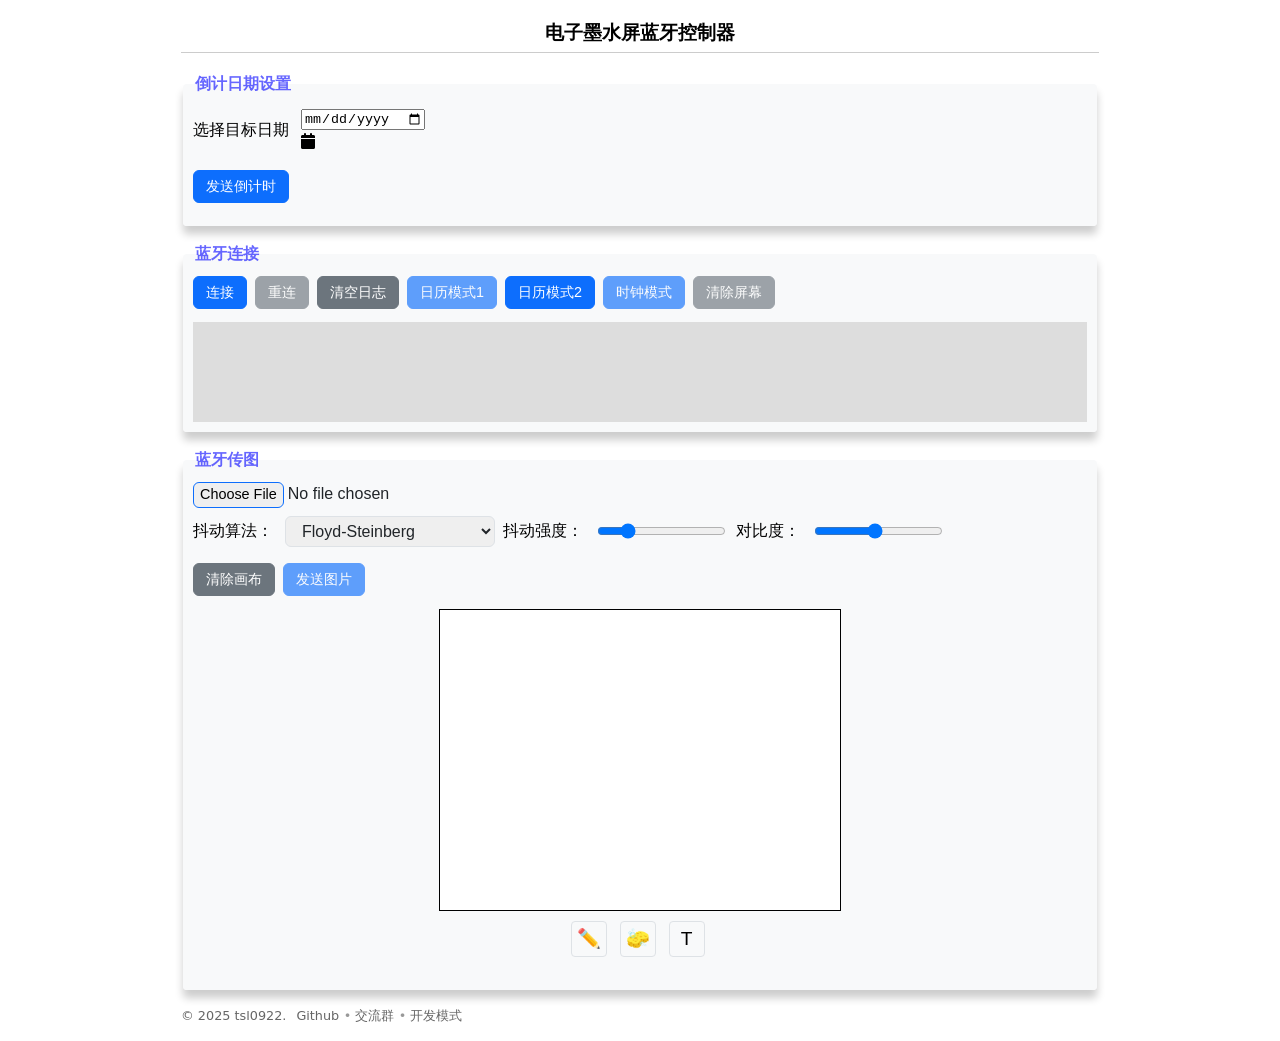
<file: index.html>
<!doctype html>
<html lang="en">
<head>
    <meta charset="utf-8">
    <meta name="viewport" content="width=device-width, initial-scale=1">
    <title>电子墨水屏蓝牙控制器</title>
    <link rel="stylesheet" href="css/main.css?v=20250607">
    <!-- 新增：引入Font Awesome用于日历图标 -->
    <link rel="stylesheet" href="https://cdnjs.cloudflare.com/ajax/libs/font-awesome/6.0.0/css/all.min.css">
</head>


<body>
    <div class="main">
        <h3>电子墨水屏蓝牙控制器</h3>
<fieldset>
            <legend>倒计日期设置</legend>
            <div class="flex-container">
                <div class="flex-group" style="flex: 1;">
                    <label for="targetDate" class="block text-sm font-medium text-gray-700 mb-2">选择目标日期</label>
                    <div class="relative">
                        <input type="date" id="targetDate" class="w-full px-4 py-2 rounded border border-gray-300">
                        <div class="absolute right-3 top-1/2 -translate-y-1/2 text-gray-400">
                            <i class="fa fa-calendar"></i>
                        </div>
                    </div>
                </div>  
            </div>
            
            <div class="flex-container" style="margin-top: 1rem;">
                <div class="flex-group">               
                    <button id="sendDateTime" type="button" class="primary" onclick="sendDateTimeToLowerMachine()">发送倒计时</button>
                </div> 
            </div>
        </fieldset>
        <fieldset>
            <legend>蓝牙连接</legend>
            <div class="flex-container">
                <div class="flex-group">
                    <button id="connectbutton" type="button" class="primary" onclick="preConnect()">连接</button>
                    <button id="reconnectbutton" type="button" class="secondary" onclick="reConnect()">重连</button>
					<button type="button" class="secondary" onclick="clearLog()">清空日志</button>
                </div>
				<div class="flex-group debug">
					<label for="epddriver">驱动</label>
					<select id="epddriver" onchange="updateDitcherOptions()">
						<option value="01" data-color="blackWhiteColor" data-size="4.2_400_300">UC8176/UC8276(黑白)</option>
						<option value="03" data-color="threeColor" data-size="4.2_400_300">UC8176/UC8276(三色)</option>
						<option value="04" data-color="blackWhiteColor" data-size="4.2_400_300">SSD1619/SSD1683(黑白)</option>
						<option value="02" data-color="threeColor" data-size="4.2_400_300">SSD1619/SSD1683(三色)</option>
						<option value="05" data-color="fourColor" data-size="4.2_400_300">JD79668(四色)</option>
					</select>
				</div>
				<div class="flex-group debug">
					<label for="epdpins">引脚</label>
					<input id="epdpins" type="text" value="">
					<button id="setDriverbutton" type="button" class="primary" onclick="setDriver()">确认</button>
				</div>
                <div class="flex-group">
                    <button id="calendarmodebutton" type="button" class="primary" onclick="syncTime(1)">日历模式1</button>
					<button id="calendarmodebutton" type="button" class="primary" onclick="syncTime(3)">日历模式2</button>
                    <button id="clockmodebutton" type="button" class="primary" onclick="syncTime(2)">时钟模式</button>
					<button id="clearscreenbutton" type="button" class="secondary" onclick="clearScreen()">清除屏幕</button>
                </div>
                <div class="flex-group debug">
                    <input type="text" id="cmdTXT" value="">
                    <button id="sendcmdbutton" type="button" class="primary" onclick="sendcmd()">发送命令</button>
                </div>
            </div>
			<div id="log"></div>
        </fieldset>

		<fieldset>
        	<legend>蓝牙传图</legend>
			<div class="flex-container">
				<input type="file" id="image_file" onchange="updateImage(true)" accept=".png,.jpg,.bmp,.webp,.jpeg">
			</div>
			<div class="flex-container options">
				<div class="flex-group debug">
					<label for="canvasSize">画布尺寸：</label>
					<select id="canvasSize" onchange="updateCanvasSize()">                                                                                            
						<option value="2.0_144_20">2.0 (144x20)</option>
						<option value="1.70_144_170">1.70 (144x170)</option>					
						<option value="4.2_400_300" selected>4.2 (400x300)</option>					
					</select>
				</div>				
				<div class="flex-group debug">
					<label for="ditherMode">颜色模式：</label>
					<select id="ditherMode" onchange="updateImage(false)">
						<option value="blackWhiteColor">双色(黑白)</option>
						<option value="threeColor">三色(黑白红)</option>
						<option value="fourColor">四色(黑白红黄)</option>
						<option value="sixColor">六色(黑白红黄蓝绿)</option>
					</select>
				</div>
				<div class="flex-group">
					<label for="ditherType">抖动算法：</label>
					<select id="ditherType" onchange="updateImage(false)">
						<option value="floydSteinberg">Floyd-Steinberg</option>
						<option value="atkinson">Atkinson</option>
						<option value="bayer">Bayer</option>
						<option value="stucki">Stucki</option>
						<option value="jarvis">Jarvis-Judice-Ninke</option>
					</select>
				</div>
				<div class="flex-group">
					<label for="ditherStrength">抖动强度：</label>
					<input type="range" min="0" max="5" step="0.1" value="1.0" id="ditherStrength" oninput="updateImage(false)">
				</div>
				<div class="flex-group">
					<label for="contrast">对比度：</label>
					<input type="range" min="0.5" max="2" step="0.1" value="1.2" id="contrast" oninput="updateImage(false)">
				</div>
			</div>
			<div class="flex-container options">
				<div class="flex-group debug">
					<label for="mtusize">MTU：</label>
					<input type="number" id="mtusize" value="244" min="0" max="255">
					<label for="interleavedcount">确认间隔：</label>
					<input type="number" id="interleavedcount" value="50" min="0" max="500">
				</div>
			</div>
			<div class="status-bar"><b>状态：</b><span id="status"></span></div>
			<div class="flex-container">
				<div class="flex-group">
					<button id="clearcanvasbutton" type="button" class="secondary" onclick="clearCanvas()">清除画布</button>
					<button id="downloadArray" type="button" class="secondary debug" onclick="downloadDataArray()">下载数组</button>
					<button id="sendimgbutton" type="button" class="primary" onclick="sendimg()">发送图片</button>
				</div>
			</div>
			<div class="canvas-container">
				<div class="canvas-title"></div>
				<canvas id="canvas" width="400" height="300"></canvas>
				<div class="flex-container canvas-tools">
					<div class="flex-group">
						<button id="brush-mode" title="画笔" class="tool-button">✏️</button>
						<button id="eraser-mode" title="橡皮擦" class="tool-button">🧽</button>
						<button id="text-mode" title="添加文字" class="tool-button">T</button>
					</div>
					<div class="flex-group brush-tools">
						<label for="brush-color">画笔：</label>
						<select id="brush-color">
                            <option value="#000000">黑色</option>
                            <option value="#FF0000">红色</option>
                            <option value="#FFFF00">黄色</option>
							<option value="#00FF00">绿色</option>
							<option value="#0000FF">蓝色</option>
                            <option value="#FFFFFF">白色</option>
                        </select>
						<label for="brush-size">粗细：</label>
						<input type="number" id="brush-size" value="2" min="1" max="100">
					</div>
				</div>
				<div class="flex-container canvas-tools">
					<div class="flex-group text-tools">
						<label for="font-family">字体：</label>
						<select id="font-family">
								<option value="Arial">Arial</option>
								<option value="sans-serif">Sans-serif</option>
								<option value="monospace">Monospace</option>
								<option value="SimSun">宋体</option>
								<option value="SimHei">黑体</option>
								<option value="Microsoft Yahei">微软雅黑</option>
								<option value="Microsoft JhengHei">微软正黑体</option>
								<option value="KaiTi">楷体</option>
								<option value="NSimSun">新宋体</option>
								<option value="FangSong">仿宋</option>
								<option value="YouYuan">幼圆</option>
								<option value="LiSu">隶书</option>
								<option value="STHeiti">华文黑体</option>
								<option value="STXihei">华文细黑</option>
								<option value="STKaiti">华文楷体</option>
								<option value="STSong">华文宋体</option>
								<option value="STFangsong">华文仿宋</option>
								<option value="STZhongsong">华文中宋</option>
								<option value="STHupo">华文琥珀</option>
								<option value="STXinwei">华文新魏</option>
								<option value="STLiti">华文隶书</option>
								<option value="STXingkai">华文行楷</option>
								<option value="FZShuTi">方正舒体</option>
								<option value="FZYaoti">方正姚体</option>
								<option value="PingFang SC">苹方</option>
								<option value="Source Han Sans CN">思源黑体</option>
								<option value="Source Han Serif SC">思源宋体</option>
								<option value="WenQuanYi Micro Hei">文泉驿微米黑</option>
							</optgroup>
						</select>
						<label for="font-size">大小：</label>
						<input type="number" id="font-size" value="16" min="1" max="100">
					</div>
					<div class="flex-group text-tools">
						
						<input type="text" id="text-input" placeholder="输入文字" style="width:150px">
					
						
						<button id="text-bold" title="粗体">B</button>
						<button id="text-italic" title="斜体">I</button>
						<button id="add-text-btn" class="primary">添加文字</button>
					</div>
				</div>
			</div>
        </fieldset>
		<div class="footer">
			<span class="copy">&copy; 2025 tsl0922.</span>
			<span class="links">
				<a href="https://github.com/tsl0922/EPD-nRF5">Github</a>
				<a href="https://qm.qq.com/q/SckzhfDxuu">交流群</a>
				<a href="?debug=true" id="debug-toggle">开发模式</a>
			</span>
		</div>
    </div>
    <script type="text/javascript" src="js/dithering.js?v=20250607"></script>
    <script type="text/javascript" src="js/paint.js?v=20250607"></script>
    <script type="text/javascript" src="js/main.js?v=20250607"></script>
</body>

</html>
</file>
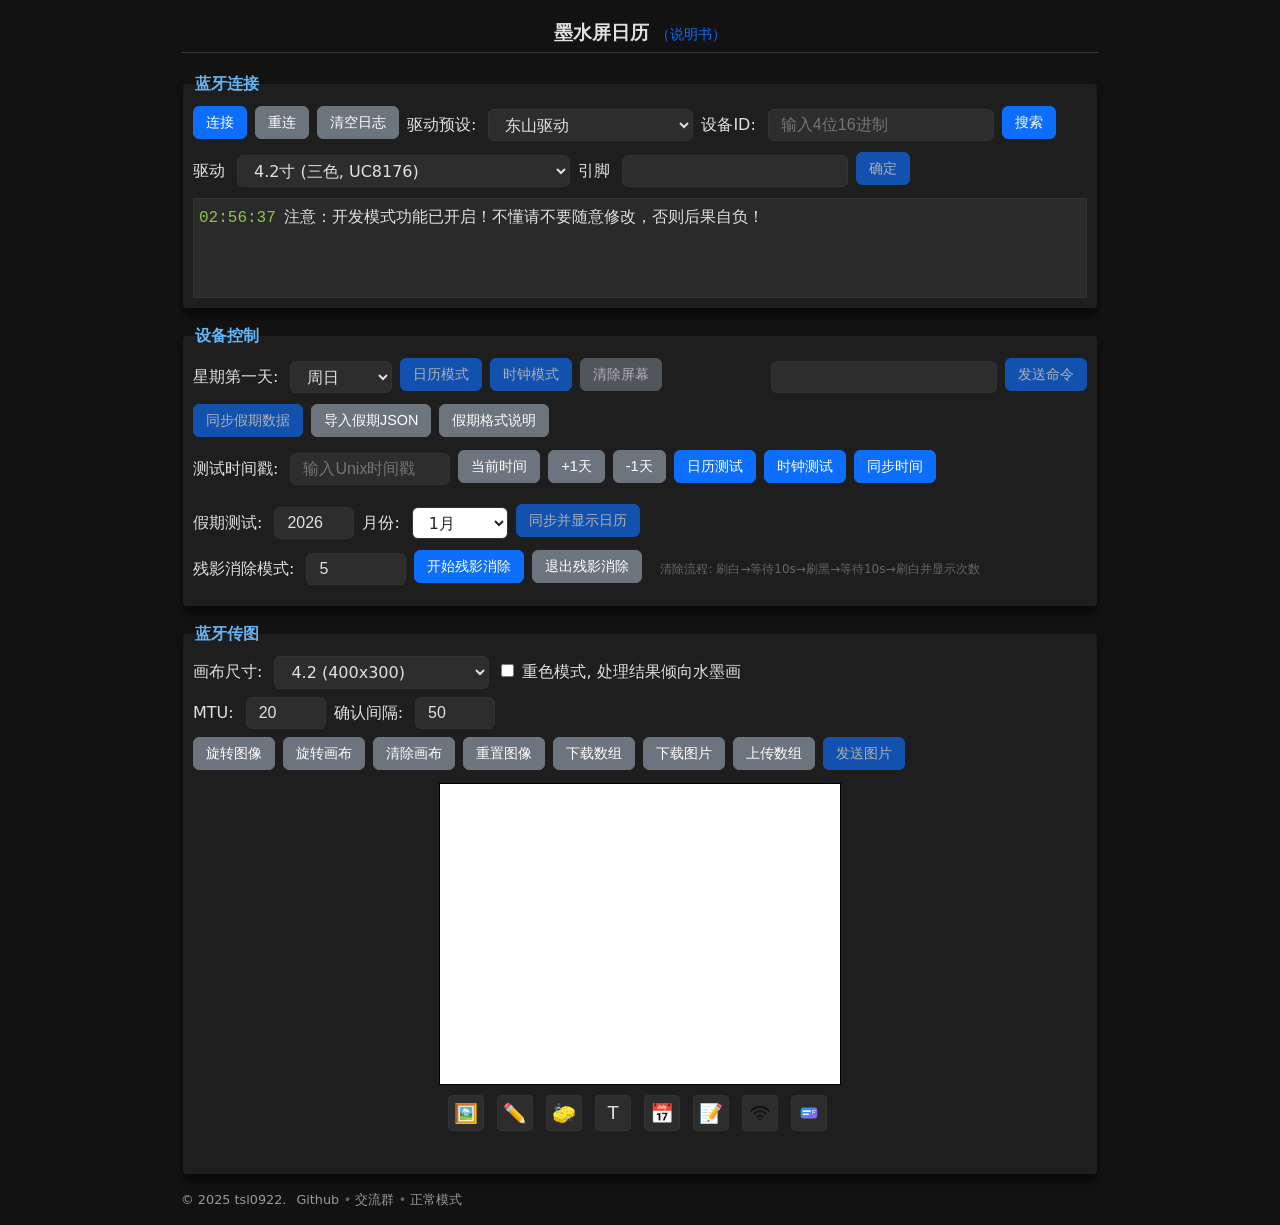
<file: dongshan/index.html>
<!doctype html>
<html lang="zh">
<head>
    <meta charset="utf-8">
    <meta name="viewport" content="width=device-width, initial-scale=1">
    <title>墨水屏日历</title>
    <link rel="shortcut icon" type="image/png" href="favicon.png">
    <link rel="stylesheet" href="css/main.css?v=20251109">
</head>
<body>
<div class="main">
    <h3>墨水屏日历 <a href="howuse.html" target="_blank" style="color:#0d6efd;font-size:.9rem;font-weight:400;text-decoration:none;">（说明书）</a></h3>
    <fieldset>
        <legend>蓝牙连接</legend>
        <div class="flex-container">
            <div class="flex-group">
                <button id="connectbutton" type="button" class="primary" onclick="preConnect()">连接</button>
                <button id="reconnectbutton" type="button" class="secondary" onclick="reConnect()">重连</button>
                <button type="button" class="secondary" onclick="clearLog()">清空日志</button>
                <div class="flex-group">
                     <label for="driverPreset">驱动预设:</label>
                     <select id="driverPreset"></select>
                </div>
            </div>
            <div class="flex-group">
                <label for="blenamefilter">设备ID:</label>
                <input id="blenamefilter" type="text" value="" placeholder="输入4位16进制" maxlength="4">
                <button id="filterconnectbutton" type="button" class="primary" onclick="filterConnect()">搜索</button>
            </div>
        </div>
        <div class="flex-container debug driver-row">
            <div class="flex-group">
                <label for="epddriver">驱动</label>
                <select id="epddriver" onchange="updateDitcherOptions()">
                </select>
                <label for="epdpins">引脚</label>
                <input id="epdpins" type="text" value="">
                <button id="setDriverbutton" type="button" class="primary" onclick="setDriver()">确定</button>
            </div>
        </div>
        <div class="log-container" id="log"></div>
    </fieldset>
    <!-- 新增：APP模式切换与A/B面选择 -->
    <fieldset id="appModeFieldset" style="display:none;">
        <legend>设备模式</legend>
        <div class="flex-container">
            <div class="flex-group">
                <label>当前协议:</label>
                <span id="protocolStatus">未连接</span>
            </div>
            <div class="flex-group" id="abSelectGroup" style="display: none;">
                <label for="abSelect">A/B面选择</label>
                <select id="abSelect">
                    <option value="1">A面</option>
                    <option value="2">B面</option>
                    <option value="3">A和B同显</option>
                    <option value="7">A和B异显</option>
                </select>
            </div>
            <div class="flex-group" id="compressOptionGroup" style="display: none;">
                <label for="compressEnable"><input type="checkbox" id="compressEnable" checked>启用LZ77压缩</label>
                <label>
                    <input type="checkbox" id="useSevenYouHua" onclick="applyDither()"> 7色取值优化算法
                </label>
            </div>
        </div>
        <div id="doubleImagePanel" style="display: none; margin-top: 10px;">
            <!-- 在 doubleImagePanel 内部，紧跟在现有内容之后 -->
            <div class="flex-container" style="margin-top: 10px;">
                <div class="flex-group">
                    <button id="syncToABtn" type="button" class="secondary">📋 从主画布同步到 A 面</button>
                    <button id="syncToBBtn" type="button" class="secondary">📋 从主画布同步到 B 面</button>
                    <span style="margin-left: 12px;">A面状态: <span id="aStatusLabel">未设置</span></span>
                    <span style="margin-left: 8px;">B面状态: <span id="bStatusLabel">未设置</span></span>
                </div>
            </div>
        </div>
    </fieldset>
    
    <fieldset id="pwmControlFieldset"  style="display:none;">
        <legend>风扇控制</legend>
        <div class="flex-container">
            <div class="flex-group">
                <button id="pwmModeToggle" type="button" class="primary">自然风</button>
                <span id="pwmModeLabel">当前模式：自然风</span>
            </div>
            <div class="flex-group">
                <label>脉宽：<span id="pulseDisplay">1.20</span> <span id="pulseUnit">ms</span></label>
                <input type="range" id="pulseSlider" min="900" max="2000" value="1200" step="1" disabled>
                <button id="pulseDecBtn" type="button" class="secondary" disabled>-</button>
                <button id="pulseIncBtn" type="button" class="secondary" disabled>+</button>
            </div>
            <div  id="pwmSchemeNew"  class="flex-group">
                <label>方案：</label>
                <button id="pwmSchemeToggle" type="button" class="secondary">切换方案</button>
                <span id="pwmSchemeLabel">脉宽(µs)</span>
            </div>
        </div>
    </fieldset>

    <fieldset>
        <legend>设备控制</legend>
        <div class="flex-container">
            <div class="flex-group">
					<label for="weekStart">星期第一天:</label>
					<select id="weekStart">
						<option value="1">周一</option>
						<option value="2">周二</option>
						<option value="3">周三</option>
						<option value="4">周四</option>
						<option value="5">周五</option>
						<option value="6">周六</option>
						<option value="0" selected>周日</option>
					</select>
			</div>
            <div class="flex-group">
                <button id="calendarmodebutton" type="button" class="primary" onclick="syncTime(1)">日历模式</button>
                <button id="clockmodebutton" type="button" class="primary" onclick="syncTime(2)">时钟模式</button>
                <button id="clearscreenbutton" type="button" class="secondary" onclick="clearScreen()">清除屏幕</button>
            </div>
            <div class="flex-group right debug">
                <input type="text" id="cmdTXT" value="">
                <button id="sendcmdbutton" type="button" class="primary" onclick="sendcmd()">发送命令</button>
            </div>
        </div>
        <div class="flex-container">
            <div class="flex-group">
                <button id="syncholidaybutton" type="button" class="primary" onclick="syncHolidayData()">同步假期数据</button>
                <button id="importholidaybutton" type="button" class="secondary">导入假期JSON</button>
                <input id="holidayJsonFile" type="file" accept="application/json,.json" style="display:none;">
                <button id="holidayhelpbutton" type="button" class="secondary" onclick="showHolidayHelp()">假期格式说明</button>
            </div>
        </div>
        <div class="flex-container debug">
    <div class="flex-group">
        <label for="testTimestamp">测试时间戳:</label>
        <input type="number" id="testTimestamp" placeholder="输入Unix时间戳" style="width: 160px;" oninput="updateTimestampInfo()">
        <button type="button" class="secondary" onclick="setCurrentTimestamp()">当前时间</button>
        <button type="button" class="secondary" onclick="addDays(1)">+1天</button>
        <button type="button" class="secondary" onclick="addDays(-1)">-1天</button>
        <button type="button" class="primary" onclick="testCalendarJump(1)">日历测试</button>
        <button type="button" class="primary" onclick="testCalendarJump(2)">时钟测试</button>
        <button type="button" id="syncTimeOnlyBtn" class="primary">同步时间</button>
    </div>
</div>
        <div class="flex-container debug">
            <div class="flex-group">
                <label id="timestampInfo" style="color: #666; font-size: 12px;"></label>
            </div>
        </div>
        <div class="flex-container debug">
            <div class="flex-group">
                <label for="testYear">假期测试:</label>
                <input type="number" id="testYear" placeholder="年份" value="2026" min="2007" max="2050" style="width: 80px;">
                <label for="testMonth">月份:</label>
                <select id="testMonth" style="width: 96px; color: #212529; background-color: white; padding-right: 1.25rem;">
                    <option value="1">1月</option><option value="2">2月</option><option value="3">3月</option>
                    <option value="4">4月</option><option value="5">5月</option><option value="6">6月</option>
                    <option value="7">7月</option><option value="8">8月</option><option value="9">9月</option>
                    <option value="10">10月</option><option value="11">11月</option><option value="12">12月</option>
                </select>
                <button type="button" class="primary" onclick="syncAndShowCalendar()">同步并显示日历</button>
                <label id="holidayTestInfo" style="color: #666; font-size: 12px; margin-left: 10px;"></label>
            </div>
        </div>
        <div class="flex-container debug">
            <div class="flex-group">
                <label for="ghostingCycles">残影消除模式:</label>
                <input type="number" id="ghostingCycles" placeholder="执行次数" value="5" min="1" max="1000" style="width: 100px;">
                <button type="button" class="primary" onclick="startGhostingClearMode()">开始残影消除</button>
                <button type="button" class="secondary" onclick="stopGhostingClearMode()">退出残影消除</button>
                <label id="ghostingInfo" style="color: #666; font-size: 12px; margin-left: 10px;">清除流程: 刷白→等待10s→刷黑→等待10s→刷白并显示次数</label>
            </div>
        </div>
    </fieldset>
    
    <fieldset id="slot-panel"  style="display:none;">
			<legend>图片槽位</legend>
			<div class="slot-toolbar">
				<div>
					<strong id="slotSummary">连接设备后读取槽位</strong>
					<span id="slotHint" class="slot-hint">图片保存在设备外置 Flash 中</span>
				</div>
				<div class="slot-toolbar-actions">
					<button id="refreshSlotsButton" type="button" class="secondary" onclick="refreshSlots()" disabled>刷新槽位</button>
					<button id="eraseAllSlotsButton" type="button" class="secondary slot-delete" onclick="freeAllImageSlots()" disabled>擦除全部</button>
				</div>
			</div>
			<div class="slot-slide-controls">
				<label for="slotSlideMinutes">轮播间隔</label>
				<input id="slotSlideMinutes" type="number" min="1" max="65535" value="5" inputmode="numeric">
				<span>分钟</span>
				<button id="startSlotSlideButton" type="button" class="primary" onclick="startSlotSlide()" disabled>启动轮播</button>
				<button id="randomSlotSlideButton" type="button" class="secondary" onclick="startRandomSlotSlide()" disabled>随机轮播</button>
				<button id="stopSlotSlideButton" type="button" class="secondary" onclick="stopSlotSlide()" disabled>停止</button>
			</div>
			<div id="slotGrid" class="slot-grid" aria-live="polite"></div>
			<div id="slotReadStatus" class="slot-read-status" hidden></div>
		</fieldset>

    <fieldset>
        <legend>蓝牙传图</legend>
        <div class="flex-container options">
            <div class="flex-group debug">
                <label for="canvasSize">画布尺寸:</label>
                <select id="canvasSize" onchange="updateCanvasSize()">
                    <option value="1.54_152_152">1.54 (152x152)</option>
                    <option value="1.54_200_200">1.54 (200x200)</option>
                    <option value="2.13_104_212">2.13 (104x212)</option>
                    <option value="2.13_212_104">2.13 (212x104)</option>
                    <option value="2.13_250_122">2.13 (250x122)</option>
                    <option value="2.13_128_250">2.13 (128x250)</option>
                    <option value="2.66_152_296">2.66 (152x296)</option>
                    <option value="2.66_296_152">2.66 (296x152)</option>
                    <option value="2.7_176_264">2.7 (176x264)</option>
                    <option value="2.8_152_296">2.8 (152x296)</option>
                    <option value="2.9_296_128">2.9 (296x128)</option>
                    <option value="2.9_128_296">2.9 (128x296)</option>
                    <option value="2.9_384_168">2.9 (384x168)</option>
                    <option value="3.1_300_300">3.1 (300x300)</option>
                    <option value="3.5_384_184">3.5 (384x184)</option>
                    <option value="3.68_792_528">3.68 (792x528)</option>
                    <option value="3.7_240_416">3.7 (240x416)</option>
                    <option value="3.7_416_240">3.7 (416x240)</option>
                    <option value="3.97_800_480">3.97 (800x480)</option>
                    <option value="3.98_768_552">3.98 (768x552)</option>
                    <option value="4.2_400_300" selected>4.2 (400x300)</option>
                    <option value="4.37_512_368">4.37 (512x368)</option>
                    <option value="5.79_792_272">5.79 (792x272)</option>
                    <option value="5.81_720_256">5.81 (720x256)</option>
                    <option value="5.83_600_448">5.83 (600x448)</option>
                    <option value="5.83_648_480">5.83 (648x480)</option>
                    <option value="7.4_800_480">7.4 (800x480)</option>
                    <option value="7.5_640_384">7.5 (640x384)</option>
                    <option value="7.5_800_480">7.5 (800x480)</option>
                    <option value="7.5_880_528">7.5 (880x528)</option>
                    <option value="9.7_960_672">9.7 (960x672)</option>
                    <option value="9.7_960_680">9.7 (960x680)</option>
                    <option value="10.2_960_640">10.2 (960x640)</option>
                    <option value="10.85_1360_480">10.85 (1360x480)</option>
                    <option value="11.6_960_640">11.6 (960x640)</option>
                    <option value="4E_600_400">4E (600x400)</option>
                    <option value="7.3E6">7.3E6 (480x800)</option>
                    <option value="7.3E6_800_480">7.3E6 (800x480)</option>
                </select>
            </div>
            <div class="flex-group">
                    <label>
                        <input type="checkbox" id="useLegacyDither" onclick="applyDither()"> 重色模式, 处理结果倾向水墨画
                    </label>
            </div>
        </div>
        <div class="flex-container options">
            <div class="flex-group debug">
                <label for="mtusize">MTU:</label>
                <input type="number" id="mtusize" value="20" min="0" max="255">
                <label for="interleavedcount">确认间隔:</label>
                <input type="number" id="interleavedcount" value="50" min="0" max="500">
            </div>
        </div>
        <div class="status-bar"><b>状态：</b><span id="status"></span></div>
        <div class="flex-container">
            <div class="flex-group">
                <button id="crop-rotate-btn" title="旋转图像 90°" class="secondary">旋转图像</button>
                <button type="button" class="secondary debug" onclick="rotateCanvas()">旋转画布</button>
                <button type="button" class="secondary" onclick="clearCanvas()">清除画布</button>
                <button id="crop-reset-btn" title="重置图像 (重置缩放/平移)" class="secondary">重置图像</button>
                <button type="button" class="secondary debug" onclick="downloadDataArray()">下载数组</button>
                <button type="button" class="secondary debug" onclick="downloadImage()">下载图片</button>
                <button type="button" class="secondary debug" onclick="uploadDataArray()">上传数组</button>
                <button id="sendimgbutton" type="button" class="primary" onclick="sendimg()">发送图片</button>
            </div>
        </div>
        <div class="canvas-container">
            <div class="canvas-title"></div>
            <canvas id="canvas" width="400" height="300"></canvas>
            <div class="flex-container canvas-tools">
                <div class="flex-group tool-buttons">
                    <button id="image-mode" title="图片上传" class="tool-button">🖼️</button>
                    <button id="brush-mode" title="画笔" class="tool-button">✏️</button>
                    <button id="eraser-mode" title="橡皮擦" class="tool-button">🧽</button>
                    <button id="text-mode" title="添加文字" class="tool-button">T</button>
                    <button id="schedule-mode" title="课表" class="tool-button">📅</button>
                    <button id="todo-mode" title="待办事项" class="tool-button">📝</button>
                    <button id="wifi-mode" title="WiFi连接" class="tool-button tool-button--wifi" aria-label="WiFi连接"></button>
                    <button id="card-mode" title="名片" class="tool-button tool-button--card" aria-label="名片"></button>
                    <button id="undo-btn" title="撤销 (Ctrl+Z)" class="tool-button hide">↶</button>
                    <button id="redo-btn" title="重做 (Ctrl+Y)" class="tool-button hide">↷</button>
                </div>
            </div>

            <!-- 图片上传面板 -->
            <div id="image-panel" style="display:none; width:100%;">
                <div class="flex-container canvas-tools">
                    <div class="flex-group">
                        <input type="file" id="imageFile" accept=".png,.jpg,.bmp,.webp,.jpeg" onchange="updateImage()">
                    </div>
                </div>
                <div class="flex-container canvas-tools">
                    <div class="flex-group">
                        <label for="ditherMode">颜色模式:</label>
                        <select id="ditherMode" onchange="applyDither()">
                            <option value="blackWhiteColor">双色(黑白)</option>
                            <option value="threeColor">三色(黑白红)</option>
                            <option value="fourColor">四色(黑白红黄)</option>
                            <option value="sixColor">六色(黑白红黄蓝绿)</option>
                            <option value="sevenColor">七色(黑/白/红/黄/绿/蓝/橙) - Spectra 6</option>
                        </select>
                    </div>
                    <div class="flex-group">
                        <label for="ditherAlg">抖动算法:</label>
                        <select id="ditherAlg" onchange="applyDither()">
                            <option value="hybrid">★ 混合 (Hybrid)</option>
                            <option value="sierraLite">Sierra Lite (轻量级)</option>
                            <option value="burkes">Burkes (Stucki简化)</option>
                            <option value="twoRowSierra">Two-Row Sierra (两行)</option>
                            <option value="ostromoukhov">Ostromoukhov (自适应简化)</option>
                            <option value="linearLightSierra">Linear Light Sierra (线性光优化)</option>
                            <option value="floydSteinberg">Floyd-Steinberg</option>
                            <option value="atkinson">Atkinson</option>
                            <option value="bayer">Bayer</option>
                            <option value="stucki">Stucki</option>
                            <option value="jarvis">Jarvis-Judice-Ninke</option>
                            <option value="blueNoise">蓝噪声 (Blue Noise)</option>
                            <option value="riemersma">Riemersma (Hilbert)</option>
                            <option value="diagonal">对角线有序 (Diagonal 45°)</option>
                            <option value="none">无抖动</option>
                        </select>
                    </div>
                    <div class="flex-group">
                        <label for="ditherStrength">抖动强度:</label>
                        <input type="range" min="0" max="5" step="0.1" value="1.0" id="ditherStrength">
                        <label id="ditherStrengthValue">1.0</label>
                    </div>
                    <div class="flex-group">
                        <label for="ditherContrast">对比度:</label>
                        <input type="range" min="0.5" max="2" step="0.1" value="1.2" id="ditherContrast">
                        <label id="ditherContrastValue">1.2</label>
                    </div>
                    <div class="flex-group">
                        <label for="ditherBrightness">亮度:</label>
                        <input type="range" min="0.5" max="1.5" step="0.1" value="1.0" id="ditherBrightness">
                        <label id="ditherBrightnessValue">1.0</label>
                    </div>
                    <!-- 新增饱和度滑块组 -->
                    <div class="flex-group">
                        <label for="ditherSaturation">饱和度:</label>
                        <input type="range" min="0.5" max="2.0" step="0.1" value="1.0" id="ditherSaturation">
                        <label id="ditherSaturationValue">1.0</label>
                    </div>
                </div>
                <div class="flex-container canvas-tools">
                    <div class="flex-group crop-tools">
                        <button id="crop-zoom-in" title="放大" class="secondary">+</button>
                        <button id="crop-zoom-out" title="缩小" class="secondary">-</button>
                        <button id="crop-move-left" title="左移">⇦</button>
                        <button id="crop-move-up" title="上移">⇧</button>
                        <button id="crop-move-down" title="下移">⇩</button>
                        <button id="crop-move-right" title="右移">⇨</button>
                        <button id="crop-done-btn" title="完成" class="primary">✓</button>
                        <button id="crop-cancel-btn" title="取消" class="secondary">✗</button>
                    </div>
                </div>
            </div>

            <div class="flex-container canvas-tools">
                <div class="flex-group brush-tools">
                    <label for="brush-color">颜色:</label>
                    <select id="brush-color">
                        <option value="#000000">黑色</option>
                        <option value="#FF0000">红色</option>
                        <option value="#FFFF00">黄色</option>
                        <option value="#00FF00">绿色</option>
                        <option value="#0000FF">蓝色</option>
                        <option value="#FFFFFF">白色</option>
                    </select>
                    <label for="brush-size">粗细:</label>
                    <input type="number" id="brush-size" value="2" min="1" max="100">
                </div>
            </div>

            <div class="flex-container canvas-tools">
                <div class="flex-group text-tools">
                    <label for="font-family">字体:</label>
                    <select id="font-family">
                        <option value="Arial">Arial</option>
                        <option value="sans-serif">Sans-serif</option>
                        <option value="monospace">Monospace</option>
                        <option value="SimSun">宋体</option>
                        <option value="SimHei">黑体</option>
                        <option value="Microsoft Yahei">微软雅黑</option>
                        <option value="Microsoft JhengHei">微软正黑体</option>
                        <option value="KaiTi">楷体</option>
                        <option value="NSimSun">新宋体</option>
                        <option value="FangSong">仿宋</option>
                        <option value="YouYuan">幼圆</option>
                        <option value="LiSu">隶书</option>
                        <option value="STHeiti">华文黑体</option>
                        <option value="STXihei">华文细黑</option>
                        <option value="STKaiti">华文楷体</option>
                        <option value="STSong">华文宋体</option>
                        <option value="STFangsong">华文仿宋</option>
                        <option value="STZhongsong">华文中宋</option>
                        <option value="STHupo">华文琥珀</option>
                        <option value="STXinwei">华文新魏</option>
                        <option value="STLiti">华文隶书</option>
                        <option value="STXingkai">华文行楷</option>
                        <option value="FZShuTi">方正舒体</option>
                        <option value="FZYaoti">方正姚体</option>
                        <option value="PingFang SC">苹方</option>
                        <option value="Source Han Sans CN">思源黑体</option>
                        <option value="Source Han Serif SC">思源宋体</option>
                        <option value="WenQuanYi Micro Hei">文泉驿微米黑</option>
                    </select>
                    <label for="font-size">大小:</label>
                    <input type="number" id="font-size" value="16" min="1" max="100">
                </div>
                <div class="flex-group text-tools">
                    <input type="text" id="text-input" placeholder="输入文字" style="width:150px">
                    <button id="text-bold" title="粗体">B</button>
                    <button id="text-italic" title="斜体">I</button>
                    <button id="add-text-btn" class="primary">添加文字</button>
                </div>
            </div>

            <!-- 课表面板 -->
            <div id="schedule-panel" style="display:none; width:100%;">
                <div class="flex-container canvas-tools">
                    <div class="flex-group schedule-tools">
                        <label for="schedule-days">天数:</label>
                        <input type="number" id="schedule-days" value="5" min="1" max="7" style="width:60px">
                        <label for="schedule-classes">课程数:</label>
                        <input type="number" id="schedule-classes" value="6" min="1" max="12" style="width:60px">
                        <label for="schedule-font-size">字体:</label>
                        <select id="schedule-font-size" class="pcf-font-size">
                            <option value="9">9</option><option value="10">10</option>
                            <option value="11">11</option><option value="12" selected>12</option>
                        </select>
                        <button id="create-schedule-btn" class="primary">初始化课程表</button>
                        <button id="schedule-sync-btn" class="primary">课表同步</button>
                        <button id="schedule-clear-btn" class="secondary">清空</button>
                    </div>
                </div>
                <div class="flex-container canvas-tools">
                    <div class="flex-group schedule-editor" id="schedule-editor" style="display:none; width:100%;">
                        <div class="schedule-editor-hint">提示：在表格里直接输入课程名，点击"课表同步"即可渲染并发送到 EPD。</div>
                        <div id="schedule-table-container" class="schedule-table-container"></div>
                    </div>
                </div>
            </div>

            <!-- 待办面板 -->
            <div id="todo-panel" style="display:none; width:100%;">
                <div class="flex-group todo-tools">
                    <label for="todo-count">待办条数:</label>
                    <input type="number" id="todo-count" value="8" min="1" max="30" style="width:70px">
                    <label for="todo-font-size">字体:</label>
                    <select id="todo-font-size" class="pcf-font-size">
                        <option value="9">9</option><option value="10">10</option>
                        <option value="11">11</option><option value="12" selected>12</option>
                    </select>
                    <button id="create-todo-btn" class="primary">初始化待办事项</button>
                    <button id="todo-sync-btn" class="primary">待办同步</button>
                    <button id="todo-clear-btn" class="secondary">清空</button>
                </div>
                <div class="flex-container canvas-tools">
                    <div class="flex-group todo-editor" id="todo-editor" style="display:none; width:100%;">
                        <div class="todo-editor-hint">提示：在表格里输入待办事项，勾选完成状态，点击"待办同步"即可渲染并发送到EPD。</div>
                        <div id="todo-table-container" class="todo-table-container"></div>
                    </div>
                </div>
            </div>

            <!-- 名片面板 -->
            <div id="card-panel" style="display:none; width:100%;">
                <div class="flex-group card-tools">
                    <label for="card-name">姓名:</label>
                    <input type="text" id="card-name" value="张三" style="width:120px">
                    <label for="card-title">职位:</label>
                    <input type="text" id="card-title" value="软件工程师" style="width:140px">
                    <label for="card-phone">电话:</label>
                    <input type="text" id="card-phone" value="18888888888" style="width:140px">
                    <label for="card-email">邮箱:</label>
                    <input type="text" id="card-email" value="john@example.com" style="width:170px">
                    <label for="card-website">网站:</label>
                    <input type="text" id="card-website" value="https://johndoe.dev" style="width:190px">
                    <label for="card-footer">底部:</label>
                    <input type="text" id="card-footer" value="Empowering Innovation" style="width:220px">
                    <button id="card-sync-btn" class="primary">名片同步</button>
                    <button id="card-clear-btn" class="secondary">清空</button>
                </div>
                <div class="flex-container canvas-tools">
                    <div class="flex-group card-editor" id="card-editor" style="width:100%;">
                        <div class="card-editor-hint">提示：点击"名片同步"将按 PCF 点阵字体渲染并发送到 EPD。</div>
                    </div>
                </div>
            </div>

            <!-- WiFi面板 -->
            <div id="wifi-panel" style="display:none; width:100%;">
                <div class="flex-container canvas-tools">
                    <div class="flex-group wifi-form" id="wifi-form" style="width:100%;">
                        <div class="wifi-field">
                            <label for="wifi-ssid">网络名称 (SSID)</label>
                            <input type="text" id="wifi-ssid" placeholder="MyNetwork" />
                        </div>
                        <div class="wifi-field">
                            <label for="wifi-password">密码</label>
                            <input type="text" id="wifi-password" placeholder="Password123" />
                        </div>
                        <div class="wifi-field">
                            <label for="wifi-encryption">加密方式</label>
                            <select id="wifi-encryption">
                                <option value="WPA">WPA/WPA2</option>
                                <option value="WEP">WEP</option>
                                <option value="nopass">无密码</option>
                            </select>
                        </div>
                        <div class="wifi-field">
                            <label><input type="checkbox" id="wifi-hidden" /> 隐藏网络 </label>
                        </div>
                        <div class="wifi-actions">
                            <button type="button" id="wifi-sync" class="secondary">同步到EPD</button>
                            <button type="button" id="wifi-clear" class="secondary">清空</button>
                        </div>
                        <div id="wifi-qr" style="width:100%; text-align:center; margin-top:10px;"></div>
                        <input type="text" id="wifi-payload" readonly style="width:100%; margin-top:8px; font-size:10px;">
                    </div>
                </div>
            </div>
        </div>
    </fieldset>

    <div class="footer">
        <span class="copy">&copy; 2025 tsl0922.</span>
        <span class="links">
            <a href="https://github.com/tsl0922/EPD-nRF5">Github</a>
            <a href="https://qm.qq.com/q/SckzhfDxuu" onclick="return confirm('本群是此开源固件作者的技术交流群\n如果你购买了成品，请找卖家提供售后！')">交流群</a>
            <a href="?debug=true" id="debug-toggle">开发模式</a>
        </span>
        <div id="appModeStatusBar" style="display: none; margin: 8px 0; font-size: 12px; color: #666;"></div>
    </div>
</div>

<!-- 帮助对话框 -->
<div id="holidayHelpDialog" style="display:none; position:fixed; top:50%; left:50%; transform:translate(-50%,-50%); background:#fafafa; padding:30px; border-radius:12px; box-shadow:0 4px 20px rgba(0,0,0,0.3); z-index:1000; max-width:750px; max-height:85vh; overflow-y:auto; font-size:16px; line-height:1.8; color:#212121;">
    <h3 style="margin-top:0; color:#1a1a1a; border-bottom:3px solid #2196F3; padding-bottom:12px; font-size:22px;">假期数据自动同步说明</h3>
    <div style="margin-bottom:25px;"><h4 style="color:#1976D2; margin-bottom:10px; font-size:18px;">🚀 自动同步功能</h4><div style="background:#e8f5e9; padding:15px; border-radius:6px; border-left:4px solid #4CAF50; font-size:16px;">点击<strong>「同步假期数据」</strong>按钮，系统将自动获取当前年份假期数据并发送到EPD设备。</div></div>
    <div style="text-align:right; margin-top:25px; padding-top:18px; border-top:2px solid #e0e0e0;">
        <button type="button" class="primary" onclick="closeHolidayHelp()" style="padding:10px 30px; font-size:16px;">关闭</button>
    </div>
</div>
<div id="holidayHelpOverlay" style="display:none; position:fixed; top:0; left:0; width:100%; height:100%; background:rgba(0,0,0,0.5); z-index:999;" onclick="closeHolidayHelp()"></div>

<!-- 脚本加载顺序：先加载依赖库，再加载核心模块 -->
<script type="text/javascript" src="js/pcfFont.js?v=20260131_4"></script>
<script type="text/javascript" src="js/qrcode.min.js?v=20260131"></script>
<script type="text/javascript" src="js/dithering.js?v=20260209_10"></script>
<script type="text/javascript" src="js/ble_transfer.js?v=20260202"></script>
<script type="text/javascript" src="js/crop.js?v=20251109"></script>
<script type="text/javascript" src="js/paint.js?v=20260131_2"></script>
<script type="text/javascript" src="js/lz77.js?v=20260202"></script>
<script type="text/javascript" src="js/epd_format.js?v=20251109"></script>
<script type="text/javascript" src="js/app_protocol.js?v=20260131_2"></script>
<script type="text/javascript" src="js/main.js?v=20260131_4"></script>
<script type="text/javascript">
function checkDebugModeDo(value) {
    const link = document.getElementById('debug-toggle');
    const debug = value;
    if (debug) {
        document.body.classList.add('dark-mode');
        if (link) {
            link.innerHTML = '正常模式';
            link.setAttribute('href', window.location.pathname);
        }
        addLog("注意：开发模式功能已开启！不懂请不要随意修改，否则后果自负！");
    } else {
        document.body.classList.remove('dark-mode');
        if (link) {
            link.innerHTML = '开发模式';
            link.setAttribute('href', window.location.pathname + '?debug=true');
        }
    }
}
// ==================== 主入口 ====================
document.body.onload = () => {
    textDecoder = null;
    canvas = document.getElementById('canvas');
    ctx = canvas.getContext("2d", { willReadFrequently: true });
    ctx.fillStyle = 'white';
    ctx.fillRect(0, 0, canvas.width, canvas.height);

    paintManager = new PaintManager(canvas, ctx);
    cropManager = new CropManager(canvas, ctx, paintManager);
    paintManager.initPaintTools();
    cropManager.initCropTools();

    initEventHandlers();
    updateButtonStatus();
    checkDebugModeDo(true);

    // 延迟初始化编辑器，确保 DOM 完全加载
    const initEditors = () => {
        initImageEditor();
        initScheduleEditor();
        initTodoEditor();
        initCardEditor();
        initWifiEditor();
    };
    if (typeof requestIdleCallback === 'function') {
        requestIdleCallback(initEditors, { timeout: 200 });
    } else {
        setTimeout(initEditors, 0);
    }
};
</script>
</body>
</html>
</file>
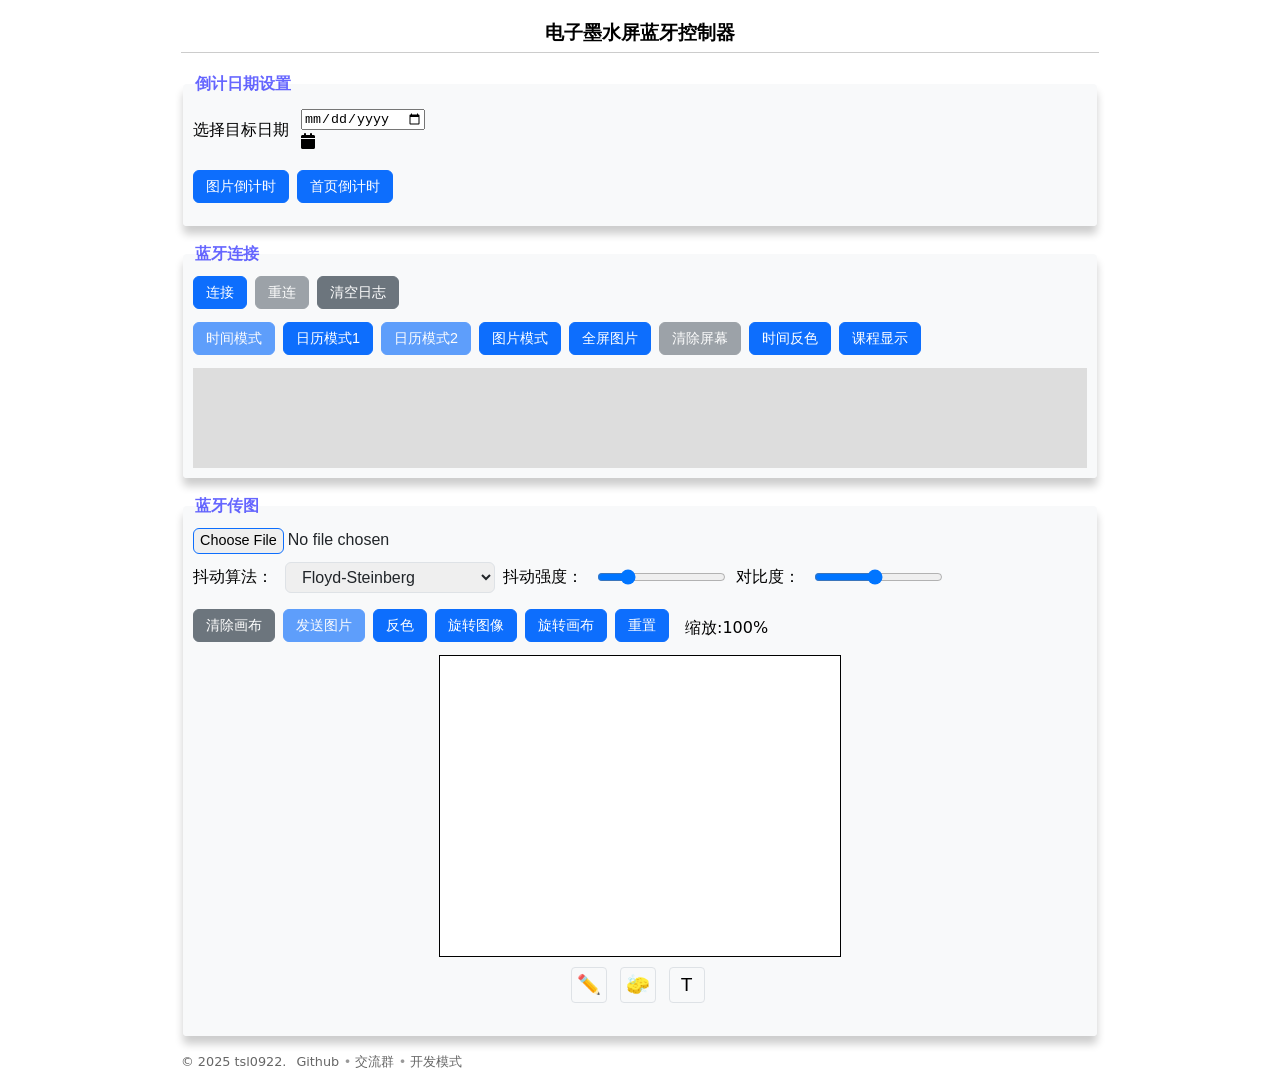
<file: hm213/index.html>
<!doctype html>
<html lang="en">
<head>
    <meta charset="utf-8">
    <meta name="viewport" content="width=device-width, initial-scale=1">
    <title>电子墨水屏蓝牙控制器</title>
    <link rel="stylesheet" href="css/main.css?v=20250607">
    <!-- 新增：引入Font Awesome用于日历图标 -->
    <link rel="stylesheet" href="https://cdnjs.cloudflare.com/ajax/libs/font-awesome/6.0.0/css/all.min.css">
</head>


<body>
    <div class="main">
        <h3>电子墨水屏蓝牙控制器</h3>
<fieldset>
            <legend>倒计日期设置</legend>
            <div class="flex-container">
                <div class="flex-group" style="flex: 1;">
                    <label for="targetDate" class="block text-sm font-medium text-gray-700 mb-2">选择目标日期</label>
                    <div class="relative">
                        <input type="date" id="targetDate" class="w-full px-4 py-2 rounded border border-gray-300">
                        <div class="absolute right-3 top-1/2 -translate-y-1/2 text-gray-400">
                            <i class="fa fa-calendar"></i>
                        </div>
                    </div>
                </div>  
            </div>
            
            <div class="flex-container" style="margin-top: 1rem;">
                <div class="flex-group">               
                    <button id="sendDateTime1" type="button" class="primary" onclick="sendDateTimeToLowerMachine(1)">图片倒计时</button>
                </div> 
				<div class="flex-group">               
                    <button id="sendDateTime2" type="button" class="primary" onclick="sendDateTimeToLowerMachine(2)">首页倒计时</button>
                </div>
            </div>
        </fieldset>
        <fieldset>
            <legend>蓝牙连接</legend>
            <div class="flex-container">
                <div class="flex-group">
                    <button id="connectbutton" type="button" class="primary" onclick="preConnect()">连接</button>
                    <button id="reconnectbutton" type="button" class="secondary" onclick="reConnect()">重连</button>
					<button type="button" class="secondary" onclick="clearLog()">清空日志</button>
                </div>
				<div class="flex-group debug">
					<label for="epddriver">驱动</label>
					<select id="epddriver" onchange="updateDitcherOptions()">
						<option value="01" data-color="blackWhiteColor" data-size="4.2_400_300">UC8176/UC8276(黑白)</option>
						<option value="03" data-color="threeColor" data-size="4.2_400_300">UC8176/UC8276(三色)</option>
						<option value="04" data-color="blackWhiteColor" data-size="4.2_400_300">SSD1619/SSD1683(黑白)</option>
						<option value="02" data-color="threeColor" data-size="4.2_400_300">SSD1619/SSD1683(三色)</option>
						<option value="05" data-color="fourColor" data-size="4.2_400_300">JD79668(四色)</option>
					</select>
				</div>
				<div class="flex-group debug">
					<label for="epdpins">引脚</label>
					<input id="epdpins" type="text" value="">
					<button id="setDriverbutton" type="button" class="primary" onclick="setDriver()">确认</button>
				</div>
                <div class="flex-group">
                    <button id="calendarmodebutton" type="button" class="primary" onclick="syncTime(1)">时间模式</button>
					<button id="calendarmodebutton" type="button" class="primary" onclick="syncTime(2)">日历模式1</button>
                    <button id="clockmodebutton" type="button" class="primary" onclick="syncTime(3)">日历模式2</button>
					<button id="clockmodebutton" type="button" class="primary" onclick="syncTime(4)">图片模式</button>
					<button id="clockmodebutton" type="button" class="primary" onclick="syncTime(5)">全屏图片</button>
					<button id="clearscreenbutton" type="button" class="secondary" onclick="clearScreen()">清除屏幕</button>
					<button id="calendarmodebutton" type="button" class="primary" onclick="vertcolor()">时间反色</button>
					<button id="showcoursebutton" type="button" class="primary" onclick="showcourse()">课程显示</button>
                </div>
                <div class="flex-group debug">
                    <input type="text" id="cmdTXT" value="">
                    <button id="sendcmdbutton" type="button" class="primary" onclick="sendcmd()">发送命令</button>
                </div>
				<div class="flex-container debug" style="width: 100%;">
					<div class="flex-group" style="width: 100%;">
						<input type="text" id="cmdCLASS" value="" style="flex: 1; min-width: 0;">
						<button id="sendclassbutton" type="button" class="primary" onclick="sendclass()">发送课表</button>
					</div>
				</div>
            </div>
			<div id="log"></div>
        </fieldset>

		<fieldset>
        	<legend>蓝牙传图</legend>
			<div class="flex-container">
				<input type="file" id="image_file" onchange="updateImage(true)" accept=".png,.jpg,.bmp,.webp,.jpeg">
			</div>
			<div class="flex-container options">
				<div class="flex-group debug">
					<label for="canvasSize">画布尺寸：</label>
					<select id="canvasSize" onchange="updateCanvasSize()"> 
						<option value="80_18">80x18首页</option>                                                                                           
						<option value="72_22">72x22图片</option>
						<option value="128_80" selected>128x80l图片</option>
						<option value="216_104">216x104l全屏</option>
						<option value="256_128">256x128h全屏</option>
						<option value="88_128">88x128h倒计时</option>	
						<option value="168_112">168x104h图片</option>													
					</select>
				</div>				
				<div class="flex-group debug">
					<label for="ditherMode">颜色模式：</label>
					<select id="ditherMode" onchange="updateImage(false)">
						<option value="blackWhiteColor">双色(黑白)</option>
						<option value="threeColor">三色(黑白红)</option>
						<option value="fourColor">四色(黑白红黄)</option>
						<option value="sixColor">六色(黑白红黄蓝绿)</option>
					</select>
				</div>			
				<div class="flex-group">
					<label for="ditherType">抖动算法：</label>
					<select id="ditherType" onchange="updateImage(false)">
						<option value="floydSteinberg">Floyd-Steinberg</option>
						<option value="atkinson">Atkinson</option>
						<option value="bayer">Bayer</option>
						<option value="stucki">Stucki</option>
						<option value="jarvis">Jarvis-Judice-Ninke</option>
					</select>
				</div>
				<div class="flex-group">
					<label for="ditherStrength">抖动强度：</label>
					<input type="range" min="0" max="5" step="0.1" value="1.0" id="ditherStrength" oninput="updateImage(false)">
				</div>
				<div class="flex-group">
					<label for="contrast">对比度：</label>
					<input type="range" min="0.5" max="2" step="0.1" value="1.2" id="contrast" oninput="updateImage(false)">
				</div>
			</div>
			<div class="flex-container options">
				<div class="flex-group debug">
					<label for="mtusize">MTU：</label>
					<input type="number" id="mtusize" value="244" min="0" max="255">
					<label for="interleavedcount">确认间隔：</label>
					<input type="number" id="interleavedcount" value="0" min="0" max="500">
				</div>
			</div>
			<div class="status-bar"><b>状态：</b><span id="status"></span></div>
			<div class="flex-container">
				<div class="flex-group">
					<button id="clearcanvasbutton" type="button" class="secondary" onclick="clearCanvas()">清除画布</button>
					<button id="downloadArray" type="button" class="secondary debug" onclick="downloadDataArray()">下载数组</button>
					<button id="sendimgbutton" type="button" class="primary" onclick="sendimg()">发送图片</button>
					<button id="invert-canvas-btn" title="画布黑白反色" type="button" class="primary" onclick="invertCanvas()">反色</button>
					<button id="btnRotateImage" title="旋转图像+90°(仅图片)" type="button" class="primary" onclick="rotateImageOnly()">旋转图像</button>
                   <button id="btnRotateCanvas" title="旋转画布+90°(全部像素)" type="button" class="primary" onclick="rotateCanvas()">旋转画布</button>
                   <button id="btnResetView" title="重置预览视图" type="button" class="primary" onclick="resetView()">重置</button>
                   <span style="margin-left:8px;line-height:28px;">缩放:<span id="scaleInfo">100%</span></span>
				</div>
			</div>
			<div class="canvas-container">
				<div class="canvas-title"></div>
				<canvas id="canvas" width="400" height="300" style="touch-action:none;"></canvas>
				<div class="flex-container canvas-tools">
					<div class="flex-group">
						<button id="brush-mode" title="画笔" class="tool-button">✏️</button>
						<button id="eraser-mode" title="橡皮擦" class="tool-button">🧽</button>
						<button id="text-mode" title="添加文字" class="tool-button">T</button>
					</div>
					<div class="flex-group brush-tools">
						<label for="brush-color">画笔：</label>
						<select id="brush-color">
                            <option value="#000000">黑色</option>
                            <option value="#FF0000">红色</option>
                            <option value="#FFFF00">黄色</option>
							<option value="#00FF00">绿色</option>
							<option value="#0000FF">蓝色</option>
                            <option value="#FFFFFF">白色</option>
                        </select>
						<label for="brush-size">粗细：</label>
						<input type="number" id="brush-size" value="2" min="1" max="100">
					</div>
				</div>
				<div class="flex-container canvas-tools">
					<div class="flex-group text-tools">
						<label for="font-family">字体：</label>
						<select id="font-family">
								<option value="Arial">Arial</option>
								<option value="sans-serif">Sans-serif</option>
								<option value="monospace">Monospace</option>
								<option value="SimSun">宋体</option>
								<option value="SimHei">黑体</option>
								<option value="Microsoft Yahei">微软雅黑</option>
								<option value="Microsoft JhengHei">微软正黑体</option>
								<option value="KaiTi">楷体</option>
								<option value="NSimSun">新宋体</option>
								<option value="FangSong">仿宋</option>
								<option value="YouYuan">幼圆</option>
								<option value="LiSu">隶书</option>
								<option value="STHeiti">华文黑体</option>
								<option value="STXihei">华文细黑</option>
								<option value="STKaiti">华文楷体</option>
								<option value="STSong">华文宋体</option>
								<option value="STFangsong">华文仿宋</option>
								<option value="STZhongsong">华文中宋</option>
								<option value="STHupo">华文琥珀</option>
								<option value="STXinwei">华文新魏</option>
								<option value="STLiti">华文隶书</option>
								<option value="STXingkai">华文行楷</option>
								<option value="FZShuTi">方正舒体</option>
								<option value="FZYaoti">方正姚体</option>
								<option value="PingFang SC">苹方</option>
								<option value="Source Han Sans CN">思源黑体</option>
								<option value="Source Han Serif SC">思源宋体</option>
								<option value="WenQuanYi Micro Hei">文泉驿微米黑</option>
							</optgroup>
						</select>
						<label for="font-size">大小：</label>
						<input type="number" id="font-size" value="16" min="1" max="100">
					</div>
					<div class="flex-group text-tools">
						
						<input type="text" id="text-input" placeholder="输入文字" style="width:150px">
					
						
						<button id="text-bold" title="粗体">B</button>
						<button id="text-italic" title="斜体">I</button>
						<button id="add-text-btn" class="primary">添加文字</button>
					</div>
				</div>
			</div>
        </fieldset>
		<div class="footer">
			<span class="copy">&copy; 2025 tsl0922.</span>
			<span class="links">
				<a href="https://github.com/tsl0922/EPD-nRF5">Github</a>
				<a href="https://qm.qq.com/q/SckzhfDxuu">交流群</a>
				<a href="?debug=true" id="debug-toggle">开发模式</a>
			</span>
		</div>
    </div>
    <script type="text/javascript" src="js/dithering.js?v=20250607"></script>
    <script type="text/javascript" src="js/paint.js?v=20250607"></script>
    <script type="text/javascript" src="js/main.js?v=20250607"></script>
</body>

</html>
</file>
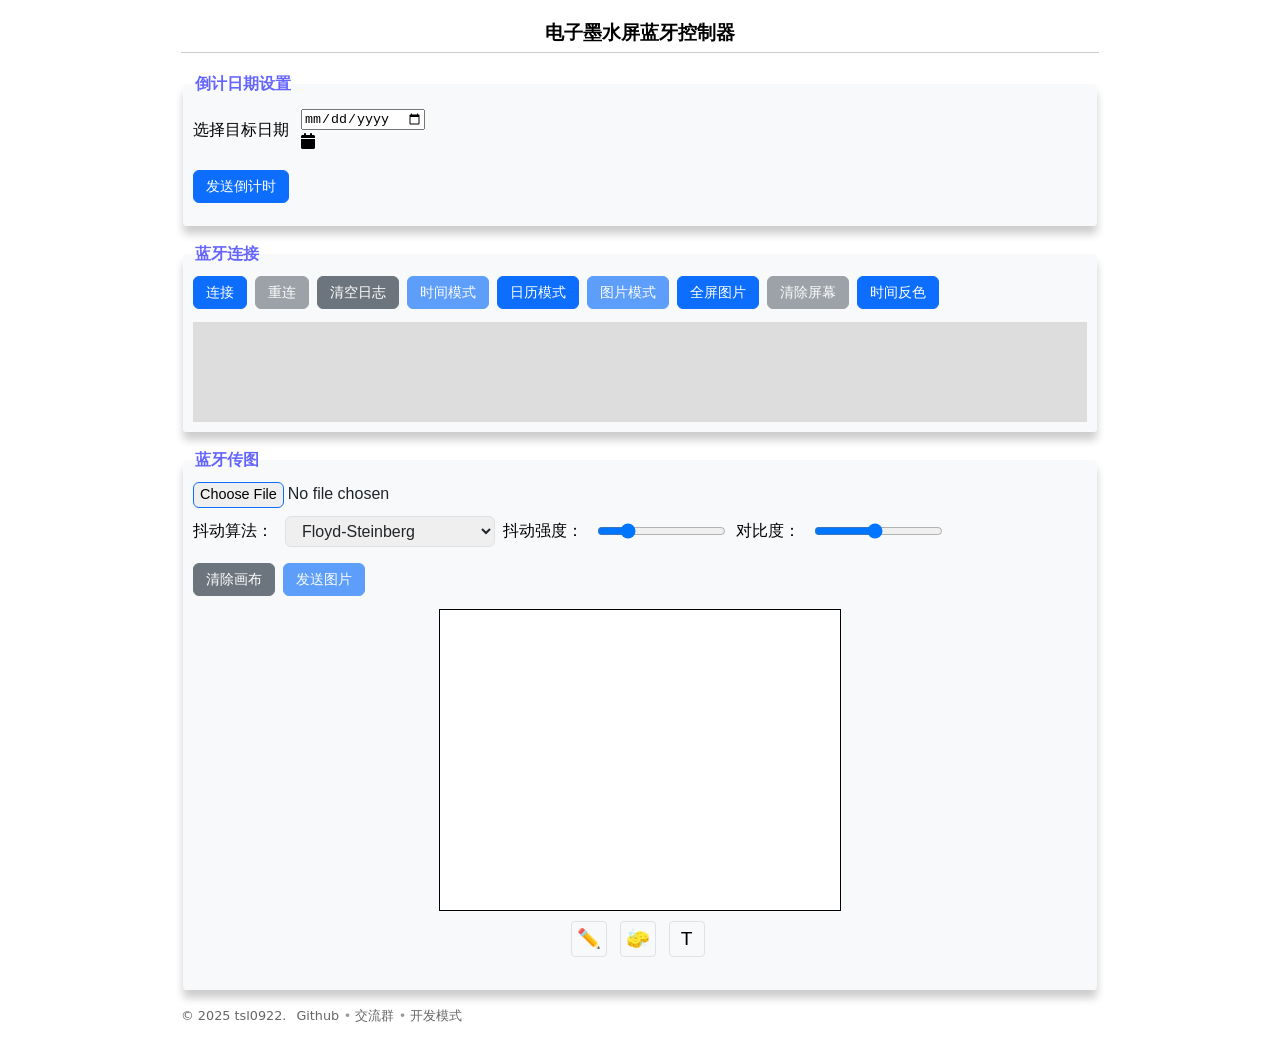
<file: hm29/index.html>
<!doctype html>
<html lang="en">
<head>
    <meta charset="utf-8">
    <meta name="viewport" content="width=device-width, initial-scale=1">
    <title>电子墨水屏蓝牙控制器</title>
    <link rel="stylesheet" href="css/main.css?v=20250607">
    <!-- 新增：引入Font Awesome用于日历图标 -->
    <link rel="stylesheet" href="https://cdnjs.cloudflare.com/ajax/libs/font-awesome/6.0.0/css/all.min.css">
</head>


<body>
    <div class="main">
        <h3>电子墨水屏蓝牙控制器</h3>
<fieldset>
            <legend>倒计日期设置</legend>
            <div class="flex-container">
                <div class="flex-group" style="flex: 1;">
                    <label for="targetDate" class="block text-sm font-medium text-gray-700 mb-2">选择目标日期</label>
                    <div class="relative">
                        <input type="date" id="targetDate" class="w-full px-4 py-2 rounded border border-gray-300">
                        <div class="absolute right-3 top-1/2 -translate-y-1/2 text-gray-400">
                            <i class="fa fa-calendar"></i>
                        </div>
                    </div>
                </div>  
            </div>
            
            <div class="flex-container" style="margin-top: 1rem;">
                <div class="flex-group">               
                    <button id="sendDateTime" type="button" class="primary" onclick="sendDateTimeToLowerMachine()">发送倒计时</button>
                </div> 
            </div>
        </fieldset>
        <fieldset>
            <legend>蓝牙连接</legend>
            <div class="flex-container">
                <div class="flex-group">
                    <button id="connectbutton" type="button" class="primary" onclick="preConnect()">连接</button>
                    <button id="reconnectbutton" type="button" class="secondary" onclick="reConnect()">重连</button>
					<button type="button" class="secondary" onclick="clearLog()">清空日志</button>
                </div>
				<div class="flex-group debug">
					<label for="epddriver">驱动</label>
					<select id="epddriver" onchange="updateDitcherOptions()">
						<option value="01" data-color="blackWhiteColor" data-size="4.2_400_300">UC8176/UC8276(黑白)</option>
						<option value="03" data-color="threeColor" data-size="4.2_400_300">UC8176/UC8276(三色)</option>
						<option value="04" data-color="blackWhiteColor" data-size="4.2_400_300">SSD1619/SSD1683(黑白)</option>
						<option value="02" data-color="threeColor" data-size="4.2_400_300">SSD1619/SSD1683(三色)</option>
						<option value="05" data-color="fourColor" data-size="4.2_400_300">JD79668(四色)</option>
					</select>
				</div>
				<div class="flex-group debug">
					<label for="epdpins">引脚</label>
					<input id="epdpins" type="text" value="">
					<button id="setDriverbutton" type="button" class="primary" onclick="setDriver()">确认</button>
				</div>
                <div class="flex-group">
                    <button id="calendarmodebutton" type="button" class="primary" onclick="syncTime(1)">时间模式</button>
					<button id="calendarmodebutton" type="button" class="primary" onclick="syncTime(2)">日历模式</button>
                    <button id="clockmodebutton" type="button" class="primary" onclick="syncTime(3)">图片模式</button>
					<button id="clockmodebutton" type="button" class="primary" onclick="syncTime(4)">全屏图片</button>
					<button id="clearscreenbutton" type="button" class="secondary" onclick="clearScreen()">清除屏幕</button>
					<button id="calendarmodebutton" type="button" class="primary" onclick="vertcolor()">时间反色</button>
                </div>
                <div class="flex-group debug">
                    <input type="text" id="cmdTXT" value="">
                    <button id="sendcmdbutton" type="button" class="primary" onclick="sendcmd()">发送命令</button>
                </div>
            </div>
			<div id="log"></div>
        </fieldset>

		<fieldset>
        	<legend>蓝牙传图</legend>
			<div class="flex-container">
				<input type="file" id="image_file" onchange="updateImage(true)" accept=".png,.jpg,.bmp,.webp,.jpeg">
			</div>
			<div class="flex-container options">
				<div class="flex-group debug">
					<label for="canvasSize">画布尺寸：</label>
					<select id="canvasSize" onchange="updateCanvasSize()">                                                                                            
						<option value="80_22">80x22</option>
						<option value="208_106" selected>208x106</option>
						<option value="296_128">296x128</option>
						<option value="56_20">56x20</option>														
					</select>
				</div>				
				<div class="flex-group debug">
					<label for="ditherMode">颜色模式：</label>
					<select id="ditherMode" onchange="updateImage(false)">
						<option value="blackWhiteColor">双色(黑白)</option>
						<option value="threeColor">三色(黑白红)</option>
						<option value="fourColor">四色(黑白红黄)</option>
						<option value="sixColor">六色(黑白红黄蓝绿)</option>
					</select>
				</div>			
				<div class="flex-group">
					<label for="ditherType">抖动算法：</label>
					<select id="ditherType" onchange="updateImage(false)">
						<option value="floydSteinberg">Floyd-Steinberg</option>
						<option value="atkinson">Atkinson</option>
						<option value="bayer">Bayer</option>
						<option value="stucki">Stucki</option>
						<option value="jarvis">Jarvis-Judice-Ninke</option>
					</select>
				</div>
				<div class="flex-group">
					<label for="ditherStrength">抖动强度：</label>
					<input type="range" min="0" max="5" step="0.1" value="1.0" id="ditherStrength" oninput="updateImage(false)">
				</div>
				<div class="flex-group">
					<label for="contrast">对比度：</label>
					<input type="range" min="0.5" max="2" step="0.1" value="1.2" id="contrast" oninput="updateImage(false)">
				</div>
			</div>
			<div class="flex-container options">
				<div class="flex-group debug">
					<label for="mtusize">MTU：</label>
					<input type="number" id="mtusize" value="244" min="0" max="255">
					<label for="interleavedcount">确认间隔：</label>
					<input type="number" id="interleavedcount" value="0" min="0" max="500">
				</div>
			</div>
			<div class="status-bar"><b>状态：</b><span id="status"></span></div>
			<div class="flex-container">
				<div class="flex-group">
					<button id="clearcanvasbutton" type="button" class="secondary" onclick="clearCanvas()">清除画布</button>
					<button id="downloadArray" type="button" class="secondary debug" onclick="downloadDataArray()">下载数组</button>
					<button id="sendimgbutton" type="button" class="primary" onclick="sendimg()">发送图片</button>
					
				</div>
			</div>
			<div class="canvas-container">
				<div class="canvas-title"></div>
				<canvas id="canvas" width="400" height="300"></canvas>
				<div class="flex-container canvas-tools">
					<div class="flex-group">
						<button id="brush-mode" title="画笔" class="tool-button">✏️</button>
						<button id="eraser-mode" title="橡皮擦" class="tool-button">🧽</button>
						<button id="text-mode" title="添加文字" class="tool-button">T</button>
					</div>
					<div class="flex-group brush-tools">
						<label for="brush-color">画笔：</label>
						<select id="brush-color">
                            <option value="#000000">黑色</option>
                            <option value="#FF0000">红色</option>
                            <option value="#FFFF00">黄色</option>
							<option value="#00FF00">绿色</option>
							<option value="#0000FF">蓝色</option>
                            <option value="#FFFFFF">白色</option>
                        </select>
						<label for="brush-size">粗细：</label>
						<input type="number" id="brush-size" value="2" min="1" max="100">
					</div>
				</div>
				<div class="flex-container canvas-tools">
					<div class="flex-group text-tools">
						<label for="font-family">字体：</label>
						<select id="font-family">
								<option value="Arial">Arial</option>
								<option value="sans-serif">Sans-serif</option>
								<option value="monospace">Monospace</option>
								<option value="SimSun">宋体</option>
								<option value="SimHei">黑体</option>
								<option value="Microsoft Yahei">微软雅黑</option>
								<option value="Microsoft JhengHei">微软正黑体</option>
								<option value="KaiTi">楷体</option>
								<option value="NSimSun">新宋体</option>
								<option value="FangSong">仿宋</option>
								<option value="YouYuan">幼圆</option>
								<option value="LiSu">隶书</option>
								<option value="STHeiti">华文黑体</option>
								<option value="STXihei">华文细黑</option>
								<option value="STKaiti">华文楷体</option>
								<option value="STSong">华文宋体</option>
								<option value="STFangsong">华文仿宋</option>
								<option value="STZhongsong">华文中宋</option>
								<option value="STHupo">华文琥珀</option>
								<option value="STXinwei">华文新魏</option>
								<option value="STLiti">华文隶书</option>
								<option value="STXingkai">华文行楷</option>
								<option value="FZShuTi">方正舒体</option>
								<option value="FZYaoti">方正姚体</option>
								<option value="PingFang SC">苹方</option>
								<option value="Source Han Sans CN">思源黑体</option>
								<option value="Source Han Serif SC">思源宋体</option>
								<option value="WenQuanYi Micro Hei">文泉驿微米黑</option>
							</optgroup>
						</select>
						<label for="font-size">大小：</label>
						<input type="number" id="font-size" value="16" min="1" max="100">
					</div>
					<div class="flex-group text-tools">
						
						<input type="text" id="text-input" placeholder="输入文字" style="width:150px">
					
						
						<button id="text-bold" title="粗体">B</button>
						<button id="text-italic" title="斜体">I</button>
						<button id="add-text-btn" class="primary">添加文字</button>
					</div>
				</div>
			</div>
        </fieldset>
		<div class="footer">
			<span class="copy">&copy; 2025 tsl0922.</span>
			<span class="links">
				<a href="https://github.com/tsl0922/EPD-nRF5">Github</a>
				<a href="https://qm.qq.com/q/SckzhfDxuu">交流群</a>
				<a href="?debug=true" id="debug-toggle">开发模式</a>
			</span>
		</div>
    </div>
    <script type="text/javascript" src="js/dithering.js?v=20250607"></script>
    <script type="text/javascript" src="js/paint.js?v=20250607"></script>
    <script type="text/javascript" src="js/main.js?v=20250607"></script>
</body>

</html>
</file>
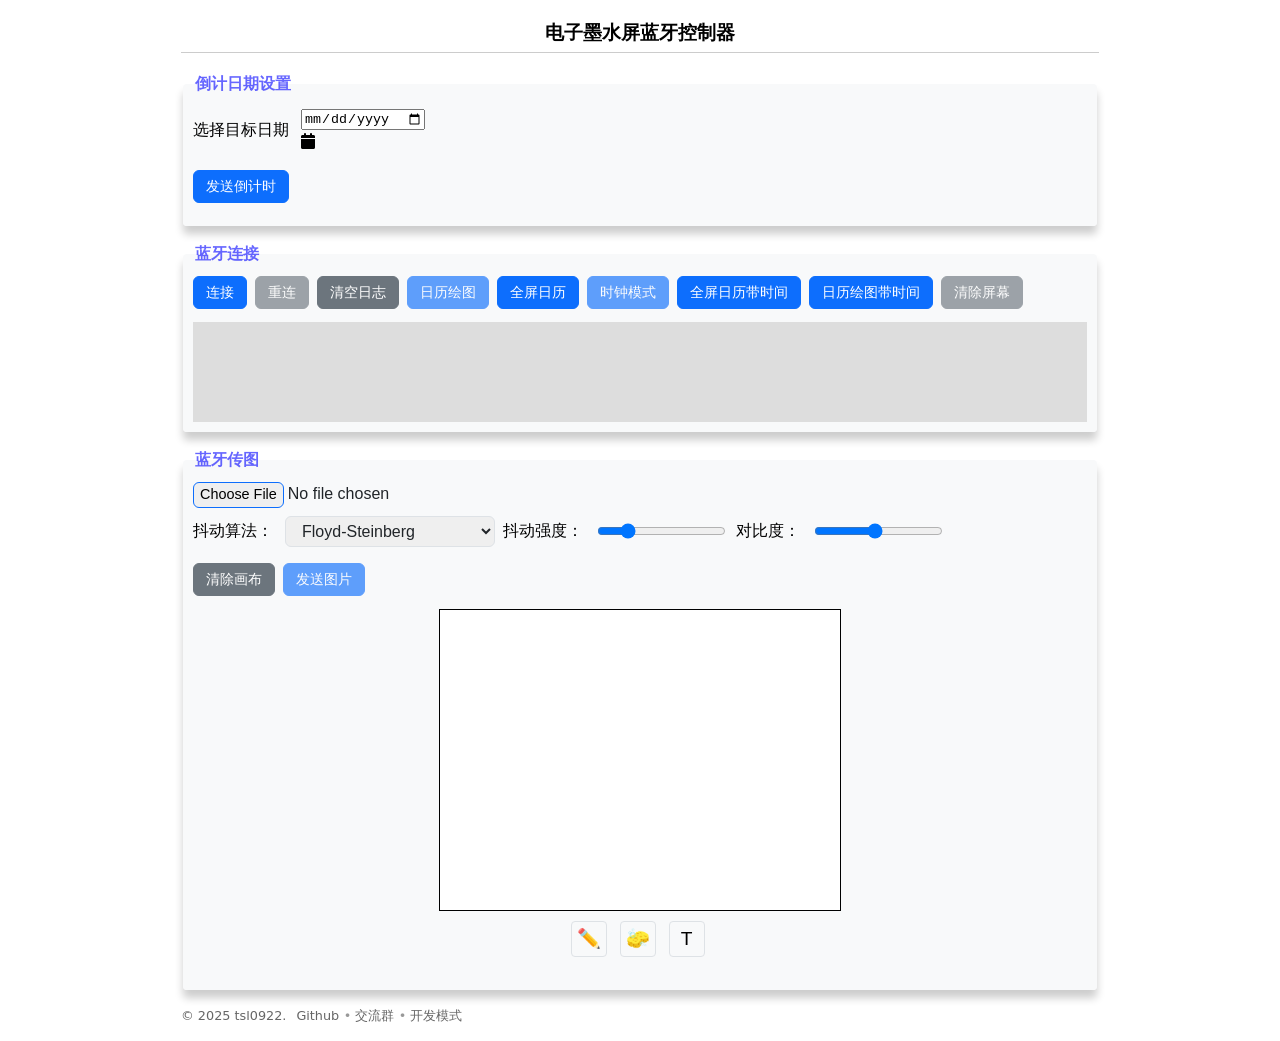
<file: hm42up/index.html>
<!doctype html>
<html lang="en">
<head>
    <meta charset="utf-8">
    <meta name="viewport" content="width=device-width, initial-scale=1">
    <title>电子墨水屏蓝牙控制器</title>
    <link rel="stylesheet" href="css/main.css?v=20250607">
    <!-- 新增：引入Font Awesome用于日历图标 -->
    <link rel="stylesheet" href="https://cdnjs.cloudflare.com/ajax/libs/font-awesome/6.0.0/css/all.min.css">
</head>


<body>
    <div class="main">
        <h3>电子墨水屏蓝牙控制器</h3>
<fieldset>
            <legend>倒计日期设置</legend>
            <div class="flex-container">
                <div class="flex-group" style="flex: 1;">
                    <label for="targetDate" class="block text-sm font-medium text-gray-700 mb-2">选择目标日期</label>
                    <div class="relative">
                        <input type="date" id="targetDate" class="w-full px-4 py-2 rounded border border-gray-300">
                        <div class="absolute right-3 top-1/2 -translate-y-1/2 text-gray-400">
                            <i class="fa fa-calendar"></i>
                        </div>
                    </div>
                </div>  
            </div>
            
            <div class="flex-container" style="margin-top: 1rem;">
                <div class="flex-group">               
                    <button id="sendDateTime" type="button" class="primary" onclick="sendDateTimeToLowerMachine()">发送倒计时</button>
                </div> 
            </div>
        </fieldset>
        <fieldset>
            <legend>蓝牙连接</legend>
            <div class="flex-container">
                <div class="flex-group">
                    <button id="connectbutton" type="button" class="primary" onclick="preConnect()">连接</button>
                    <button id="reconnectbutton" type="button" class="secondary" onclick="reConnect()">重连</button>
					<button type="button" class="secondary" onclick="clearLog()">清空日志</button>
                </div>
				<div class="flex-group debug">
					<label for="epddriver">驱动</label>
					<select id="epddriver" onchange="updateDitcherOptions()">
						<option value="01" data-color="blackWhiteColor" data-size="4.2_400_300">UC8176/UC8276(黑白)</option>
						<option value="03" data-color="threeColor" data-size="4.2_400_300">UC8176/UC8276(三色)</option>
						<option value="04" data-color="blackWhiteColor" data-size="4.2_400_300">SSD1619/SSD1683(黑白)</option>
						<option value="02" data-color="threeColor" data-size="4.2_400_300">SSD1619/SSD1683(三色)</option>
						<option value="05" data-color="fourColor" data-size="4.2_400_300">JD79668(四色)</option>
					</select>
				</div>
				<div class="flex-group debug">
					<label for="epdpins">引脚</label>
					<input id="epdpins" type="text" value="">
					<button id="setDriverbutton" type="button" class="primary" onclick="setDriver()">确认</button>
				</div>
                <div class="flex-group">
                    <button id="calendarmodebutton" type="button" class="primary" onclick="syncTime(1)">日历绘图</button>
					<button id="calendarmodebutton" type="button" class="primary" onclick="syncTime(3)">全屏日历</button>
                    <button id="clockmodebutton" type="button" class="primary" onclick="syncTime(2)">时钟模式</button>
					<button id="clockmodebutton" type="button" class="primary" onclick="syncTime(4)">全屏日历带时间</button>
					<button id="clockmodebutton" type="button" class="primary" onclick="syncTime(5)">日历绘图带时间</button>
					<button id="clearscreenbutton" type="button" class="secondary" onclick="clearScreen()">清除屏幕</button>
                </div>
                <div class="flex-group debug">
                    <input type="text" id="cmdTXT" value="">
                    <button id="sendcmdbutton" type="button" class="primary" onclick="sendcmd()">发送命令</button>
                </div>
				<div class="flex-container debug" style="width: 100%;">
					<div class="flex-group" style="width: 100%;">
						<input type="text" id="cmdCLASS" value="" style="flex: 1; min-width: 0;">
						<button id="sendclassbutton" type="button" class="primary" onclick="sendclass()">发送课表</button>
					</div>
				</div>
            </div>
			<div id="log"></div>
        </fieldset>

		<fieldset>
        	<legend>蓝牙传图</legend>
			<div class="flex-container">
				<input type="file" id="image_file" onchange="updateImage(true)" accept=".png,.jpg,.bmp,.webp,.jpeg">
			</div>
			<div class="flex-container options">
				<div class="flex-group debug">
					<label for="canvasSize">画布尺寸：</label>
					<select id="canvasSize" onchange="updateCanvasSize()">                                                                                            
						<option value="2.0_144_20">2.0 (144x20)</option>
						<option value="1.70_144_170">1.70 (144x170)</option>					
						<option value="4.2_400_300" selected>4.2 (400x300)</option>					
					</select>
				</div>				
				<div class="flex-group debug">
					<label for="ditherMode">颜色模式：</label>
					<select id="ditherMode" onchange="updateImage(false)">
						<option value="blackWhiteColor">双色(黑白)</option>
						<option value="threeColor">三色(黑白红)</option>
						<option value="fourColor">四色(黑白红黄)</option>
						<option value="sixColor">六色(黑白红黄蓝绿)</option>
					</select>
				</div>
				<div class="flex-group">
					<label for="ditherType">抖动算法：</label>
					<select id="ditherType" onchange="updateImage(false)">
						<option value="floydSteinberg">Floyd-Steinberg</option>
						<option value="atkinson">Atkinson</option>
						<option value="bayer">Bayer</option>
						<option value="stucki">Stucki</option>
						<option value="jarvis">Jarvis-Judice-Ninke</option>
					</select>
				</div>
				<div class="flex-group">
					<label for="ditherStrength">抖动强度：</label>
					<input type="range" min="0" max="5" step="0.1" value="1.0" id="ditherStrength" oninput="updateImage(false)">
				</div>
				<div class="flex-group">
					<label for="contrast">对比度：</label>
					<input type="range" min="0.5" max="2" step="0.1" value="1.2" id="contrast" oninput="updateImage(false)">
				</div>
			</div>
			<div class="flex-container options">
				<div class="flex-group debug">
					<label for="mtusize">MTU：</label>
					<input type="number" id="mtusize" value="244" min="0" max="255">
					<label for="interleavedcount">确认间隔：</label>
					<input type="number" id="interleavedcount" value="50" min="0" max="500">
				</div>
			</div>
			<div class="status-bar"><b>状态：</b><span id="status"></span></div>
			<div class="flex-container">
				<div class="flex-group">
					<button id="clearcanvasbutton" type="button" class="secondary" onclick="clearCanvas()">清除画布</button>
					<button id="downloadArray" type="button" class="secondary debug" onclick="downloadDataArray()">下载数组</button>
					<button id="sendimgbutton" type="button" class="primary" onclick="sendimg()">发送图片</button>
				</div>
			</div>
			<div class="canvas-container">
				<div class="canvas-title"></div>
				<canvas id="canvas" width="400" height="300"></canvas>
				<div class="flex-container canvas-tools">
					<div class="flex-group">
						<button id="brush-mode" title="画笔" class="tool-button">✏️</button>
						<button id="eraser-mode" title="橡皮擦" class="tool-button">🧽</button>
						<button id="text-mode" title="添加文字" class="tool-button">T</button>
					</div>
					<div class="flex-group brush-tools">
						<label for="brush-color">画笔：</label>
						<select id="brush-color">
                            <option value="#000000">黑色</option>
                            <option value="#FF0000">红色</option>
                            <option value="#FFFF00">黄色</option>
							<option value="#00FF00">绿色</option>
							<option value="#0000FF">蓝色</option>
                            <option value="#FFFFFF">白色</option>
                        </select>
						<label for="brush-size">粗细：</label>
						<input type="number" id="brush-size" value="2" min="1" max="100">
					</div>
				</div>
				<div class="flex-container canvas-tools">
					<div class="flex-group text-tools">
						<label for="font-family">字体：</label>
						<select id="font-family">
								<option value="Arial">Arial</option>
								<option value="sans-serif">Sans-serif</option>
								<option value="monospace">Monospace</option>
								<option value="SimSun">宋体</option>
								<option value="SimHei">黑体</option>
								<option value="Microsoft Yahei">微软雅黑</option>
								<option value="Microsoft JhengHei">微软正黑体</option>
								<option value="KaiTi">楷体</option>
								<option value="NSimSun">新宋体</option>
								<option value="FangSong">仿宋</option>
								<option value="YouYuan">幼圆</option>
								<option value="LiSu">隶书</option>
								<option value="STHeiti">华文黑体</option>
								<option value="STXihei">华文细黑</option>
								<option value="STKaiti">华文楷体</option>
								<option value="STSong">华文宋体</option>
								<option value="STFangsong">华文仿宋</option>
								<option value="STZhongsong">华文中宋</option>
								<option value="STHupo">华文琥珀</option>
								<option value="STXinwei">华文新魏</option>
								<option value="STLiti">华文隶书</option>
								<option value="STXingkai">华文行楷</option>
								<option value="FZShuTi">方正舒体</option>
								<option value="FZYaoti">方正姚体</option>
								<option value="PingFang SC">苹方</option>
								<option value="Source Han Sans CN">思源黑体</option>
								<option value="Source Han Serif SC">思源宋体</option>
								<option value="WenQuanYi Micro Hei">文泉驿微米黑</option>
							</optgroup>
						</select>
						<label for="font-size">大小：</label>
						<input type="number" id="font-size" value="16" min="1" max="100">
					</div>
					<div class="flex-group text-tools">
						
						<input type="text" id="text-input" placeholder="输入文字" style="width:150px">
					
						
						<button id="text-bold" title="粗体">B</button>
						<button id="text-italic" title="斜体">I</button>
						<button id="add-text-btn" class="primary">添加文字</button>
					</div>
				</div>
			</div>
        </fieldset>
		<div class="footer">
			<span class="copy">&copy; 2025 tsl0922.</span>
			<span class="links">
				<a href="https://github.com/tsl0922/EPD-nRF5">Github</a>
				<a href="https://qm.qq.com/q/SckzhfDxuu">交流群</a>
				<a href="?debug=true" id="debug-toggle">开发模式</a>
			</span>
		</div>
    </div>
    <script type="text/javascript" src="js/dithering.js?v=20250607"></script>
    <script type="text/javascript" src="js/paint.js?v=20250607"></script>
    <script type="text/javascript" src="js/main.js?v=20250607"></script>
</body>

</html>
</file>
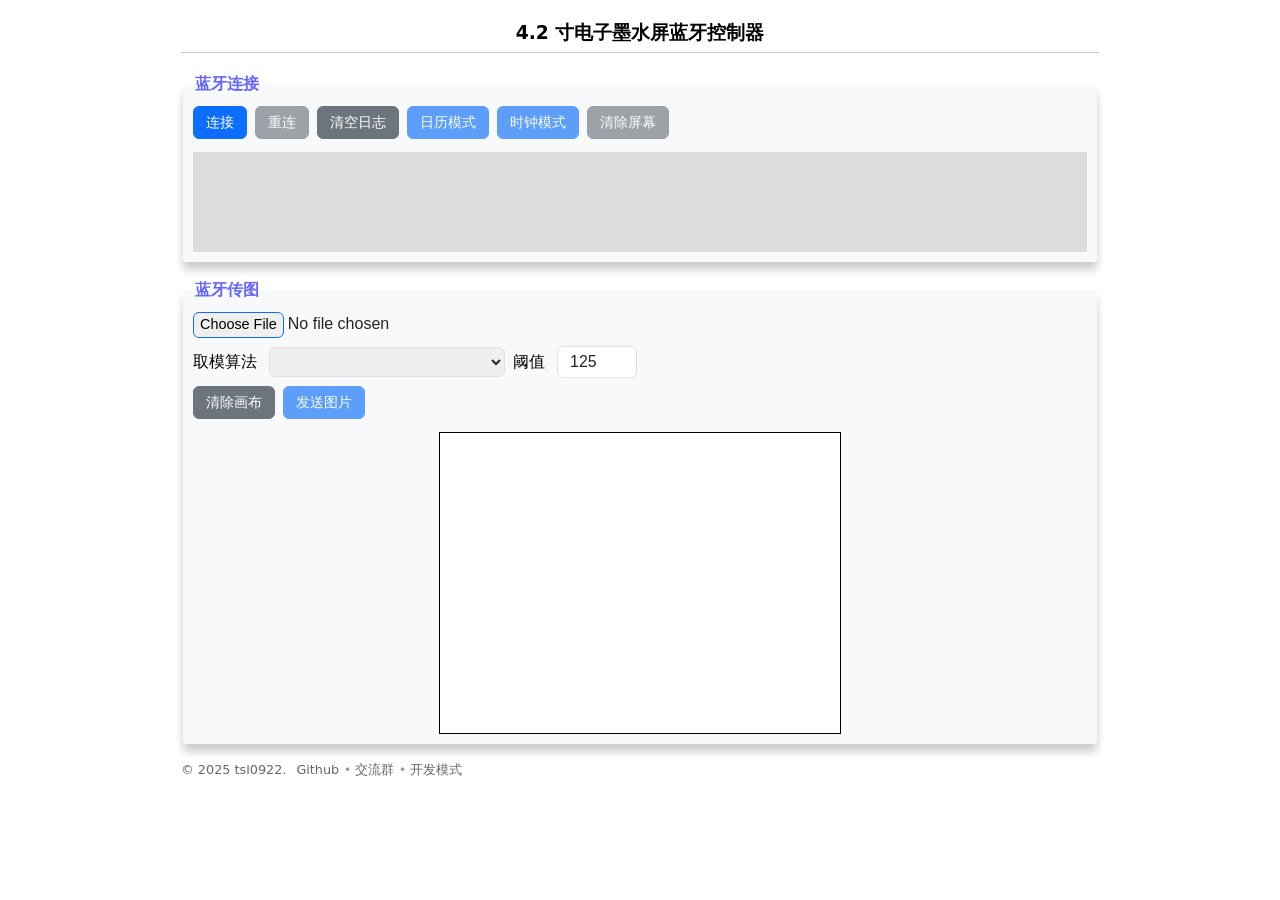
<file: v1.5/index.html>
<!doctype html>
<html lang="en">
<head>
    <meta charset="utf-8">
    <meta name="viewport" content="width=device-width, initial-scale=1">
    <title>4.2 寸电子墨水屏蓝牙控制器</title>
	<link rel="stylesheet" href="css/main.css?v=20250412">
</head>

<body>
    <div class="main">
        <h3>4.2 寸电子墨水屏蓝牙控制器</h3>
        <fieldset>
            <legend>蓝牙连接</legend>
            <div class="flex-container">
                <div class="flex-group">
                    <button id="connectbutton" type="button" class="primary" onclick="preConnect()">连接</button>
                    <button id="reconnectbutton" type="button" class="secondary" onclick="reConnect()">重连</button>
					<button type="button" class="secondary" onclick="clearLog()">清空日志</button>
                </div>
				<div class="flex-group debug">
					<label for="epddriver">驱动</label>
					<select id="epddriver" onchange="filterDitheringOptions()">
						<option value="01">UC8176（黑白屏）</option>
						<option value="03">UC8176（三色屏）</option>
						<option value="05">UC8276（三色屏）</option>
						<option value="04">SSD1619（黑白屏）</option>
						<option value="02">SSD1619（三色屏）</option>
						<option value="04">SSD1683（黑白屏）</option>
						<option value="02">SSD1683（三色屏）</option>
					</select>	
				</div>
				<div class="flex-group debug">
					<label for="epdpins">引脚</label>
					<input id="epdpins" type="text" value="">
					<button id="setDriverbutton" type="button" class="primary" onclick="setDriver()">确认</button>
				</div>
                <div class="flex-group">
                    <button id="calendarmodebutton" type="button" class="primary" onclick="syncTime(1)">日历模式</button>
                    <button id="clockmodebutton" type="button" class="primary" onclick="syncTime(2)">时钟模式</button>
					<button id="clearscreenbutton" type="button" class="secondary" onclick="clearScreen()">清除屏幕</button>
                </div>
                <div class="flex-group debug">
                    <input type="text" id="cmdTXT" value="">
                    <button id="sendcmdbutton" type="button" class="primary" onclick="sendcmd()">发送命令</button>
                </div>
            </div>
			<div id="log"></div>
        </fieldset>

		<fieldset>
        	<legend>蓝牙传图</legend>
			<div class="flex-container">
				<input type="file" id="image_file" onchange="update_image()" accept=".png,.jpg,.bmp,.webp,.jpeg">
			</div>
			<div class="flex-container">
				<div class="flex-group">
					<label for="dithering">取模算法</label>
					<select id="dithering" title="取模算法" onchange="update_image()">
						<optgroup data-driver="01|04" label="黑白">
							<option value="none">二值化</option>
							<option value="bayer">bayer</option>
							<option value="floydsteinberg">floydsteinberg</option>
							<option value="Atkinson">Atkinson</option>
						</optgroup>
						<optgroup id="dithering-bwr" data-driver="02|03|05" label="三色">
							<option value="bwr_floydsteinberg">黑白红floydsteinberg</option>
							<option value="bwr_Atkinson">黑白红Atkinson</option>
						</optgroup>
					</select>
				</div>
				<div class="flex-group">
					<label for="threshold">阈值</label>
					<input type="number" max="255" min="0" value="125" id="threshold" onchange="update_image()">
				</div>
				<div class="flex-group debug">
					<label for="mtusize">MTU</label>
					<input type="number" id="mtusize" value="20" min="0" max="255">
					<label for="interleavedcount">确认间隔</label>
					<input type="number" id="interleavedcount" value="50" min="0" max="500">
				</div>
			</div>
			<div class="status-bar"><b>状态：</b><span id="status"></span></div>
			<div class="flex-container">
				<div class="flex-group">
					<button id="clearcanvasbutton" type="button" class="secondary" onclick="clear_canvas()">清除画布</button>
					<button id="sendimgbutton" type="button" class="primary" onclick="sendimg()">发送图片</button>
				</div>
			</div>
			<canvas id="canvas" width="400" height="300"></canvas>
        </fieldset>
		<div class="footer">
			<span class="copy">&copy; 2025 tsl0922.</span>
			<span class="links">
				<a href="https://github.com/tsl0922/EPD-nRF5">Github</a>
				<a href="https://qm.qq.com/q/SckzhfDxuu">交流群</a>
				<a href="?debug=true" id="debug-toggle">开发模式</a>
			</span>
		</div>
    </div>
    <script type="text/javascript" src="js/dithering.js?v=20250318"></script>
    <script type="text/javascript" src="js/main.js?v=20250412"></script>
</body>

</html>
</file>
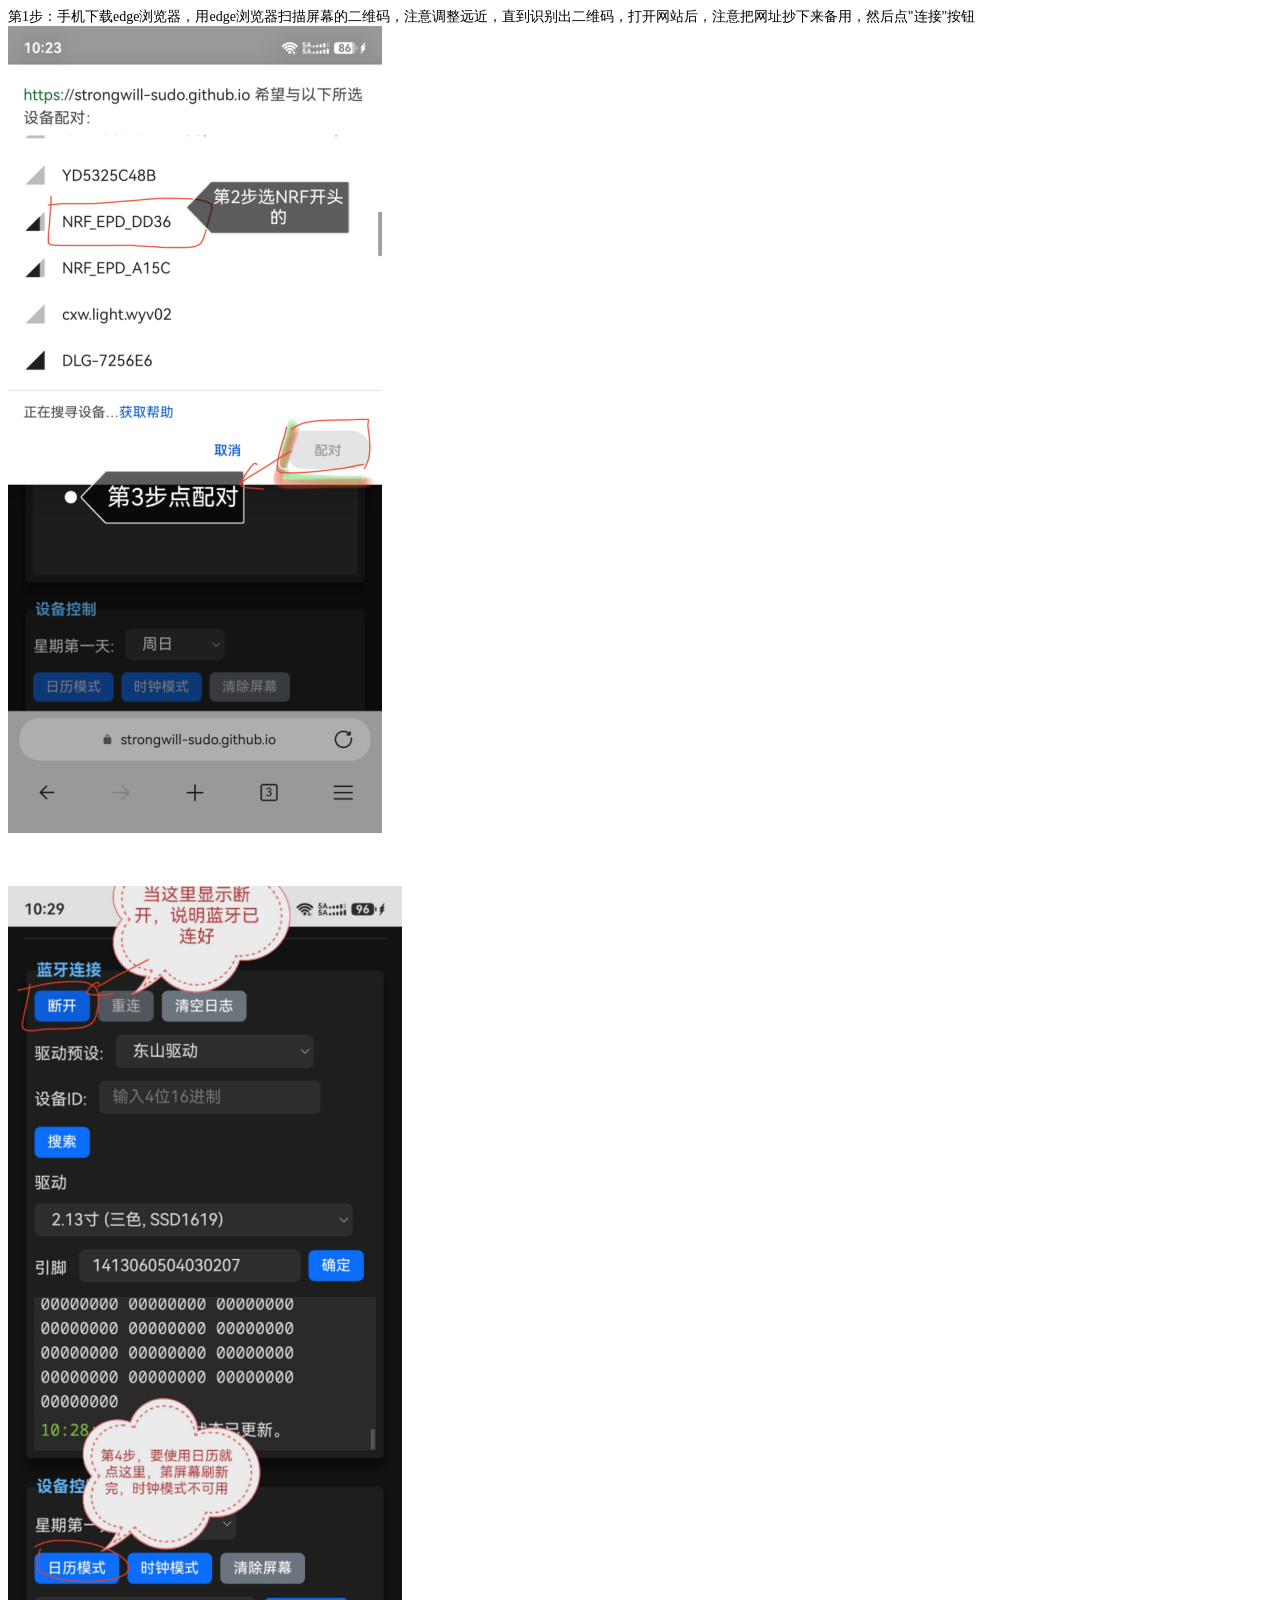
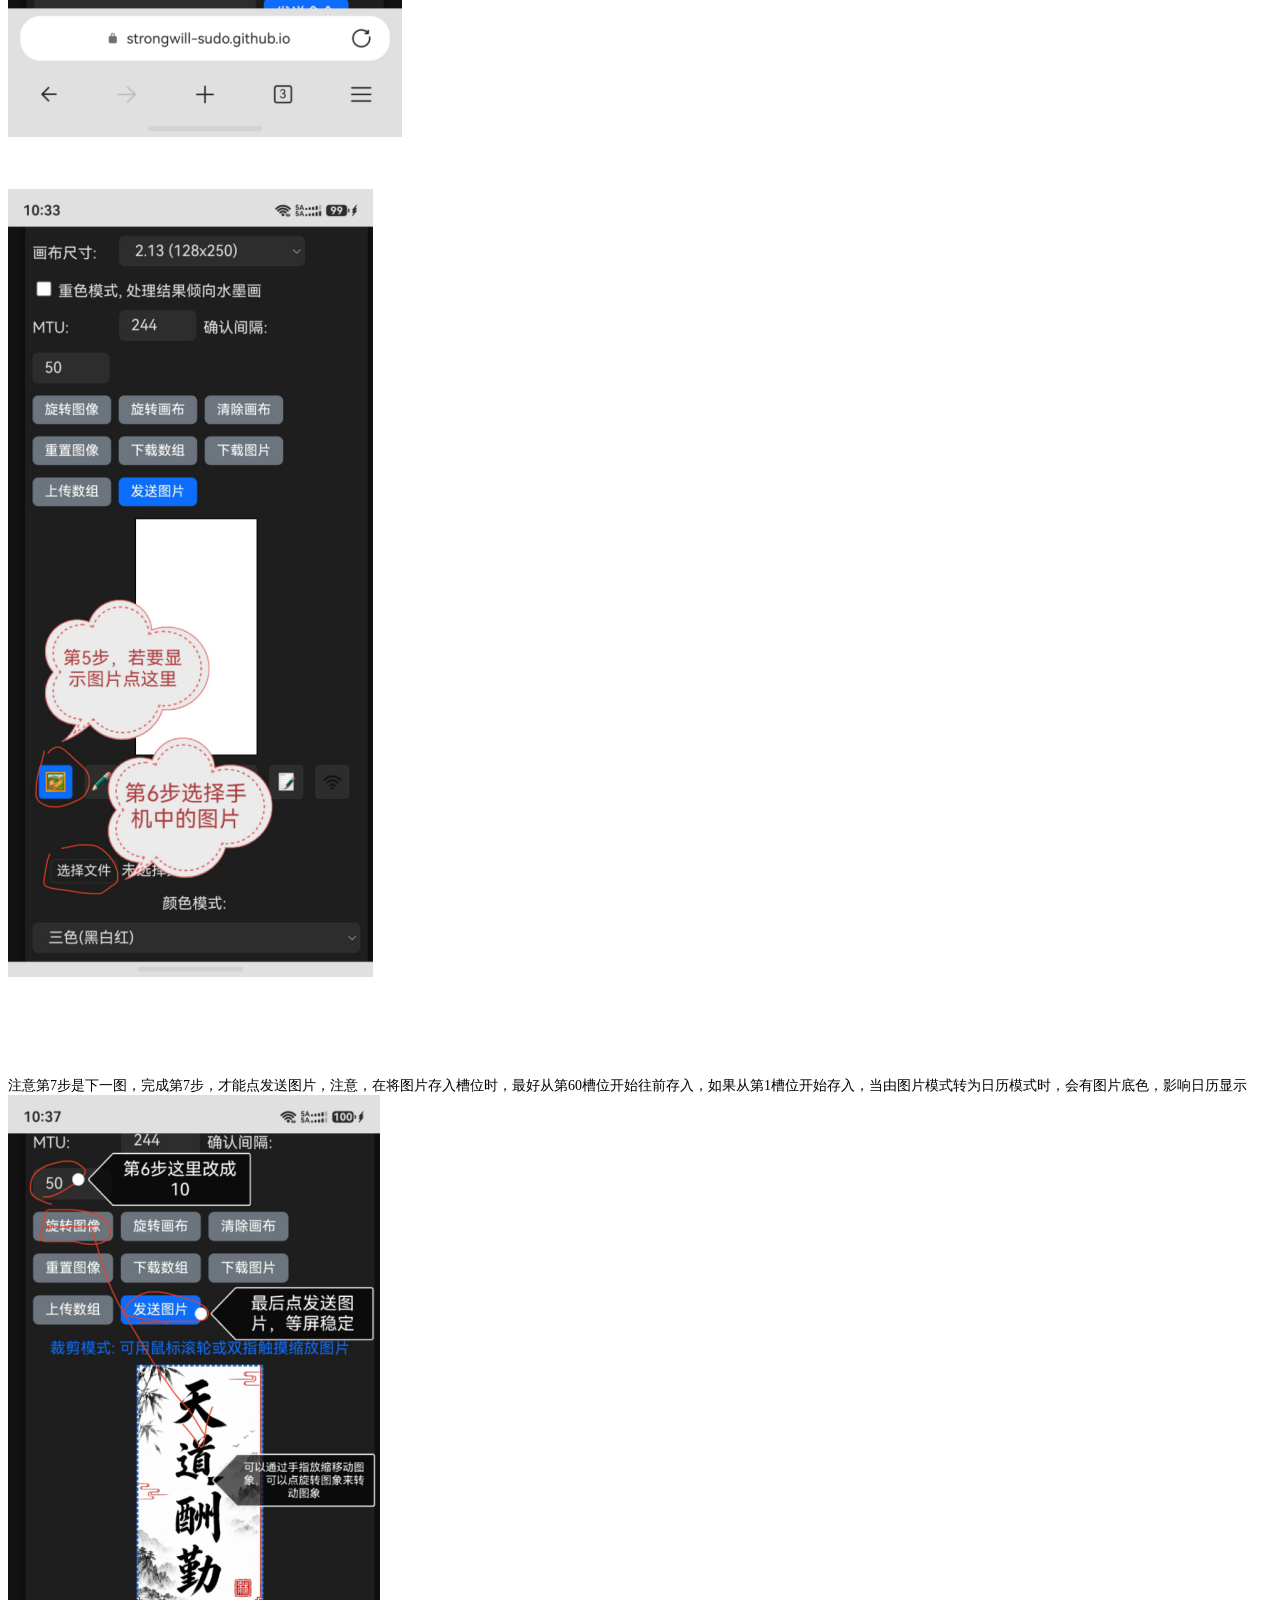
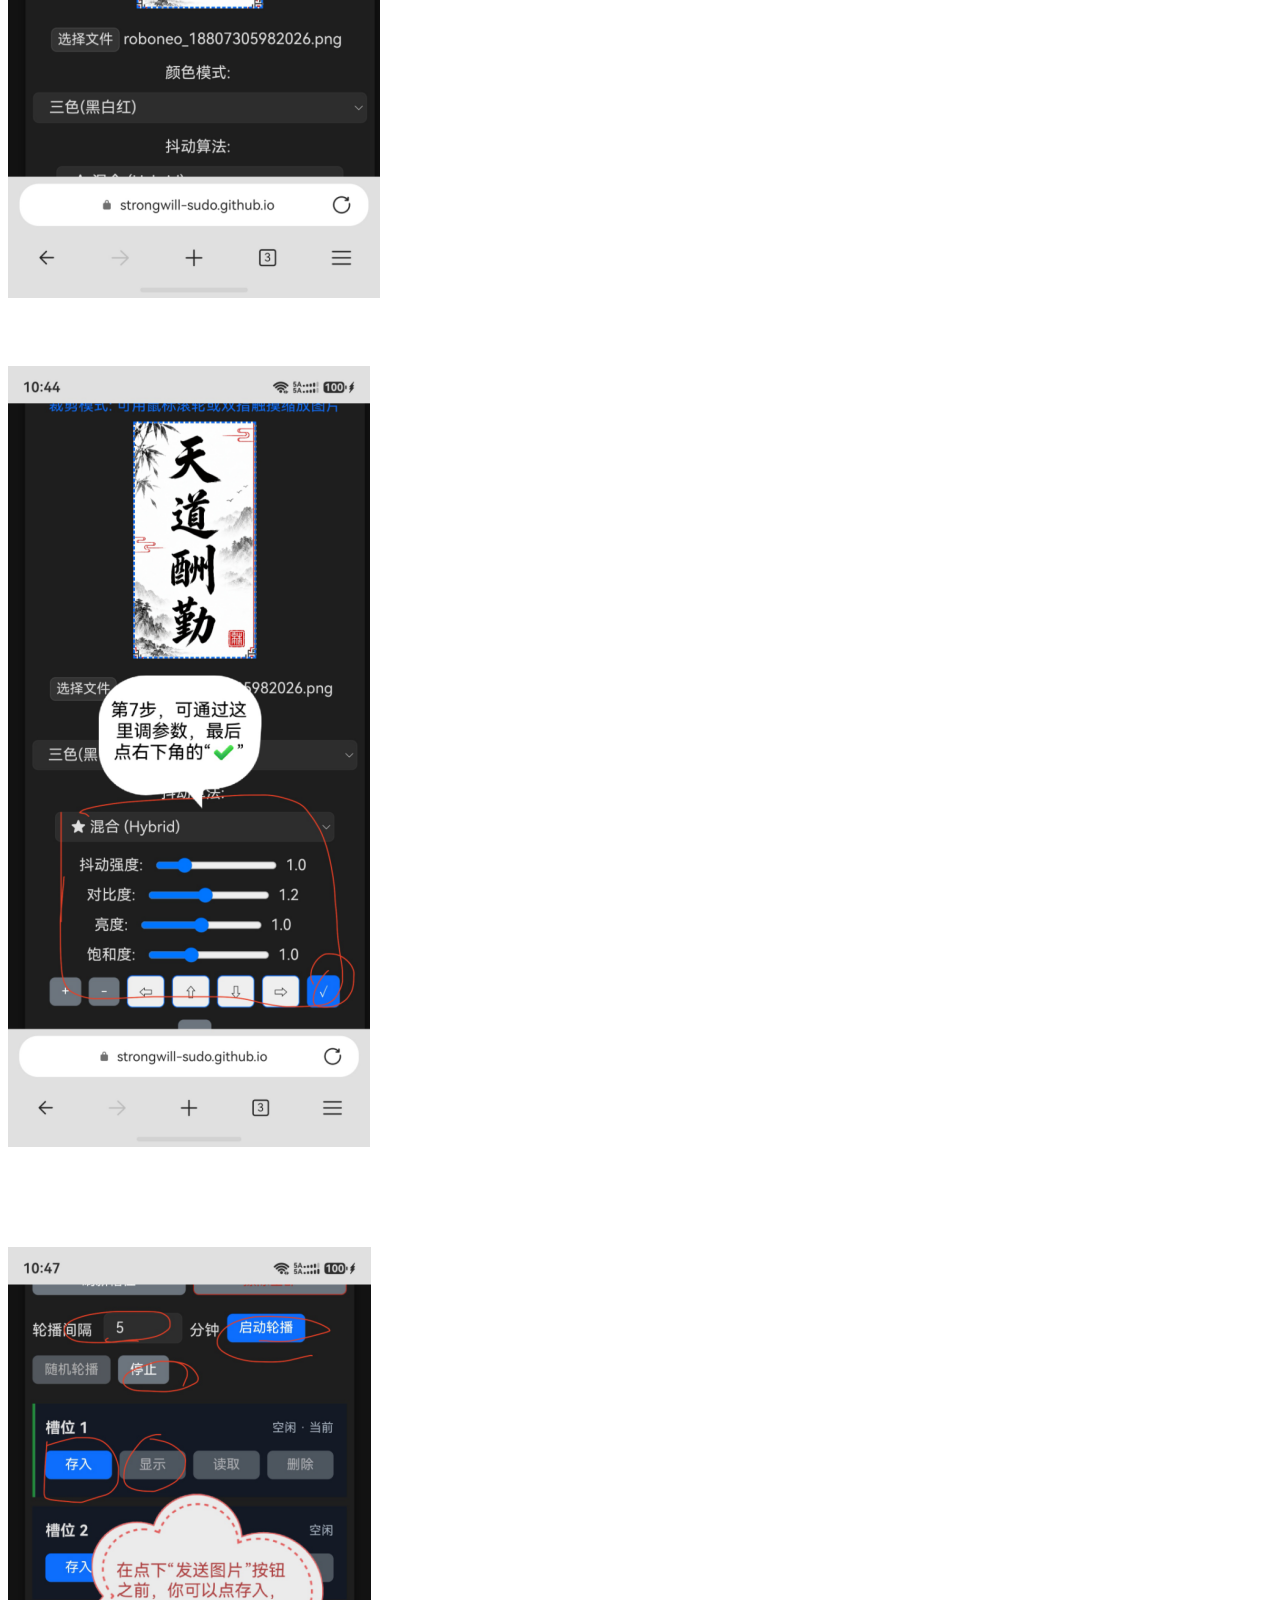
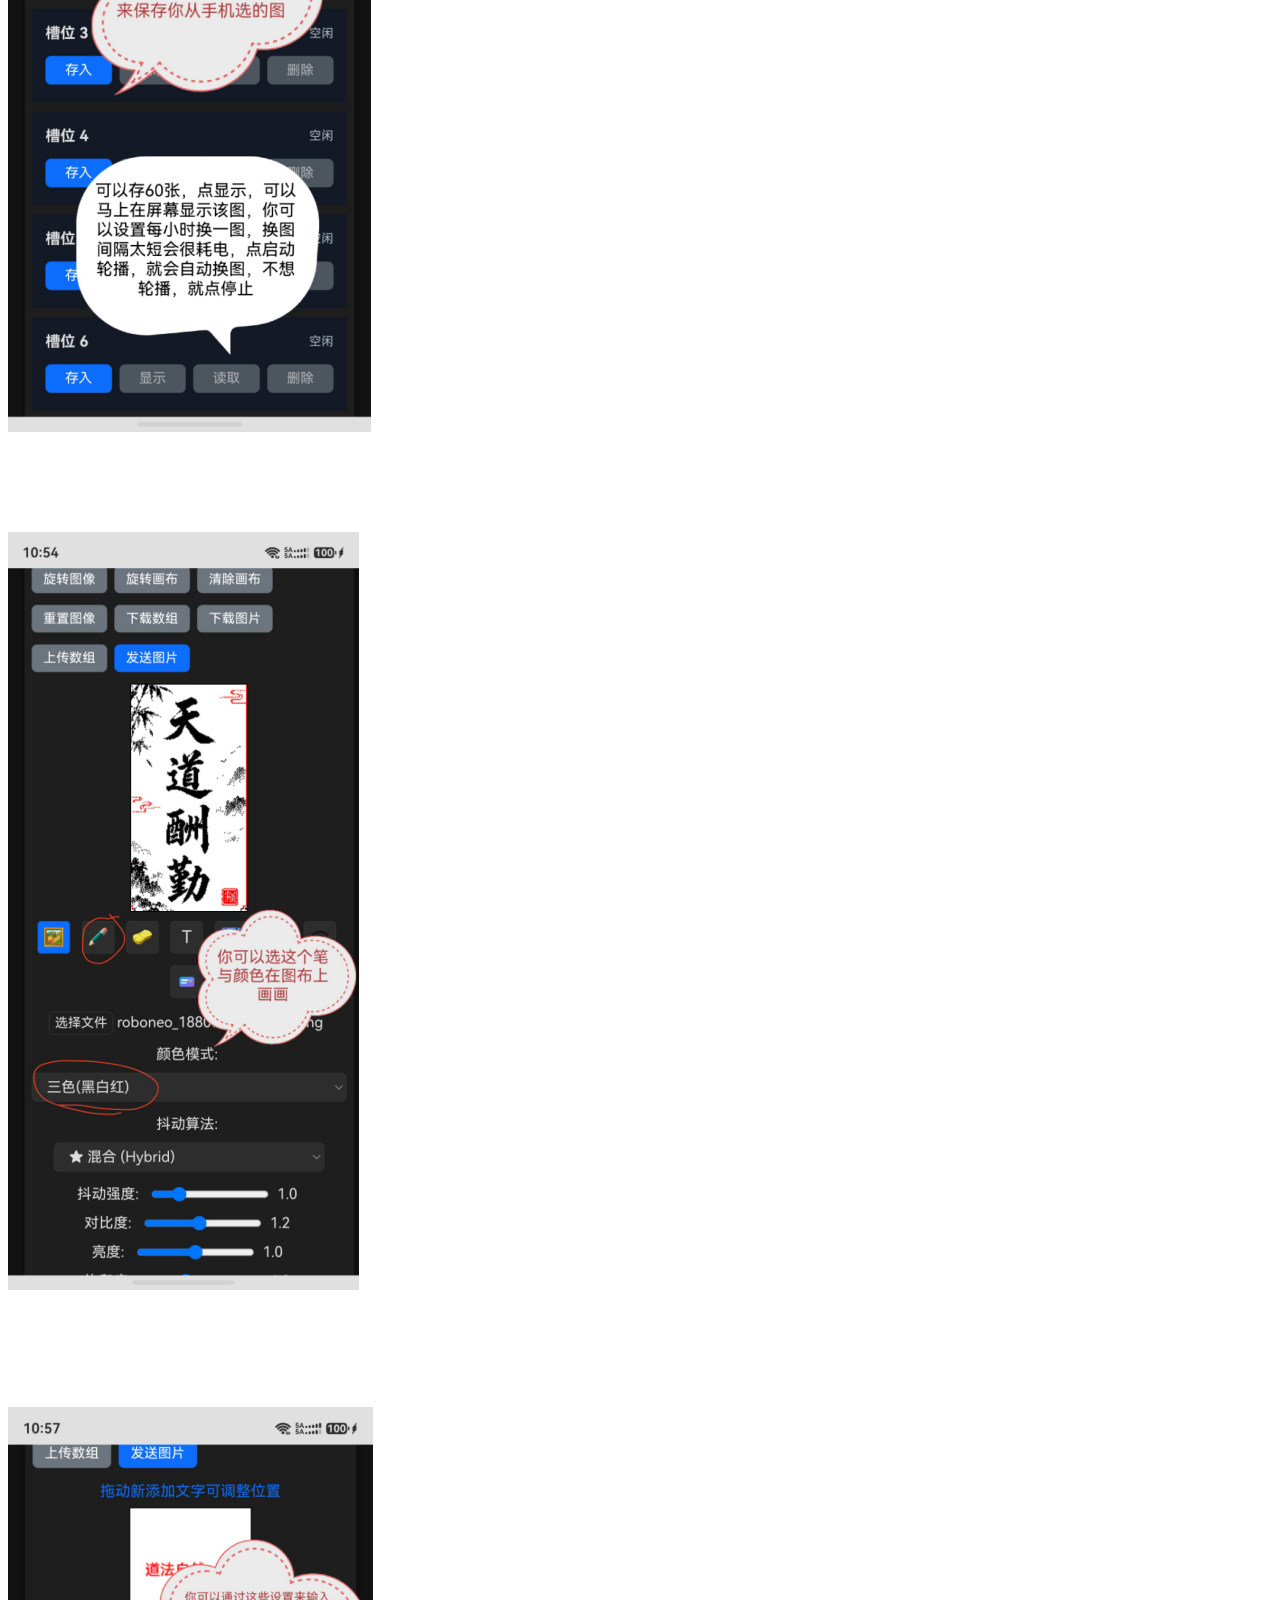
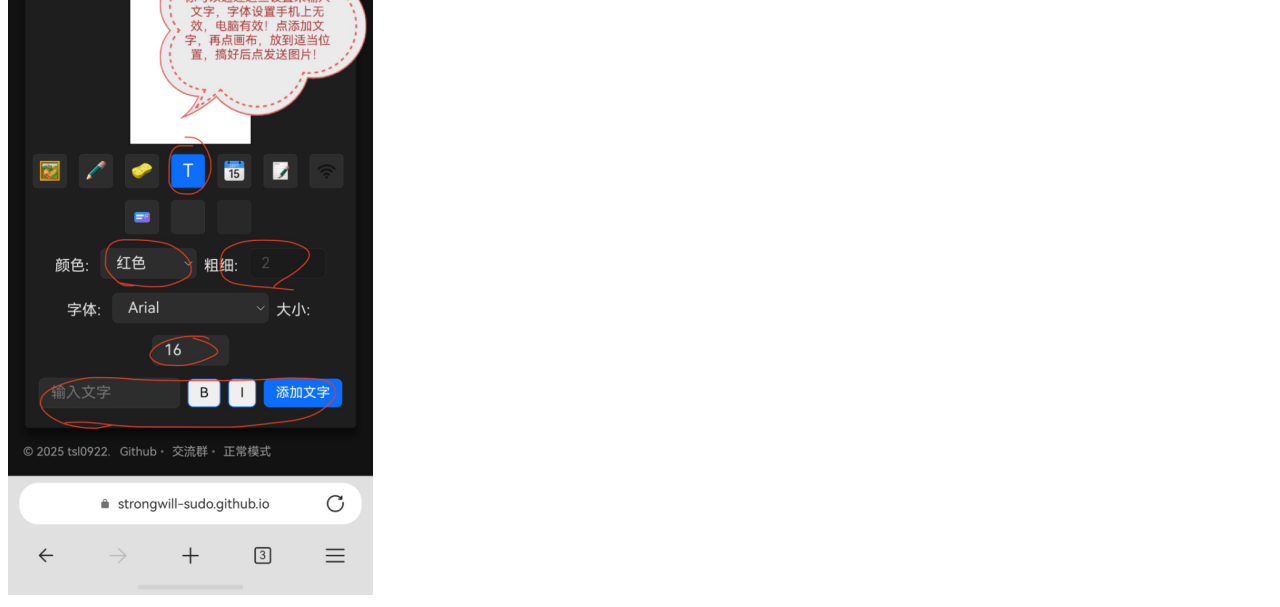
<file: dongshan/howuse.html>
<html xmlns:o="urn:schemas-microsoft-com:office:office" xmlns:w="urn:schemas-microsoft-com:office:word" xmlns:dt="uuid:C2F41010-65B3-11d1-A29F-00AA00C14882" xmlns="http://www.w3.org/TR/REC-html40"><head><meta http-equiv=Content-Type  content="text/html; charset=utf-8" ><meta name=ProgId  content=Word.Document ><meta name=Generator  content="Microsoft Word 14" ><meta name=Originator  content="Microsoft Word 14" ><link rel=File-List  href="howuse.files/filelist.xml" ><title></title><!--[if gte mso 9]><xml><o:DocumentProperties><o:Author>梦都碎了</o:Author><o:LastAuthor>梦都碎了</o:LastAuthor><o:Revision>1</o:Revision><o:Pages>7</o:Pages><o:Characters>30</o:Characters><o:Lines>1</o:Lines><o:Paragraphs>1</o:Paragraphs></o:DocumentProperties><o:CustomDocumentProperties><o:KSOProductBuildVer dt:dt="string" >2052-12.1.0.29161</o:KSOProductBuildVer><o:ICV dt:dt="string" >58AAB8741B704ECAA625C77CBDBB5BD7_13</o:ICV><o:KSOTemplateDocerSaveRecord dt:dt="string" >eyJoZGlkIjoiNjA5YTZiYTcwYWJmNzkyMWU0MTEyOWY1NmE1YmMzNGQiLCJ1c2VySWQiOiIzMjg0NjY1MTYifQ==</o:KSOTemplateDocerSaveRecord></o:CustomDocumentProperties></xml><![endif]--><!--[if gte mso 9]><xml><o:OfficeDocumentSettings></o:OfficeDocumentSettings></xml><![endif]--><!--[if gte mso 9]><xml><w:WordDocument><w:BrowserLevel>MicrosoftInternetExplorer4</w:BrowserLevel><w:DisplayHorizontalDrawingGridEvery>0</w:DisplayHorizontalDrawingGridEvery><w:DisplayVerticalDrawingGridEvery>2</w:DisplayVerticalDrawingGridEvery><w:DocumentKind>DocumentNotSpecified</w:DocumentKind><w:DrawingGridVerticalSpacing>7.8 磅</w:DrawingGridVerticalSpacing><w:PunctuationKerning></w:PunctuationKerning><w:View>Web</w:View><w:Compatibility><w:AdjustLineHeightInTable/><w:DontGrowAutofit/><w:BalanceSingleByteDoubleByteWidth/><w:DoNotExpandShiftReturn/><w:UseFELayout/></w:Compatibility><w:Zoom>0</w:Zoom></w:WordDocument></xml><![endif]--><!--[if gte mso 9]><xml><w:LatentStyles DefLockedState="false"  DefUnhideWhenUsed="true"  DefSemiHidden="true"  DefQFormat="false"  DefPriority="99"  LatentStyleCount="260" >
<w:LsdException Locked="false"  Priority="99"  SemiHidden="false"  Name="Normal" ></w:LsdException>
<w:LsdException Locked="false"  Priority="0"  SemiHidden="false"  UnhideWhenUsed="false"  QFormat="true"  Name="heading 1" ></w:LsdException>
<w:LsdException Locked="false"  Priority="0"  SemiHidden="false"  UnhideWhenUsed="false"  QFormat="true"  Name="heading 2" ></w:LsdException>
<w:LsdException Locked="false"  Priority="0"  SemiHidden="false"  UnhideWhenUsed="false"  QFormat="true"  Name="heading 3" ></w:LsdException>
<w:LsdException Locked="false"  Priority="0"  SemiHidden="false"  UnhideWhenUsed="false"  QFormat="true"  Name="heading 4" ></w:LsdException>
<w:LsdException Locked="false"  Priority="0"  SemiHidden="false"  UnhideWhenUsed="false"  QFormat="true"  Name="heading 5" ></w:LsdException>
<w:LsdException Locked="false"  Priority="0"  SemiHidden="false"  UnhideWhenUsed="false"  QFormat="true"  Name="heading 6" ></w:LsdException>
<w:LsdException Locked="false"  Priority="0"  SemiHidden="false"  UnhideWhenUsed="false"  QFormat="true"  Name="heading 7" ></w:LsdException>
<w:LsdException Locked="false"  Priority="0"  SemiHidden="false"  UnhideWhenUsed="false"  QFormat="true"  Name="heading 8" ></w:LsdException>
<w:LsdException Locked="false"  Priority="0"  SemiHidden="false"  UnhideWhenUsed="false"  QFormat="true"  Name="heading 9" ></w:LsdException>
<w:LsdException Locked="false"  Priority="0"  SemiHidden="false"  UnhideWhenUsed="false"  Name="index 1" ></w:LsdException>
<w:LsdException Locked="false"  Priority="0"  SemiHidden="false"  UnhideWhenUsed="false"  Name="index 2" ></w:LsdException>
<w:LsdException Locked="false"  Priority="0"  SemiHidden="false"  UnhideWhenUsed="false"  Name="index 3" ></w:LsdException>
<w:LsdException Locked="false"  Priority="0"  SemiHidden="false"  UnhideWhenUsed="false"  Name="index 4" ></w:LsdException>
<w:LsdException Locked="false"  Priority="0"  SemiHidden="false"  UnhideWhenUsed="false"  Name="index 5" ></w:LsdException>
<w:LsdException Locked="false"  Priority="0"  SemiHidden="false"  UnhideWhenUsed="false"  Name="index 6" ></w:LsdException>
<w:LsdException Locked="false"  Priority="0"  SemiHidden="false"  UnhideWhenUsed="false"  Name="index 7" ></w:LsdException>
<w:LsdException Locked="false"  Priority="0"  SemiHidden="false"  UnhideWhenUsed="false"  Name="index 8" ></w:LsdException>
<w:LsdException Locked="false"  Priority="0"  SemiHidden="false"  UnhideWhenUsed="false"  Name="index 9" ></w:LsdException>
<w:LsdException Locked="false"  Priority="0"  SemiHidden="false"  UnhideWhenUsed="false"  Name="toc 1" ></w:LsdException>
<w:LsdException Locked="false"  Priority="0"  SemiHidden="false"  UnhideWhenUsed="false"  Name="toc 2" ></w:LsdException>
<w:LsdException Locked="false"  Priority="0"  SemiHidden="false"  UnhideWhenUsed="false"  Name="toc 3" ></w:LsdException>
<w:LsdException Locked="false"  Priority="0"  SemiHidden="false"  UnhideWhenUsed="false"  Name="toc 4" ></w:LsdException>
<w:LsdException Locked="false"  Priority="0"  SemiHidden="false"  UnhideWhenUsed="false"  Name="toc 5" ></w:LsdException>
<w:LsdException Locked="false"  Priority="0"  SemiHidden="false"  UnhideWhenUsed="false"  Name="toc 6" ></w:LsdException>
<w:LsdException Locked="false"  Priority="0"  SemiHidden="false"  UnhideWhenUsed="false"  Name="toc 7" ></w:LsdException>
<w:LsdException Locked="false"  Priority="0"  SemiHidden="false"  UnhideWhenUsed="false"  Name="toc 8" ></w:LsdException>
<w:LsdException Locked="false"  Priority="0"  SemiHidden="false"  UnhideWhenUsed="false"  Name="toc 9" ></w:LsdException>
<w:LsdException Locked="false"  Priority="0"  SemiHidden="false"  UnhideWhenUsed="false"  Name="Normal Indent" ></w:LsdException>
<w:LsdException Locked="false"  Priority="0"  SemiHidden="false"  UnhideWhenUsed="false"  Name="footnote text" ></w:LsdException>
<w:LsdException Locked="false"  Priority="0"  SemiHidden="false"  UnhideWhenUsed="false"  Name="annotation text" ></w:LsdException>
<w:LsdException Locked="false"  Priority="0"  SemiHidden="false"  UnhideWhenUsed="false"  Name="header" ></w:LsdException>
<w:LsdException Locked="false"  Priority="0"  SemiHidden="false"  UnhideWhenUsed="false"  Name="footer" ></w:LsdException>
<w:LsdException Locked="false"  Priority="0"  SemiHidden="false"  UnhideWhenUsed="false"  Name="index heading" ></w:LsdException>
<w:LsdException Locked="false"  Priority="0"  SemiHidden="false"  UnhideWhenUsed="false"  QFormat="true"  Name="caption" ></w:LsdException>
<w:LsdException Locked="false"  Priority="0"  SemiHidden="false"  UnhideWhenUsed="false"  Name="table of figures" ></w:LsdException>
<w:LsdException Locked="false"  Priority="0"  SemiHidden="false"  UnhideWhenUsed="false"  Name="envelope address" ></w:LsdException>
<w:LsdException Locked="false"  Priority="0"  SemiHidden="false"  UnhideWhenUsed="false"  Name="envelope return" ></w:LsdException>
<w:LsdException Locked="false"  Priority="0"  SemiHidden="false"  UnhideWhenUsed="false"  Name="footnote reference" ></w:LsdException>
<w:LsdException Locked="false"  Priority="0"  SemiHidden="false"  UnhideWhenUsed="false"  Name="annotation reference" ></w:LsdException>
<w:LsdException Locked="false"  Priority="0"  SemiHidden="false"  UnhideWhenUsed="false"  Name="line number" ></w:LsdException>
<w:LsdException Locked="false"  Priority="0"  SemiHidden="false"  UnhideWhenUsed="false"  Name="page number" ></w:LsdException>
<w:LsdException Locked="false"  Priority="0"  SemiHidden="false"  UnhideWhenUsed="false"  Name="endnote reference" ></w:LsdException>
<w:LsdException Locked="false"  Priority="0"  SemiHidden="false"  UnhideWhenUsed="false"  Name="endnote text" ></w:LsdException>
<w:LsdException Locked="false"  Priority="0"  SemiHidden="false"  UnhideWhenUsed="false"  Name="table of authorities" ></w:LsdException>
<w:LsdException Locked="false"  Priority="0"  SemiHidden="false"  UnhideWhenUsed="false"  Name="macro" ></w:LsdException>
<w:LsdException Locked="false"  Priority="0"  SemiHidden="false"  UnhideWhenUsed="false"  Name="toa heading" ></w:LsdException>
<w:LsdException Locked="false"  Priority="0"  SemiHidden="false"  UnhideWhenUsed="false"  Name="List" ></w:LsdException>
<w:LsdException Locked="false"  Priority="0"  SemiHidden="false"  UnhideWhenUsed="false"  Name="List Bullet" ></w:LsdException>
<w:LsdException Locked="false"  Priority="0"  SemiHidden="false"  UnhideWhenUsed="false"  Name="List Number" ></w:LsdException>
<w:LsdException Locked="false"  Priority="0"  SemiHidden="false"  UnhideWhenUsed="false"  Name="List 2" ></w:LsdException>
<w:LsdException Locked="false"  Priority="0"  SemiHidden="false"  UnhideWhenUsed="false"  Name="List 3" ></w:LsdException>
<w:LsdException Locked="false"  Priority="0"  SemiHidden="false"  UnhideWhenUsed="false"  Name="List 4" ></w:LsdException>
<w:LsdException Locked="false"  Priority="0"  SemiHidden="false"  UnhideWhenUsed="false"  Name="List 5" ></w:LsdException>
<w:LsdException Locked="false"  Priority="0"  SemiHidden="false"  UnhideWhenUsed="false"  Name="List Bullet 2" ></w:LsdException>
<w:LsdException Locked="false"  Priority="0"  SemiHidden="false"  UnhideWhenUsed="false"  Name="List Bullet 3" ></w:LsdException>
<w:LsdException Locked="false"  Priority="0"  SemiHidden="false"  UnhideWhenUsed="false"  Name="List Bullet 4" ></w:LsdException>
<w:LsdException Locked="false"  Priority="0"  SemiHidden="false"  UnhideWhenUsed="false"  Name="List Bullet 5" ></w:LsdException>
<w:LsdException Locked="false"  Priority="0"  SemiHidden="false"  UnhideWhenUsed="false"  Name="List Number 2" ></w:LsdException>
<w:LsdException Locked="false"  Priority="0"  SemiHidden="false"  UnhideWhenUsed="false"  Name="List Number 3" ></w:LsdException>
<w:LsdException Locked="false"  Priority="0"  SemiHidden="false"  UnhideWhenUsed="false"  Name="List Number 4" ></w:LsdException>
<w:LsdException Locked="false"  Priority="0"  SemiHidden="false"  UnhideWhenUsed="false"  Name="List Number 5" ></w:LsdException>
<w:LsdException Locked="false"  Priority="0"  SemiHidden="false"  UnhideWhenUsed="false"  QFormat="true"  Name="Title" ></w:LsdException>
<w:LsdException Locked="false"  Priority="0"  SemiHidden="false"  UnhideWhenUsed="false"  Name="Closing" ></w:LsdException>
<w:LsdException Locked="false"  Priority="0"  SemiHidden="false"  UnhideWhenUsed="false"  Name="Signature" ></w:LsdException>
<w:LsdException Locked="false"  Priority="99"  SemiHidden="false"  Name="Default Paragraph Font" ></w:LsdException>
<w:LsdException Locked="false"  Priority="0"  SemiHidden="false"  UnhideWhenUsed="false"  Name="Body Text" ></w:LsdException>
<w:LsdException Locked="false"  Priority="0"  SemiHidden="false"  UnhideWhenUsed="false"  Name="Body Text Indent" ></w:LsdException>
<w:LsdException Locked="false"  Priority="0"  SemiHidden="false"  UnhideWhenUsed="false"  Name="List Continue" ></w:LsdException>
<w:LsdException Locked="false"  Priority="0"  SemiHidden="false"  UnhideWhenUsed="false"  Name="List Continue 2" ></w:LsdException>
<w:LsdException Locked="false"  Priority="0"  SemiHidden="false"  UnhideWhenUsed="false"  Name="List Continue 3" ></w:LsdException>
<w:LsdException Locked="false"  Priority="0"  SemiHidden="false"  UnhideWhenUsed="false"  Name="List Continue 4" ></w:LsdException>
<w:LsdException Locked="false"  Priority="0"  SemiHidden="false"  UnhideWhenUsed="false"  Name="List Continue 5" ></w:LsdException>
<w:LsdException Locked="false"  Priority="0"  SemiHidden="false"  UnhideWhenUsed="false"  Name="Message Header" ></w:LsdException>
<w:LsdException Locked="false"  Priority="0"  SemiHidden="false"  UnhideWhenUsed="false"  QFormat="true"  Name="Subtitle" ></w:LsdException>
<w:LsdException Locked="false"  Priority="0"  SemiHidden="false"  UnhideWhenUsed="false"  Name="Salutation" ></w:LsdException>
<w:LsdException Locked="false"  Priority="0"  SemiHidden="false"  UnhideWhenUsed="false"  Name="Date" ></w:LsdException>
<w:LsdException Locked="false"  Priority="0"  SemiHidden="false"  UnhideWhenUsed="false"  Name="Body Text First Indent" ></w:LsdException>
<w:LsdException Locked="false"  Priority="0"  SemiHidden="false"  UnhideWhenUsed="false"  Name="Body Text First Indent 2" ></w:LsdException>
<w:LsdException Locked="false"  Priority="0"  SemiHidden="false"  UnhideWhenUsed="false"  Name="Note Heading" ></w:LsdException>
<w:LsdException Locked="false"  Priority="0"  SemiHidden="false"  UnhideWhenUsed="false"  Name="Body Text 2" ></w:LsdException>
<w:LsdException Locked="false"  Priority="0"  SemiHidden="false"  UnhideWhenUsed="false"  Name="Body Text 3" ></w:LsdException>
<w:LsdException Locked="false"  Priority="0"  SemiHidden="false"  UnhideWhenUsed="false"  Name="Body Text Indent 2" ></w:LsdException>
<w:LsdException Locked="false"  Priority="0"  SemiHidden="false"  UnhideWhenUsed="false"  Name="Body Text Indent 3" ></w:LsdException>
<w:LsdException Locked="false"  Priority="0"  SemiHidden="false"  UnhideWhenUsed="false"  Name="Block Text" ></w:LsdException>
<w:LsdException Locked="false"  Priority="0"  SemiHidden="false"  UnhideWhenUsed="false"  Name="Hyperlink" ></w:LsdException>
<w:LsdException Locked="false"  Priority="0"  SemiHidden="false"  UnhideWhenUsed="false"  Name="FollowedHyperlink" ></w:LsdException>
<w:LsdException Locked="false"  Priority="0"  SemiHidden="false"  UnhideWhenUsed="false"  QFormat="true"  Name="Strong" ></w:LsdException>
<w:LsdException Locked="false"  Priority="0"  SemiHidden="false"  UnhideWhenUsed="false"  QFormat="true"  Name="Emphasis" ></w:LsdException>
<w:LsdException Locked="false"  Priority="0"  SemiHidden="false"  UnhideWhenUsed="false"  Name="Document Map" ></w:LsdException>
<w:LsdException Locked="false"  Priority="0"  SemiHidden="false"  UnhideWhenUsed="false"  Name="Plain Text" ></w:LsdException>
<w:LsdException Locked="false"  Priority="0"  SemiHidden="false"  UnhideWhenUsed="false"  Name="E-mail Signature" ></w:LsdException>
<w:LsdException Locked="false"  Priority="0"  SemiHidden="false"  UnhideWhenUsed="false"  Name="Normal (Web)" ></w:LsdException>
<w:LsdException Locked="false"  Priority="0"  SemiHidden="false"  UnhideWhenUsed="false"  Name="HTML Acronym" ></w:LsdException>
<w:LsdException Locked="false"  Priority="0"  SemiHidden="false"  UnhideWhenUsed="false"  Name="HTML Address" ></w:LsdException>
<w:LsdException Locked="false"  Priority="0"  SemiHidden="false"  UnhideWhenUsed="false"  Name="HTML Cite" ></w:LsdException>
<w:LsdException Locked="false"  Priority="0"  SemiHidden="false"  UnhideWhenUsed="false"  Name="HTML Code" ></w:LsdException>
<w:LsdException Locked="false"  Priority="0"  SemiHidden="false"  UnhideWhenUsed="false"  Name="HTML Definition" ></w:LsdException>
<w:LsdException Locked="false"  Priority="0"  SemiHidden="false"  UnhideWhenUsed="false"  Name="HTML Keyboard" ></w:LsdException>
<w:LsdException Locked="false"  Priority="0"  SemiHidden="false"  UnhideWhenUsed="false"  Name="HTML Preformatted" ></w:LsdException>
<w:LsdException Locked="false"  Priority="0"  SemiHidden="false"  UnhideWhenUsed="false"  Name="HTML Sample" ></w:LsdException>
<w:LsdException Locked="false"  Priority="0"  SemiHidden="false"  UnhideWhenUsed="false"  Name="HTML Typewriter" ></w:LsdException>
<w:LsdException Locked="false"  Priority="0"  SemiHidden="false"  UnhideWhenUsed="false"  Name="HTML Variable" ></w:LsdException>
<w:LsdException Locked="false"  Priority="99"  SemiHidden="false"  Name="Normal Table" ></w:LsdException>
<w:LsdException Locked="false"  Priority="0"  SemiHidden="false"  UnhideWhenUsed="false"  Name="annotation subject" ></w:LsdException>
<w:LsdException Locked="false"  Priority="99"  SemiHidden="false"  Name="No List" ></w:LsdException>
<w:LsdException Locked="false"  Priority="99"  SemiHidden="false"  Name="1 / a / i" ></w:LsdException>
<w:LsdException Locked="false"  Priority="99"  SemiHidden="false"  Name="1 / 1.1 / 1.1.1" ></w:LsdException>
<w:LsdException Locked="false"  Priority="99"  SemiHidden="false"  Name="Article / Section" ></w:LsdException>
<w:LsdException Locked="false"  Priority="99"  SemiHidden="false"  Name="Table Simple 1" ></w:LsdException>
<w:LsdException Locked="false"  Priority="99"  SemiHidden="false"  Name="Table Simple 2" ></w:LsdException>
<w:LsdException Locked="false"  Priority="99"  SemiHidden="false"  Name="Table Simple 3" ></w:LsdException>
<w:LsdException Locked="false"  Priority="99"  SemiHidden="false"  Name="Table Classic 1" ></w:LsdException>
<w:LsdException Locked="false"  Priority="99"  SemiHidden="false"  Name="Table Classic 2" ></w:LsdException>
<w:LsdException Locked="false"  Priority="99"  SemiHidden="false"  Name="Table Classic 3" ></w:LsdException>
<w:LsdException Locked="false"  Priority="99"  SemiHidden="false"  Name="Table Classic 4" ></w:LsdException>
<w:LsdException Locked="false"  Priority="99"  SemiHidden="false"  Name="Table Colorful 1" ></w:LsdException>
<w:LsdException Locked="false"  Priority="99"  SemiHidden="false"  Name="Table Colorful 2" ></w:LsdException>
<w:LsdException Locked="false"  Priority="99"  SemiHidden="false"  Name="Table Colorful 3" ></w:LsdException>
<w:LsdException Locked="false"  Priority="99"  SemiHidden="false"  Name="Table Columns 1" ></w:LsdException>
<w:LsdException Locked="false"  Priority="99"  SemiHidden="false"  Name="Table Columns 2" ></w:LsdException>
<w:LsdException Locked="false"  Priority="99"  SemiHidden="false"  Name="Table Columns 3" ></w:LsdException>
<w:LsdException Locked="false"  Priority="99"  SemiHidden="false"  Name="Table Columns 4" ></w:LsdException>
<w:LsdException Locked="false"  Priority="99"  SemiHidden="false"  Name="Table Columns 5" ></w:LsdException>
<w:LsdException Locked="false"  Priority="99"  SemiHidden="false"  Name="Table Grid 1" ></w:LsdException>
<w:LsdException Locked="false"  Priority="99"  SemiHidden="false"  Name="Table Grid 2" ></w:LsdException>
<w:LsdException Locked="false"  Priority="99"  SemiHidden="false"  Name="Table Grid 3" ></w:LsdException>
<w:LsdException Locked="false"  Priority="99"  SemiHidden="false"  Name="Table Grid 4" ></w:LsdException>
<w:LsdException Locked="false"  Priority="99"  SemiHidden="false"  Name="Table Grid 5" ></w:LsdException>
<w:LsdException Locked="false"  Priority="99"  SemiHidden="false"  Name="Table Grid 6" ></w:LsdException>
<w:LsdException Locked="false"  Priority="99"  SemiHidden="false"  Name="Table Grid 7" ></w:LsdException>
<w:LsdException Locked="false"  Priority="99"  SemiHidden="false"  Name="Table Grid 8" ></w:LsdException>
<w:LsdException Locked="false"  Priority="99"  SemiHidden="false"  Name="Table List 1" ></w:LsdException>
<w:LsdException Locked="false"  Priority="99"  SemiHidden="false"  Name="Table List 2" ></w:LsdException>
<w:LsdException Locked="false"  Priority="99"  SemiHidden="false"  Name="Table List 3" ></w:LsdException>
<w:LsdException Locked="false"  Priority="99"  SemiHidden="false"  Name="Table List 4" ></w:LsdException>
<w:LsdException Locked="false"  Priority="99"  SemiHidden="false"  Name="Table List 5" ></w:LsdException>
<w:LsdException Locked="false"  Priority="99"  SemiHidden="false"  Name="Table List 6" ></w:LsdException>
<w:LsdException Locked="false"  Priority="99"  SemiHidden="false"  Name="Table List 7" ></w:LsdException>
<w:LsdException Locked="false"  Priority="99"  SemiHidden="false"  Name="Table List 8" ></w:LsdException>
<w:LsdException Locked="false"  Priority="99"  SemiHidden="false"  Name="Table 3D effects 1" ></w:LsdException>
<w:LsdException Locked="false"  Priority="99"  SemiHidden="false"  Name="Table 3D effects 2" ></w:LsdException>
<w:LsdException Locked="false"  Priority="99"  SemiHidden="false"  Name="Table 3D effects 3" ></w:LsdException>
<w:LsdException Locked="false"  Priority="99"  SemiHidden="false"  Name="Table Contemporary" ></w:LsdException>
<w:LsdException Locked="false"  Priority="99"  SemiHidden="false"  Name="Table Elegant" ></w:LsdException>
<w:LsdException Locked="false"  Priority="99"  SemiHidden="false"  Name="Table Professional" ></w:LsdException>
<w:LsdException Locked="false"  Priority="99"  SemiHidden="false"  Name="Table Subtle 1" ></w:LsdException>
<w:LsdException Locked="false"  Priority="99"  SemiHidden="false"  Name="Table Subtle 2" ></w:LsdException>
<w:LsdException Locked="false"  Priority="99"  SemiHidden="false"  Name="Table Web 1" ></w:LsdException>
<w:LsdException Locked="false"  Priority="99"  SemiHidden="false"  Name="Table Web 2" ></w:LsdException>
<w:LsdException Locked="false"  Priority="99"  SemiHidden="false"  Name="Table Web 3" ></w:LsdException>
<w:LsdException Locked="false"  Priority="0"  SemiHidden="false"  UnhideWhenUsed="false"  Name="Balloon Text" ></w:LsdException>
<w:LsdException Locked="false"  Priority="99"  SemiHidden="false"  Name="Table Grid" ></w:LsdException>
<w:LsdException Locked="false"  Priority="99"  SemiHidden="false"  Name="Table Theme" ></w:LsdException>
<w:LsdException Locked="false"  Priority="99"  SemiHidden="false"  Name="Placeholder Text" ></w:LsdException>
<w:LsdException Locked="false"  Priority="99"  SemiHidden="false"  Name="No Spacing" ></w:LsdException>
<w:LsdException Locked="false"  Priority="99"  SemiHidden="false"  Name="Light Shading" ></w:LsdException>
<w:LsdException Locked="false"  Priority="99"  SemiHidden="false"  Name="Light List" ></w:LsdException>
<w:LsdException Locked="false"  Priority="99"  SemiHidden="false"  Name="Light Grid" ></w:LsdException>
<w:LsdException Locked="false"  Priority="99"  SemiHidden="false"  Name="Medium Shading 1" ></w:LsdException>
<w:LsdException Locked="false"  Priority="99"  SemiHidden="false"  Name="Medium Shading 2" ></w:LsdException>
<w:LsdException Locked="false"  Priority="99"  SemiHidden="false"  Name="Medium List 1" ></w:LsdException>
<w:LsdException Locked="false"  Priority="99"  SemiHidden="false"  Name="Medium List 2" ></w:LsdException>
<w:LsdException Locked="false"  Priority="99"  SemiHidden="false"  Name="Medium Grid 1" ></w:LsdException>
<w:LsdException Locked="false"  Priority="99"  SemiHidden="false"  Name="Medium Grid 2" ></w:LsdException>
<w:LsdException Locked="false"  Priority="99"  SemiHidden="false"  Name="Medium Grid 3" ></w:LsdException>
<w:LsdException Locked="false"  Priority="99"  SemiHidden="false"  Name="Dark List" ></w:LsdException>
<w:LsdException Locked="false"  Priority="99"  SemiHidden="false"  Name="Colorful Shading" ></w:LsdException>
<w:LsdException Locked="false"  Priority="99"  SemiHidden="false"  Name="Colorful List" ></w:LsdException>
<w:LsdException Locked="false"  Priority="99"  SemiHidden="false"  Name="Colorful Grid" ></w:LsdException>
<w:LsdException Locked="false"  Priority="99"  SemiHidden="false"  Name="Light Shading Accent 1" ></w:LsdException>
<w:LsdException Locked="false"  Priority="99"  SemiHidden="false"  Name="Light List Accent 1" ></w:LsdException>
<w:LsdException Locked="false"  Priority="99"  SemiHidden="false"  Name="Light Grid Accent 1" ></w:LsdException>
<w:LsdException Locked="false"  Priority="99"  SemiHidden="false"  Name="Medium Shading 1 Accent 1" ></w:LsdException>
<w:LsdException Locked="false"  Priority="99"  SemiHidden="false"  Name="Medium Shading 2 Accent 1" ></w:LsdException>
<w:LsdException Locked="false"  Priority="99"  SemiHidden="false"  Name="Medium List 1 Accent 1" ></w:LsdException>
<w:LsdException Locked="false"  Priority="99"  SemiHidden="false"  Name="List Paragraph" ></w:LsdException>
<w:LsdException Locked="false"  Priority="99"  SemiHidden="false"  Name="Quote" ></w:LsdException>
<w:LsdException Locked="false"  Priority="99"  SemiHidden="false"  Name="Intense Quote" ></w:LsdException>
<w:LsdException Locked="false"  Priority="99"  SemiHidden="false"  Name="Medium List 2 Accent 1" ></w:LsdException>
<w:LsdException Locked="false"  Priority="99"  SemiHidden="false"  Name="Medium Grid 1 Accent 1" ></w:LsdException>
<w:LsdException Locked="false"  Priority="99"  SemiHidden="false"  Name="Medium Grid 2 Accent 1" ></w:LsdException>
<w:LsdException Locked="false"  Priority="99"  SemiHidden="false"  Name="Medium Grid 3 Accent 1" ></w:LsdException>
<w:LsdException Locked="false"  Priority="99"  SemiHidden="false"  Name="Dark List Accent 1" ></w:LsdException>
<w:LsdException Locked="false"  Priority="99"  SemiHidden="false"  Name="Colorful Shading Accent 1" ></w:LsdException>
<w:LsdException Locked="false"  Priority="99"  SemiHidden="false"  Name="Colorful List Accent 1" ></w:LsdException>
<w:LsdException Locked="false"  Priority="99"  SemiHidden="false"  Name="Colorful Grid Accent 1" ></w:LsdException>
<w:LsdException Locked="false"  Priority="99"  SemiHidden="false"  Name="Light Shading Accent 2" ></w:LsdException>
<w:LsdException Locked="false"  Priority="99"  SemiHidden="false"  Name="Light List Accent 2" ></w:LsdException>
<w:LsdException Locked="false"  Priority="99"  SemiHidden="false"  Name="Light Grid Accent 2" ></w:LsdException>
<w:LsdException Locked="false"  Priority="99"  SemiHidden="false"  Name="Medium Shading 1 Accent 2" ></w:LsdException>
<w:LsdException Locked="false"  Priority="99"  SemiHidden="false"  Name="Medium Shading 2 Accent 2" ></w:LsdException>
<w:LsdException Locked="false"  Priority="99"  SemiHidden="false"  Name="Medium List 1 Accent 2" ></w:LsdException>
<w:LsdException Locked="false"  Priority="99"  SemiHidden="false"  Name="Medium List 2 Accent 2" ></w:LsdException>
<w:LsdException Locked="false"  Priority="99"  SemiHidden="false"  Name="Medium Grid 1 Accent 2" ></w:LsdException>
<w:LsdException Locked="false"  Priority="99"  SemiHidden="false"  Name="Medium Grid 2 Accent 2" ></w:LsdException>
<w:LsdException Locked="false"  Priority="99"  SemiHidden="false"  Name="Medium Grid 3 Accent 2" ></w:LsdException>
<w:LsdException Locked="false"  Priority="99"  SemiHidden="false"  Name="Dark List Accent 2" ></w:LsdException>
<w:LsdException Locked="false"  Priority="99"  SemiHidden="false"  Name="Colorful Shading Accent 2" ></w:LsdException>
<w:LsdException Locked="false"  Priority="99"  SemiHidden="false"  Name="Colorful List Accent 2" ></w:LsdException>
<w:LsdException Locked="false"  Priority="99"  SemiHidden="false"  Name="Colorful Grid Accent 2" ></w:LsdException>
<w:LsdException Locked="false"  Priority="99"  SemiHidden="false"  Name="Light Shading Accent 3" ></w:LsdException>
<w:LsdException Locked="false"  Priority="99"  SemiHidden="false"  Name="Light List Accent 3" ></w:LsdException>
<w:LsdException Locked="false"  Priority="99"  SemiHidden="false"  Name="Light Grid Accent 3" ></w:LsdException>
<w:LsdException Locked="false"  Priority="99"  SemiHidden="false"  Name="Medium Shading 1 Accent 3" ></w:LsdException>
<w:LsdException Locked="false"  Priority="99"  SemiHidden="false"  Name="Medium Shading 2 Accent 3" ></w:LsdException>
<w:LsdException Locked="false"  Priority="99"  SemiHidden="false"  Name="Medium List 1 Accent 3" ></w:LsdException>
<w:LsdException Locked="false"  Priority="99"  SemiHidden="false"  Name="Medium List 2 Accent 3" ></w:LsdException>
<w:LsdException Locked="false"  Priority="99"  SemiHidden="false"  Name="Medium Grid 1 Accent 3" ></w:LsdException>
<w:LsdException Locked="false"  Priority="99"  SemiHidden="false"  Name="Medium Grid 2 Accent 3" ></w:LsdException>
<w:LsdException Locked="false"  Priority="99"  SemiHidden="false"  Name="Medium Grid 3 Accent 3" ></w:LsdException>
<w:LsdException Locked="false"  Priority="99"  SemiHidden="false"  Name="Dark List Accent 3" ></w:LsdException>
<w:LsdException Locked="false"  Priority="99"  SemiHidden="false"  Name="Colorful Shading Accent 3" ></w:LsdException>
<w:LsdException Locked="false"  Priority="99"  SemiHidden="false"  Name="Colorful List Accent 3" ></w:LsdException>
<w:LsdException Locked="false"  Priority="99"  SemiHidden="false"  Name="Colorful Grid Accent 3" ></w:LsdException>
<w:LsdException Locked="false"  Priority="99"  SemiHidden="false"  Name="Light Shading Accent 4" ></w:LsdException>
<w:LsdException Locked="false"  Priority="99"  SemiHidden="false"  Name="Light List Accent 4" ></w:LsdException>
<w:LsdException Locked="false"  Priority="99"  SemiHidden="false"  Name="Light Grid Accent 4" ></w:LsdException>
<w:LsdException Locked="false"  Priority="99"  SemiHidden="false"  Name="Medium Shading 1 Accent 4" ></w:LsdException>
<w:LsdException Locked="false"  Priority="99"  SemiHidden="false"  Name="Medium Shading 2 Accent 4" ></w:LsdException>
<w:LsdException Locked="false"  Priority="99"  SemiHidden="false"  Name="Medium List 1 Accent 4" ></w:LsdException>
<w:LsdException Locked="false"  Priority="99"  SemiHidden="false"  Name="Medium List 2 Accent 4" ></w:LsdException>
<w:LsdException Locked="false"  Priority="99"  SemiHidden="false"  Name="Medium Grid 1 Accent 4" ></w:LsdException>
<w:LsdException Locked="false"  Priority="99"  SemiHidden="false"  Name="Medium Grid 2 Accent 4" ></w:LsdException>
<w:LsdException Locked="false"  Priority="99"  SemiHidden="false"  Name="Medium Grid 3 Accent 4" ></w:LsdException>
<w:LsdException Locked="false"  Priority="99"  SemiHidden="false"  Name="Dark List Accent 4" ></w:LsdException>
<w:LsdException Locked="false"  Priority="99"  SemiHidden="false"  Name="Colorful Shading Accent 4" ></w:LsdException>
<w:LsdException Locked="false"  Priority="99"  SemiHidden="false"  Name="Colorful List Accent 4" ></w:LsdException>
<w:LsdException Locked="false"  Priority="99"  SemiHidden="false"  Name="Colorful Grid Accent 4" ></w:LsdException>
<w:LsdException Locked="false"  Priority="99"  SemiHidden="false"  Name="Light Shading Accent 5" ></w:LsdException>
<w:LsdException Locked="false"  Priority="99"  SemiHidden="false"  Name="Light List Accent 5" ></w:LsdException>
<w:LsdException Locked="false"  Priority="99"  SemiHidden="false"  Name="Light Grid Accent 5" ></w:LsdException>
<w:LsdException Locked="false"  Priority="99"  SemiHidden="false"  Name="Medium Shading 1 Accent 5" ></w:LsdException>
<w:LsdException Locked="false"  Priority="99"  SemiHidden="false"  Name="Medium Shading 2 Accent 5" ></w:LsdException>
<w:LsdException Locked="false"  Priority="99"  SemiHidden="false"  Name="Medium List 1 Accent 5" ></w:LsdException>
<w:LsdException Locked="false"  Priority="99"  SemiHidden="false"  Name="Medium List 2 Accent 5" ></w:LsdException>
<w:LsdException Locked="false"  Priority="99"  SemiHidden="false"  Name="Medium Grid 1 Accent 5" ></w:LsdException>
<w:LsdException Locked="false"  Priority="99"  SemiHidden="false"  Name="Medium Grid 2 Accent 5" ></w:LsdException>
<w:LsdException Locked="false"  Priority="99"  SemiHidden="false"  Name="Medium Grid 3 Accent 5" ></w:LsdException>
<w:LsdException Locked="false"  Priority="99"  SemiHidden="false"  Name="Dark List Accent 5" ></w:LsdException>
<w:LsdException Locked="false"  Priority="99"  SemiHidden="false"  Name="Colorful Shading Accent 5" ></w:LsdException>
<w:LsdException Locked="false"  Priority="99"  SemiHidden="false"  Name="Colorful List Accent 5" ></w:LsdException>
<w:LsdException Locked="false"  Priority="99"  SemiHidden="false"  Name="Colorful Grid Accent 5" ></w:LsdException>
<w:LsdException Locked="false"  Priority="99"  SemiHidden="false"  Name="Light Shading Accent 6" ></w:LsdException>
<w:LsdException Locked="false"  Priority="99"  SemiHidden="false"  Name="Light List Accent 6" ></w:LsdException>
<w:LsdException Locked="false"  Priority="99"  SemiHidden="false"  Name="Light Grid Accent 6" ></w:LsdException>
<w:LsdException Locked="false"  Priority="99"  SemiHidden="false"  Name="Medium Shading 1 Accent 6" ></w:LsdException>
<w:LsdException Locked="false"  Priority="99"  SemiHidden="false"  Name="Medium Shading 2 Accent 6" ></w:LsdException>
<w:LsdException Locked="false"  Priority="99"  SemiHidden="false"  Name="Medium List 1 Accent 6" ></w:LsdException>
<w:LsdException Locked="false"  Priority="99"  SemiHidden="false"  Name="Medium List 2 Accent 6" ></w:LsdException>
<w:LsdException Locked="false"  Priority="99"  SemiHidden="false"  Name="Medium Grid 1 Accent 6" ></w:LsdException>
<w:LsdException Locked="false"  Priority="99"  SemiHidden="false"  Name="Medium Grid 2 Accent 6" ></w:LsdException>
<w:LsdException Locked="false"  Priority="99"  SemiHidden="false"  Name="Medium Grid 3 Accent 6" ></w:LsdException>
<w:LsdException Locked="false"  Priority="99"  SemiHidden="false"  Name="Dark List Accent 6" ></w:LsdException>
<w:LsdException Locked="false"  Priority="99"  SemiHidden="false"  Name="Colorful Shading Accent 6" ></w:LsdException>
<w:LsdException Locked="false"  Priority="99"  SemiHidden="false"  Name="Colorful List Accent 6" ></w:LsdException>
<w:LsdException Locked="false"  Priority="99"  SemiHidden="false"  Name="Colorful Grid Accent 6" ></w:LsdException>
</w:LatentStyles></xml><![endif]--><style>
@font-face{
font-family:"Times New Roman";
}

@font-face{
font-family:"宋体";
}

@font-face{
font-family:"Wingdings";
}

@font-face{
font-family:"Calibri";
}

p.MsoNormal{
mso-style-name:正文;
mso-style-noshow:yes;
mso-style-parent:"";
margin-top:0.0000pt;
margin-right:0.0000pt;
margin-bottom:0.0000pt;
margin-left:0.0000pt;
mso-pagination:none;
text-align:justify;
text-justify:inter-ideograph;
font-family:Calibri;
mso-fareast-font-family:宋体;
mso-bidi-font-family:'Times New Roman';
font-size:10.5000pt;
mso-font-kerning:1.0000pt;
}

h1{
mso-style-name:"标题 1";
mso-style-next:正文;
margin-top:5.0000pt;
margin-right:0.0000pt;
margin-bottom:5.0000pt;
margin-left:0.0000pt;
mso-margin-top-alt:auto;
mso-margin-bottom-alt:auto;
mso-pagination:widow-orphan;
text-align:left;
font-family:宋体;
font-weight:bold;
font-size:24.0000pt;
mso-font-kerning:22.0000pt;
}

h2{
mso-style-name:"标题 2";
mso-style-next:正文;
margin-top:5.0000pt;
margin-right:0.0000pt;
margin-bottom:5.0000pt;
margin-left:0.0000pt;
mso-margin-top-alt:auto;
mso-margin-bottom-alt:auto;
mso-pagination:widow-orphan;
text-align:left;
font-family:宋体;
font-weight:bold;
font-size:18.0000pt;
}

h3{
mso-style-name:"标题 3";
mso-style-next:正文;
margin-top:5.0000pt;
margin-right:0.0000pt;
margin-bottom:5.0000pt;
margin-left:0.0000pt;
mso-margin-top-alt:auto;
mso-margin-bottom-alt:auto;
mso-pagination:widow-orphan;
text-align:left;
font-family:宋体;
font-weight:bold;
font-size:13.5000pt;
}

h4{
mso-style-name:"标题 4";
mso-style-next:正文;
margin-top:5.0000pt;
margin-right:0.0000pt;
margin-bottom:5.0000pt;
margin-left:0.0000pt;
mso-margin-top-alt:auto;
mso-margin-bottom-alt:auto;
mso-pagination:widow-orphan;
text-align:left;
font-family:宋体;
font-weight:bold;
font-size:12.0000pt;
}

h5{
mso-style-name:"标题 5";
mso-style-next:正文;
margin-top:5.0000pt;
margin-right:0.0000pt;
margin-bottom:5.0000pt;
margin-left:0.0000pt;
mso-margin-top-alt:auto;
mso-margin-bottom-alt:auto;
mso-pagination:widow-orphan;
text-align:left;
font-family:宋体;
font-weight:bold;
font-size:10.0000pt;
}

h6{
mso-style-name:"标题 6";
mso-style-next:正文;
margin-top:5.0000pt;
margin-right:0.0000pt;
margin-bottom:5.0000pt;
margin-left:0.0000pt;
mso-margin-top-alt:auto;
mso-margin-bottom-alt:auto;
mso-pagination:widow-orphan;
text-align:left;
font-family:宋体;
font-weight:bold;
font-size:7.5000pt;
}

span.10{
font-family:'Times New Roman';
}

span.15{
font-family:Calibri;
}

p.pre{
mso-style-name:"HTML 预设格式";
margin-top:0.0000pt;
margin-right:0.0000pt;
margin-bottom:0.0000pt;
margin-left:0.0000pt;
tab-stops:left blank 45.8000pt left blank 91.6000pt left blank 137.4000pt left blank 183.2000pt left blank 229.0000pt left blank 274.8000pt left blank 320.6000pt left blank 366.4000pt left blank 412.2000pt left blank 458.0000pt left blank 503.8000pt left blank 549.6000pt left blank 595.4000pt left blank 641.2000pt left blank 687.0000pt left blank 732.8000pt ;
mso-pagination:widow-orphan;
text-align:left;
font-family:宋体;
font-size:12.0000pt;
}

p.p{
mso-style-name:"普通\(网站\)";
margin-top:5.0000pt;
margin-right:0.0000pt;
margin-bottom:5.0000pt;
margin-left:0.0000pt;
mso-margin-top-alt:auto;
mso-margin-bottom-alt:auto;
mso-pagination:widow-orphan;
text-align:left;
font-family:宋体;
font-size:12.0000pt;
}

p.18{
mso-style-name:考点;
margin-top:0.0000pt;
margin-right:0.0000pt;
margin-bottom:0.0000pt;
margin-left:0.0000pt;
mso-pagination:none;
text-align:center;
line-height:150%;
font-family:Calibri;
mso-fareast-font-family:宋体;
mso-bidi-font-family:'Times New Roman';
font-weight:bold;
font-size:10.5000pt;
mso-font-kerning:1.0000pt;
}

span.msoIns{
mso-style-type:export-only;
mso-style-name:"";
text-decoration:underline;
text-underline:single;
color:blue;
}

span.msoDel{
mso-style-type:export-only;
mso-style-name:"";
text-decoration:line-through;
color:red;
}

table.MsoNormalTable{
mso-style-name:普通表格;
mso-style-parent:"";
mso-style-noshow:yes;
mso-tstyle-rowband-size:0;
mso-tstyle-colband-size:0;
mso-padding-alt:0.0000pt 5.4000pt 0.0000pt 5.4000pt;
mso-para-margin:0pt;
mso-para-margin-bottom:.0001pt;
mso-pagination:widow-orphan;
font-family:'Times New Roman';
font-size:10.0000pt;
mso-ansi-language:#0400;
mso-fareast-language:#0400;
mso-bidi-language:#0400;
}
@page{mso-page-border-surround-header:no;
	mso-page-border-surround-footer:no;}@page Section0{
margin-top:72.0000pt;
margin-bottom:72.0000pt;
margin-left:90.0000pt;
margin-right:90.0000pt;
size:595.3000pt 841.9000pt;
layout-grid:15.6000pt;
mso-header-margin:42.5500pt;
mso-footer-margin:49.6000pt;
}
div.Section0{page:Section0;}</style></head><body style="tab-interval:21pt;text-justify-trim:punctuation;" ><!--StartFragment--><div class="Section0"  style="layout-grid:15.6000pt;" ><p class=MsoNormal ><span style="mso-spacerun:'yes';font-family:宋体;mso-ascii-font-family:Calibri;
mso-hansi-font-family:Calibri;mso-bidi-font-family:'Times New Roman';font-size:10.5000pt;
mso-font-kerning:1.0000pt;" ><o:p></o:p></span></p><p class=MsoNormal ><span style="mso-spacerun:'yes';font-family:宋体;font-size:10.5000pt;
mso-font-kerning:1.0000pt;" ><font face="宋体" >第</font></span><span style="mso-spacerun:'yes';font-family:Calibri;mso-fareast-font-family:宋体;
font-size:10.5000pt;mso-font-kerning:1.0000pt;" >1</span><span style="mso-spacerun:'yes';font-family:宋体;font-size:10.5000pt;
mso-font-kerning:1.0000pt;" ><font face="宋体" >步：手机下载edge浏览器，用edge浏览器扫描屏幕的二维码，注意调整远近，直到识别出二维码，打开网站后，注意把网址抄下来备用，然后点"连接"按钮</font></span><span style="mso-spacerun:'yes';font-family:Calibri;mso-fareast-font-family:宋体;
mso-bidi-font-family:'Times New Roman';font-size:10.5000pt;mso-font-kerning:1.0000pt;" ><o:p></o:p></span></p><p class=MsoNormal ><span><img width="374"  height="808"  src="howuse.files/howuse105.png" ></span><span style="mso-spacerun:'yes';font-family:宋体;mso-ascii-font-family:Calibri;
mso-hansi-font-family:Calibri;mso-bidi-font-family:'Times New Roman';font-size:10.5000pt;
mso-font-kerning:1.0000pt;" >&nbsp;</span><span style="mso-spacerun:'yes';font-family:宋体;mso-ascii-font-family:Calibri;
mso-hansi-font-family:Calibri;mso-bidi-font-family:'Times New Roman';font-size:10.5000pt;
mso-font-kerning:1.0000pt;" ><o:p></o:p></span></p><p class=MsoNormal ><span style="mso-spacerun:'yes';font-family:宋体;mso-ascii-font-family:Calibri;
mso-hansi-font-family:Calibri;mso-bidi-font-family:'Times New Roman';font-size:10.5000pt;
mso-font-kerning:1.0000pt;" >&nbsp;</span><span style="mso-spacerun:'yes';font-family:宋体;mso-ascii-font-family:Calibri;
mso-hansi-font-family:Calibri;mso-bidi-font-family:'Times New Roman';font-size:10.5000pt;
mso-font-kerning:1.0000pt;" ><o:p></o:p></span></p><p class=MsoNormal ><span style="mso-spacerun:'yes';font-family:宋体;mso-ascii-font-family:Calibri;
mso-hansi-font-family:Calibri;mso-bidi-font-family:'Times New Roman';font-size:10.5000pt;
mso-font-kerning:1.0000pt;" >&nbsp;</span><span style="mso-spacerun:'yes';font-family:宋体;mso-ascii-font-family:Calibri;
mso-hansi-font-family:Calibri;mso-bidi-font-family:'Times New Roman';font-size:10.5000pt;
mso-font-kerning:1.0000pt;" ><o:p></o:p></span></p><p class=MsoNormal ><span style="mso-spacerun:'yes';font-family:宋体;mso-ascii-font-family:Calibri;
mso-hansi-font-family:Calibri;mso-bidi-font-family:'Times New Roman';font-size:10.5000pt;
mso-font-kerning:1.0000pt;" >&nbsp;</span><span style="mso-spacerun:'yes';font-family:宋体;mso-ascii-font-family:Calibri;
mso-hansi-font-family:Calibri;mso-bidi-font-family:'Times New Roman';font-size:10.5000pt;
mso-font-kerning:1.0000pt;" ><o:p></o:p></span></p><p class=MsoNormal ><span><img width="394"  height="851"  src="howuse.files/howuse212.png" ></span><span style="mso-spacerun:'yes';font-family:宋体;mso-ascii-font-family:Calibri;
mso-hansi-font-family:Calibri;mso-bidi-font-family:'Times New Roman';font-size:10.5000pt;
mso-font-kerning:1.0000pt;" >&nbsp;</span><span style="mso-spacerun:'yes';font-family:宋体;mso-ascii-font-family:Calibri;
mso-hansi-font-family:Calibri;mso-bidi-font-family:'Times New Roman';font-size:10.5000pt;
mso-font-kerning:1.0000pt;" ><o:p></o:p></span></p><p class=MsoNormal ><span style="mso-spacerun:'yes';font-family:宋体;mso-ascii-font-family:Calibri;
mso-hansi-font-family:Calibri;mso-bidi-font-family:'Times New Roman';font-size:10.5000pt;
mso-font-kerning:1.0000pt;" >&nbsp;</span><span style="mso-spacerun:'yes';font-family:宋体;mso-ascii-font-family:Calibri;
mso-hansi-font-family:Calibri;mso-bidi-font-family:'Times New Roman';font-size:10.5000pt;
mso-font-kerning:1.0000pt;" ><o:p></o:p></span></p><p class=MsoNormal ><span style="mso-spacerun:'yes';font-family:宋体;mso-ascii-font-family:Calibri;
mso-hansi-font-family:Calibri;mso-bidi-font-family:'Times New Roman';font-size:10.5000pt;
mso-font-kerning:1.0000pt;" >&nbsp;</span><span style="mso-spacerun:'yes';font-family:宋体;mso-ascii-font-family:Calibri;
mso-hansi-font-family:Calibri;mso-bidi-font-family:'Times New Roman';font-size:10.5000pt;
mso-font-kerning:1.0000pt;" ><o:p></o:p></span></p><p class=MsoNormal ><span style="mso-spacerun:'yes';font-family:宋体;mso-ascii-font-family:Calibri;
mso-hansi-font-family:Calibri;mso-bidi-font-family:'Times New Roman';font-size:10.5000pt;
mso-font-kerning:1.0000pt;" >&nbsp;</span><span style="mso-spacerun:'yes';font-family:宋体;mso-ascii-font-family:Calibri;
mso-hansi-font-family:Calibri;mso-bidi-font-family:'Times New Roman';font-size:10.5000pt;
mso-font-kerning:1.0000pt;" ><o:p></o:p></span></p><p class=MsoNormal ><span><img width="365"  height="788"  src="howuse.files/howuse319.png" ></span><span style="mso-spacerun:'yes';font-family:宋体;mso-ascii-font-family:Calibri;
mso-hansi-font-family:Calibri;mso-bidi-font-family:'Times New Roman';font-size:10.5000pt;
mso-font-kerning:1.0000pt;" >&nbsp;</span><span style="mso-spacerun:'yes';font-family:宋体;mso-ascii-font-family:Calibri;
mso-hansi-font-family:Calibri;mso-bidi-font-family:'Times New Roman';font-size:10.5000pt;
mso-font-kerning:1.0000pt;" ><o:p></o:p></span></p><p class=MsoNormal ><span style="mso-spacerun:'yes';font-family:宋体;mso-ascii-font-family:Calibri;
mso-hansi-font-family:Calibri;mso-bidi-font-family:'Times New Roman';font-size:10.5000pt;
mso-font-kerning:1.0000pt;" >&nbsp;</span><span style="mso-spacerun:'yes';font-family:宋体;mso-ascii-font-family:Calibri;
mso-hansi-font-family:Calibri;mso-bidi-font-family:'Times New Roman';font-size:10.5000pt;
mso-font-kerning:1.0000pt;" ><o:p></o:p></span></p><p class=MsoNormal ><span style="mso-spacerun:'yes';font-family:宋体;mso-ascii-font-family:Calibri;
mso-hansi-font-family:Calibri;mso-bidi-font-family:'Times New Roman';font-size:10.5000pt;
mso-font-kerning:1.0000pt;" >&nbsp;</span><span style="mso-spacerun:'yes';font-family:宋体;mso-ascii-font-family:Calibri;
mso-hansi-font-family:Calibri;mso-bidi-font-family:'Times New Roman';font-size:10.5000pt;
mso-font-kerning:1.0000pt;" ><o:p></o:p></span></p><p class=MsoNormal ><span style="mso-spacerun:'yes';font-family:宋体;mso-ascii-font-family:Calibri;
mso-hansi-font-family:Calibri;mso-bidi-font-family:'Times New Roman';font-size:10.5000pt;
mso-font-kerning:1.0000pt;" >&nbsp;</span><span style="mso-spacerun:'yes';font-family:宋体;mso-ascii-font-family:Calibri;
mso-hansi-font-family:Calibri;mso-bidi-font-family:'Times New Roman';font-size:10.5000pt;
mso-font-kerning:1.0000pt;" ><o:p></o:p></span></p><p class=MsoNormal ><span style="mso-spacerun:'yes';font-family:宋体;mso-ascii-font-family:Calibri;
mso-hansi-font-family:Calibri;mso-bidi-font-family:'Times New Roman';font-size:10.5000pt;
mso-font-kerning:1.0000pt;" >&nbsp;</span><span style="mso-spacerun:'yes';font-family:宋体;mso-ascii-font-family:Calibri;
mso-hansi-font-family:Calibri;mso-bidi-font-family:'Times New Roman';font-size:10.5000pt;
mso-font-kerning:1.0000pt;" ><o:p></o:p></span></p><p class=MsoNormal ><span style="mso-spacerun:'yes';font-family:宋体;mso-ascii-font-family:Calibri;
mso-hansi-font-family:Calibri;mso-bidi-font-family:'Times New Roman';font-size:10.5000pt;
mso-font-kerning:1.0000pt;" >&nbsp;</span><span style="mso-spacerun:'yes';font-family:宋体;mso-ascii-font-family:Calibri;
mso-hansi-font-family:Calibri;mso-bidi-font-family:'Times New Roman';font-size:10.5000pt;
mso-font-kerning:1.0000pt;" ><o:p></o:p></span></p><p class=MsoNormal ><span style="mso-spacerun:'yes';font-family:宋体;mso-ascii-font-family:Calibri;
mso-hansi-font-family:Calibri;mso-bidi-font-family:'Times New Roman';font-size:10.5000pt;
mso-font-kerning:1.0000pt;" >&nbsp;</span><span style="mso-spacerun:'yes';font-family:宋体;mso-ascii-font-family:Calibri;
mso-hansi-font-family:Calibri;mso-bidi-font-family:'Times New Roman';font-size:10.5000pt;
mso-font-kerning:1.0000pt;" ><o:p></o:p></span></p><p class=MsoNormal ><span style="mso-spacerun:'yes';font-family:宋体;font-size:10.5000pt;
mso-font-kerning:1.0000pt;" ><font face="宋体" >注意第</font></span><span style="mso-spacerun:'yes';font-family:Calibri;mso-fareast-font-family:宋体;
font-size:10.5000pt;mso-font-kerning:1.0000pt;" >7</span><span style="mso-spacerun:'yes';font-family:宋体;font-size:10.5000pt;
mso-font-kerning:1.0000pt;" ><font face="宋体" >步是下一图，完成第</font></span><span style="mso-spacerun:'yes';font-family:Calibri;mso-fareast-font-family:宋体;
font-size:10.5000pt;mso-font-kerning:1.0000pt;" >7</span><span style="mso-spacerun:'yes';font-family:宋体;font-size:10.5000pt;
mso-font-kerning:1.0000pt;" ><font face="宋体" >步，才能点发送图片，注意，在将图片存入槽位时，最好从第60槽位开始往前存入，如果从第1槽位开始存入，当由图片模式转为日历模式时，会有图片底色，影响日历显示</font></span><span style="mso-spacerun:'yes';font-family:Calibri;mso-fareast-font-family:宋体;
mso-bidi-font-family:'Times New Roman';font-size:10.5000pt;mso-font-kerning:1.0000pt;" ><o:p></o:p></span></p><p class=MsoNormal ><span><img width="372"  height="803"  src="howuse.files/howuse456.png" ></span><span style="mso-spacerun:'yes';font-family:宋体;mso-ascii-font-family:Calibri;
mso-hansi-font-family:Calibri;mso-bidi-font-family:'Times New Roman';font-size:10.5000pt;
mso-font-kerning:1.0000pt;" >&nbsp;</span><span style="mso-spacerun:'yes';font-family:宋体;mso-ascii-font-family:Calibri;
mso-hansi-font-family:Calibri;mso-bidi-font-family:'Times New Roman';font-size:10.5000pt;
mso-font-kerning:1.0000pt;" ><o:p></o:p></span></p><p class=MsoNormal ><span style="mso-spacerun:'yes';font-family:宋体;mso-ascii-font-family:Calibri;
mso-hansi-font-family:Calibri;mso-bidi-font-family:'Times New Roman';font-size:10.5000pt;
mso-font-kerning:1.0000pt;" >&nbsp;</span><span style="mso-spacerun:'yes';font-family:宋体;mso-ascii-font-family:Calibri;
mso-hansi-font-family:Calibri;mso-bidi-font-family:'Times New Roman';font-size:10.5000pt;
mso-font-kerning:1.0000pt;" ><o:p></o:p></span></p><p class=MsoNormal ><span style="mso-spacerun:'yes';font-family:宋体;mso-ascii-font-family:Calibri;
mso-hansi-font-family:Calibri;mso-bidi-font-family:'Times New Roman';font-size:10.5000pt;
mso-font-kerning:1.0000pt;" >&nbsp;</span><span style="mso-spacerun:'yes';font-family:宋体;mso-ascii-font-family:Calibri;
mso-hansi-font-family:Calibri;mso-bidi-font-family:'Times New Roman';font-size:10.5000pt;
mso-font-kerning:1.0000pt;" ><o:p></o:p></span></p><p class=MsoNormal ><span style="mso-spacerun:'yes';font-family:宋体;mso-ascii-font-family:Calibri;
mso-hansi-font-family:Calibri;mso-bidi-font-family:'Times New Roman';font-size:10.5000pt;
mso-font-kerning:1.0000pt;" >&nbsp;</span><span style="mso-spacerun:'yes';font-family:宋体;mso-ascii-font-family:Calibri;
mso-hansi-font-family:Calibri;mso-bidi-font-family:'Times New Roman';font-size:10.5000pt;
mso-font-kerning:1.0000pt;" ><o:p></o:p></span></p><p class=MsoNormal ><span style="mso-spacerun:'yes';font-family:宋体;mso-ascii-font-family:Calibri;
mso-hansi-font-family:Calibri;mso-bidi-font-family:'Times New Roman';font-size:10.5000pt;
mso-font-kerning:1.0000pt;" >&nbsp;</span><span style="mso-spacerun:'yes';font-family:宋体;mso-ascii-font-family:Calibri;
mso-hansi-font-family:Calibri;mso-bidi-font-family:'Times New Roman';font-size:10.5000pt;
mso-font-kerning:1.0000pt;" ><o:p></o:p></span></p><p class=MsoNormal ><span><img width="362"  height="781"  src="howuse.files/howuse565.png" ></span><span style="mso-spacerun:'yes';font-family:宋体;mso-ascii-font-family:Calibri;
mso-hansi-font-family:Calibri;mso-bidi-font-family:'Times New Roman';font-size:10.5000pt;
mso-font-kerning:1.0000pt;" >&nbsp;</span><span style="mso-spacerun:'yes';font-family:宋体;mso-ascii-font-family:Calibri;
mso-hansi-font-family:Calibri;mso-bidi-font-family:'Times New Roman';font-size:10.5000pt;
mso-font-kerning:1.0000pt;" ><o:p></o:p></span></p><p class=MsoNormal ><span style="mso-spacerun:'yes';font-family:宋体;mso-ascii-font-family:Calibri;
mso-hansi-font-family:Calibri;mso-bidi-font-family:'Times New Roman';font-size:10.5000pt;
mso-font-kerning:1.0000pt;" >&nbsp;</span><span style="mso-spacerun:'yes';font-family:宋体;mso-ascii-font-family:Calibri;
mso-hansi-font-family:Calibri;mso-bidi-font-family:'Times New Roman';font-size:10.5000pt;
mso-font-kerning:1.0000pt;" ><o:p></o:p></span></p><p class=MsoNormal ><span style="mso-spacerun:'yes';font-family:宋体;mso-ascii-font-family:Calibri;
mso-hansi-font-family:Calibri;mso-bidi-font-family:'Times New Roman';font-size:10.5000pt;
mso-font-kerning:1.0000pt;" >&nbsp;</span><span style="mso-spacerun:'yes';font-family:宋体;mso-ascii-font-family:Calibri;
mso-hansi-font-family:Calibri;mso-bidi-font-family:'Times New Roman';font-size:10.5000pt;
mso-font-kerning:1.0000pt;" ><o:p></o:p></span></p><p class=MsoNormal ><span style="mso-spacerun:'yes';font-family:宋体;mso-ascii-font-family:Calibri;
mso-hansi-font-family:Calibri;mso-bidi-font-family:'Times New Roman';font-size:10.5000pt;
mso-font-kerning:1.0000pt;" >&nbsp;</span><span style="mso-spacerun:'yes';font-family:宋体;mso-ascii-font-family:Calibri;
mso-hansi-font-family:Calibri;mso-bidi-font-family:'Times New Roman';font-size:10.5000pt;
mso-font-kerning:1.0000pt;" ><o:p></o:p></span></p><p class=MsoNormal ><span style="mso-spacerun:'yes';font-family:宋体;mso-ascii-font-family:Calibri;
mso-hansi-font-family:Calibri;mso-bidi-font-family:'Times New Roman';font-size:10.5000pt;
mso-font-kerning:1.0000pt;" >&nbsp;</span><span style="mso-spacerun:'yes';font-family:宋体;mso-ascii-font-family:Calibri;
mso-hansi-font-family:Calibri;mso-bidi-font-family:'Times New Roman';font-size:10.5000pt;
mso-font-kerning:1.0000pt;" ><o:p></o:p></span></p><p class=MsoNormal ><span style="mso-spacerun:'yes';font-family:宋体;mso-ascii-font-family:Calibri;
mso-hansi-font-family:Calibri;mso-bidi-font-family:'Times New Roman';font-size:10.5000pt;
mso-font-kerning:1.0000pt;" >&nbsp;</span><span style="mso-spacerun:'yes';font-family:宋体;mso-ascii-font-family:Calibri;
mso-hansi-font-family:Calibri;mso-bidi-font-family:'Times New Roman';font-size:10.5000pt;
mso-font-kerning:1.0000pt;" ><o:p></o:p></span></p><p class=MsoNormal ><span style="mso-spacerun:'yes';font-family:宋体;mso-ascii-font-family:Calibri;
mso-hansi-font-family:Calibri;mso-bidi-font-family:'Times New Roman';font-size:10.5000pt;
mso-font-kerning:1.0000pt;" >&nbsp;</span><span style="mso-spacerun:'yes';font-family:宋体;mso-ascii-font-family:Calibri;
mso-hansi-font-family:Calibri;mso-bidi-font-family:'Times New Roman';font-size:10.5000pt;
mso-font-kerning:1.0000pt;" ><o:p></o:p></span></p><p class=MsoNormal ><span><img width="364"  height="785"  src="howuse.files/howuse678.png" ></span><span style="mso-spacerun:'yes';font-family:宋体;mso-ascii-font-family:Calibri;
mso-hansi-font-family:Calibri;mso-bidi-font-family:'Times New Roman';font-size:10.5000pt;
mso-font-kerning:1.0000pt;" >&nbsp;</span><span style="mso-spacerun:'yes';font-family:宋体;mso-ascii-font-family:Calibri;
mso-hansi-font-family:Calibri;mso-bidi-font-family:'Times New Roman';font-size:10.5000pt;
mso-font-kerning:1.0000pt;" ><o:p></o:p></span></p><p class=MsoNormal ><span style="mso-spacerun:'yes';font-family:宋体;mso-ascii-font-family:Calibri;
mso-hansi-font-family:Calibri;mso-bidi-font-family:'Times New Roman';font-size:10.5000pt;
mso-font-kerning:1.0000pt;" >&nbsp;</span><span style="mso-spacerun:'yes';font-family:宋体;mso-ascii-font-family:Calibri;
mso-hansi-font-family:Calibri;mso-bidi-font-family:'Times New Roman';font-size:10.5000pt;
mso-font-kerning:1.0000pt;" ><o:p></o:p></span></p><p class=MsoNormal ><span style="mso-spacerun:'yes';font-family:宋体;mso-ascii-font-family:Calibri;
mso-hansi-font-family:Calibri;mso-bidi-font-family:'Times New Roman';font-size:10.5000pt;
mso-font-kerning:1.0000pt;" >&nbsp;</span><span style="mso-spacerun:'yes';font-family:宋体;mso-ascii-font-family:Calibri;
mso-hansi-font-family:Calibri;mso-bidi-font-family:'Times New Roman';font-size:10.5000pt;
mso-font-kerning:1.0000pt;" ><o:p></o:p></span></p><p class=MsoNormal ><span style="mso-spacerun:'yes';font-family:宋体;mso-ascii-font-family:Calibri;
mso-hansi-font-family:Calibri;mso-bidi-font-family:'Times New Roman';font-size:10.5000pt;
mso-font-kerning:1.0000pt;" >&nbsp;</span><span style="mso-spacerun:'yes';font-family:宋体;mso-ascii-font-family:Calibri;
mso-hansi-font-family:Calibri;mso-bidi-font-family:'Times New Roman';font-size:10.5000pt;
mso-font-kerning:1.0000pt;" ><o:p></o:p></span></p><p class=MsoNormal ><span style="mso-spacerun:'yes';font-family:宋体;mso-ascii-font-family:Calibri;
mso-hansi-font-family:Calibri;mso-bidi-font-family:'Times New Roman';font-size:10.5000pt;
mso-font-kerning:1.0000pt;" >&nbsp;</span><span style="mso-spacerun:'yes';font-family:宋体;mso-ascii-font-family:Calibri;
mso-hansi-font-family:Calibri;mso-bidi-font-family:'Times New Roman';font-size:10.5000pt;
mso-font-kerning:1.0000pt;" ><o:p></o:p></span></p><p class=MsoNormal ><span style="mso-spacerun:'yes';font-family:宋体;mso-ascii-font-family:Calibri;
mso-hansi-font-family:Calibri;mso-bidi-font-family:'Times New Roman';font-size:10.5000pt;
mso-font-kerning:1.0000pt;" >&nbsp;</span><span style="mso-spacerun:'yes';font-family:宋体;mso-ascii-font-family:Calibri;
mso-hansi-font-family:Calibri;mso-bidi-font-family:'Times New Roman';font-size:10.5000pt;
mso-font-kerning:1.0000pt;" ><o:p></o:p></span></p><p class=MsoNormal ><span style="mso-spacerun:'yes';font-family:宋体;mso-ascii-font-family:Calibri;
mso-hansi-font-family:Calibri;mso-bidi-font-family:'Times New Roman';font-size:10.5000pt;
mso-font-kerning:1.0000pt;" >&nbsp;</span><span style="mso-spacerun:'yes';font-family:宋体;mso-ascii-font-family:Calibri;
mso-hansi-font-family:Calibri;mso-bidi-font-family:'Times New Roman';font-size:10.5000pt;
mso-font-kerning:1.0000pt;" ><o:p></o:p></span></p><p class=MsoNormal ><span><img width="352"  height="759"  src="howuse.files/howuse791.png" ></span><span style="mso-spacerun:'yes';font-family:宋体;mso-ascii-font-family:Calibri;
mso-hansi-font-family:Calibri;mso-bidi-font-family:'Times New Roman';font-size:10.5000pt;
mso-font-kerning:1.0000pt;" >&nbsp;</span><span style="mso-spacerun:'yes';font-family:宋体;mso-ascii-font-family:Calibri;
mso-hansi-font-family:Calibri;mso-bidi-font-family:'Times New Roman';font-size:10.5000pt;
mso-font-kerning:1.0000pt;" ><o:p></o:p></span></p><p class=MsoNormal ><span style="mso-spacerun:'yes';font-family:宋体;mso-ascii-font-family:Calibri;
mso-hansi-font-family:Calibri;mso-bidi-font-family:'Times New Roman';font-size:10.5000pt;
mso-font-kerning:1.0000pt;" >&nbsp;</span><span style="mso-spacerun:'yes';font-family:宋体;mso-ascii-font-family:Calibri;
mso-hansi-font-family:Calibri;mso-bidi-font-family:'Times New Roman';font-size:10.5000pt;
mso-font-kerning:1.0000pt;" ><o:p></o:p></span></p><p class=MsoNormal ><span style="mso-spacerun:'yes';font-family:宋体;mso-ascii-font-family:Calibri;
mso-hansi-font-family:Calibri;mso-bidi-font-family:'Times New Roman';font-size:10.5000pt;
mso-font-kerning:1.0000pt;" >&nbsp;</span><span style="mso-spacerun:'yes';font-family:宋体;mso-ascii-font-family:Calibri;
mso-hansi-font-family:Calibri;mso-bidi-font-family:'Times New Roman';font-size:10.5000pt;
mso-font-kerning:1.0000pt;" ><o:p></o:p></span></p><p class=MsoNormal ><span style="mso-spacerun:'yes';font-family:宋体;mso-ascii-font-family:Calibri;
mso-hansi-font-family:Calibri;mso-bidi-font-family:'Times New Roman';font-size:10.5000pt;
mso-font-kerning:1.0000pt;" >&nbsp;</span><span style="mso-spacerun:'yes';font-family:宋体;mso-ascii-font-family:Calibri;
mso-hansi-font-family:Calibri;mso-bidi-font-family:'Times New Roman';font-size:10.5000pt;
mso-font-kerning:1.0000pt;" ><o:p></o:p></span></p><p class=MsoNormal ><span style="mso-spacerun:'yes';font-family:宋体;mso-ascii-font-family:Calibri;
mso-hansi-font-family:Calibri;mso-bidi-font-family:'Times New Roman';font-size:10.5000pt;
mso-font-kerning:1.0000pt;" >&nbsp;</span><span style="mso-spacerun:'yes';font-family:宋体;mso-ascii-font-family:Calibri;
mso-hansi-font-family:Calibri;mso-bidi-font-family:'Times New Roman';font-size:10.5000pt;
mso-font-kerning:1.0000pt;" ><o:p></o:p></span></p><p class=MsoNormal ><span style="mso-spacerun:'yes';font-family:宋体;mso-ascii-font-family:Calibri;
mso-hansi-font-family:Calibri;mso-bidi-font-family:'Times New Roman';font-size:10.5000pt;
mso-font-kerning:1.0000pt;" >&nbsp;</span><span style="mso-spacerun:'yes';font-family:宋体;mso-ascii-font-family:Calibri;
mso-hansi-font-family:Calibri;mso-bidi-font-family:'Times New Roman';font-size:10.5000pt;
mso-font-kerning:1.0000pt;" ><o:p></o:p></span></p><p class=MsoNormal ><span style="mso-spacerun:'yes';font-family:宋体;mso-ascii-font-family:Calibri;
mso-hansi-font-family:Calibri;mso-bidi-font-family:'Times New Roman';font-size:10.5000pt;
mso-font-kerning:1.0000pt;" >&nbsp;</span><span style="mso-spacerun:'yes';font-family:宋体;mso-ascii-font-family:Calibri;
mso-hansi-font-family:Calibri;mso-bidi-font-family:'Times New Roman';font-size:10.5000pt;
mso-font-kerning:1.0000pt;" ><o:p></o:p></span></p><p class=MsoNormal ><span style="mso-spacerun:'yes';font-family:宋体;mso-ascii-font-family:Calibri;
mso-hansi-font-family:Calibri;mso-bidi-font-family:'Times New Roman';font-size:10.5000pt;
mso-font-kerning:1.0000pt;" >&nbsp;</span><span style="mso-spacerun:'yes';font-family:宋体;mso-ascii-font-family:Calibri;
mso-hansi-font-family:Calibri;mso-bidi-font-family:'Times New Roman';font-size:10.5000pt;
mso-font-kerning:1.0000pt;" ><o:p></o:p></span></p><p class=MsoNormal ><span><img width="365"  height="788"  src="howuse.files/howuse906.png" ></span><span style="mso-spacerun:'yes';font-family:宋体;mso-ascii-font-family:Calibri;
mso-hansi-font-family:Calibri;mso-bidi-font-family:'Times New Roman';font-size:10.5000pt;
mso-font-kerning:1.0000pt;" >&nbsp;</span><span style="mso-spacerun:'yes';font-family:宋体;mso-ascii-font-family:Calibri;
mso-hansi-font-family:Calibri;mso-bidi-font-family:'Times New Roman';font-size:10.5000pt;
mso-font-kerning:1.0000pt;" ><o:p></o:p></span></p></div><!--EndFragment--></body></html>
</file>
<file: css/main.css>
:root {
    --primary-color: #0d6efd;
    --primary-hover: #0b5ed7;
    --secondary-color: #6c757d;
    --secondary-hover: #5c636a;

    --dark-bg: #121212;
    --dark-text: #e0e0e0;
    --dark-fieldset-bg: #1e1e1e;
    --dark-border: #333;
    --dark-code-bg: #2d2d2d;
    --dark-log-bg: #2a2a2a;
    --dark-input-bg: #2d2d2d;
    --dark-input-text: #e0e0e0;
}

body {
    margin: 0;
    padding: 0;
    font-family: system-ui, -apple-system, sans-serif;
}

.debug {
    display: none !important;
}

body.debug-mode .debug {
    display: flex !important;
}

body.debug-mode {
    background-color: var(--dark-bg);
    color: var(--dark-text);
}

body.debug-mode .main {
    background-color: var(--dark-bg);
    color: var(--dark-text);
}

body.debug-mode fieldset {
    background-color: var(--dark-fieldset-bg);
    box-shadow: 0 .5rem 0.5rem rgba(0, 0, 0, 0.5);
}

body.debug-mode h3 {
    border-bottom: 1px solid var(--dark-border);
    color: var(--dark-text);
}

body.debug-mode code {
    background: var(--dark-code-bg);
    color: #ff9800;
}

body.debug-mode #log {
    background: var(--dark-log-bg);
    border: 1px solid var(--dark-border);
}

body.debug-mode #log .time {
    color: #8bc34a;
}

body.debug-mode #log .action {
    color: #03a9f4;
}

body.debug-mode input[type=text],
body.debug-mode input[type=number],
body.debug-mode select {
    background-color: var(--dark-input-bg);
    color: var(--dark-input-text);
    border-color: var(--dark-border);
}

body.debug-mode input[type=file] {
    color: var(--dark-input-text);
    background-color: transparent;
    border-color: var(--dark-border);
}

body.debug-mode input[type=file]::file-selector-button {
    background-color: var(--dark-fieldset-bg);
    color: var(--dark-input-text);
    border-color: var(--dark-border);
}

body.debug-mode input[type=file]::file-selector-button:hover {
    background-color: #333;
    border-color: #444;
}

body.debug-mode fieldset legend {
    color: #64b5f6;
}

.main {
    width: 100%;
    max-width: 950px;
    margin: 0 auto;
    padding: 0 1rem;
    background: #fff;
    font-size: 1rem;
    font-weight: 400;
    line-height: 1.5;
    box-sizing: border-box;
}

.footer {
    display: flex;
    gap: 10px;
    font-size: 0.8rem;
    color: #666;
    flex-wrap: wrap;
    margin: 1rem 0;
}

.footer .links {
    display: flex;
    align-items: center;
}

.footer .links a {
    color: #666;
    text-decoration: none;
    position: relative;
    padding: 0 8px;
}

.footer .links a:first-child {
    padding-left: 0;
}

.footer .links a:not(:last-child)::after {
    content: "•";
    position: absolute;
    right: -4px;
    color: #999;
}

.footer a:hover {
    color: #0d6efd;
    text-decoration: underline;
}

body.debug-mode .footer .links a:not(:last-child)::after {
    color: #666;
}

body.debug-mode .footer {
    color: #999;
}

body.debug-mode .footer a {
    color: #999;
}

body.debug-mode .footer a:hover {
    color: #64b5f6;
}

h3 {
    padding-bottom: .3em;
    border-bottom: 1px solid #CCC;
    text-align: center;
}

fieldset {
    border: none;
    box-shadow: 0 .5rem 0.5rem rgba(0, 0, 0, 0.2);
    background-color: #f8f9fa;
    padding: 10px;
    margin-bottom: 16px;
    border-radius: 4px;
}

fieldset legend {
    font-weight: bold;
    color: rgba(0, 0, 255, 0.6);
}

code {
    padding: .2em .4em;
    margin: 0;
    font-size: 85%;
    background: #CCC;
    border-radius: 3px;
}

.flex-container {
    display: flex;
    flex-wrap: wrap;
    gap: 8px;
    margin-bottom: 8px;
}

.flex-group {
    display: flex;
    flex-wrap: wrap;
    gap: 8px;
    align-items: center;
}

#status {
    margin: 10px 0;
}

#log {
    width: 100%;
    min-height: 100px;
    max-height: 300px;
    margin: 0;
    padding: 5px;
    background: #DDD;
    overflow-y: auto;
    overflow-x: hidden;
    font-family: ui-monospace, SFMono-Regular, SF Mono, Menlo, Consolas, Liberation Mono, monospace;
    box-sizing: border-box;
    word-break: break-word;
}

#log div {
    padding: 2px 0;
}

#log .time,
#log .action {
    display: inline-block;
    white-space: nowrap;
}

#log .time {
    color: #333;
    margin-right: 0.5em;
}

#log .action {
    color: #666;
    margin-right: 0.5em;
}

#canvas-box {
    margin-top: 10px;
    width: 100%;
}

#canvas {
    border: black solid 1px;
    max-width: 100%;
    height: auto;
    display: block;
    margin: 0 auto;
}

button {
    padding: 0.375rem 0.75rem;
    border: 1px solid var(--primary-color);
    border-radius: 0.375rem;
    margin-bottom: 5px;
    white-space: nowrap;
    cursor: pointer;
    font-size: 0.9rem;
}

button:disabled {
    opacity: 0.65;
}

button.primary {
    color: #fff;
    background-color: var(--primary-color);
}

button.primary:hover {
    color: #fff;
    border-color: var(--primary-hover);
    background-color: var(--primary-hover);
}

button.secondary {
    color: #fff;
    background-color: var(--secondary-color);
    border-color: var(--secondary-color);
}

button.secondary:hover {
    color: #fff;
    border-color: var(--secondary-hover);
    background-color: var(--secondary-hover);
}

input[type=text],
input[type=number],
select {
    font-size: 1rem;
    font-weight: 400;
    line-height: 1.5;
    color: #212529;
    border: 1px solid #dee2e6;
    border-radius: 0.375rem;
    padding: .2rem .75rem;
    max-width: 100%;
    box-sizing: border-box;
}

input[type=file] {
    font-size: 1rem;
    font-weight: 400;
    line-height: 1.5;
    color: #212529;
    max-width: 100%;
}

input::file-selector-button {
    font-size: 0.9rem;
    font-weight: 400;
    line-height: 1.5;
    border: 1px solid var(--primary-color);
    border-radius: 0.375rem;
    cursor: pointer;
}

select {
    padding: .3rem 2.25rem .3rem .75rem;
}

input:focus,
select:focus {
    border: 1px solid #86b7fe;
    box-shadow: 0 0 4px rgba(0, 120, 215, 0.8);
    outline: 0;
}

label {
    margin-right: 4px;
    white-space: nowrap;
}

.status-bar {
    display: none;
    font-size: 85%;
    color: #666;
    margin-bottom: 10px;
    padding-bottom: 10px;
    border-bottom: 1px dotted #AAA;
}

canvas.text-placement-mode {
    border: 2px dashed var(--primary-color) !important;
    cursor: text !important; /* Force text cursor */
}

.canvas-title {
    display: none;
    text-align: center;
    margin-bottom: 5px;
    color: var(--primary-color);
}

.canvas-tools {
    margin-top: 10px;
    justify-content: center;
}

.text-tools {
    display: none;
}

.tool-button {
    width: 36px;
    height: 36px;
    font-size: 1.2rem;
    display: inline-flex;
    align-items: center;
    justify-content: center;
    margin-right: 5px;
    background-color: #f8f9fa;
    border: 1px solid #dee2e6;
    border-radius: 4px;
    padding: 0;
    cursor: pointer;
    transition: all 0.2s ease;
}

.tool-button:hover {
    background-color: #e9ecef;
    border-color: #ced4da;
}

.tool-button.active {
    background-color: var(--primary-color);
    color: white;
    border-color: var(--primary-color);
}

body.debug-mode .tool-button {
    background-color: var(--dark-input-bg);
    border-color: var(--dark-border);
    color: var(--dark-text);
}

body.debug-mode .tool-button:hover {
    background-color: #3a3a3a;
    border-color: #444;
}

body.debug-mode .tool-button.active {
    background-color: var(--primary-color);
    color: white;
    border-color: var(--primary-hover);
}

input[type=text]:disabled,
input[type=number]:disabled,
select:disabled {
    opacity: 0.65;
    cursor: not-allowed;
    background-color: #e9ecef;
    color: #6c757d;
}

body.debug-mode input[type=text]:disabled,
body.debug-mode input[type=number]:disabled,
body.debug-mode select:disabled {
    background-color: #1a1a1a;
    color: #666;
    border-color: #2a2a2a;
}

@media (max-width: 768px) {
    .flex-container {
        flex-direction: column;
    }
    .flex-container.options .flex-group label {
        min-width: 80px;
    }

    .canvas-tools.flex-container {
        flex-direction: row;
        flex-wrap: wrap;
        justify-content: center;
    }

    .canvas-tools .flex-group {
        justify-content: center;
        width: 100%;
    }

    #log {
        height: 150px;
        margin-top: 10px;
    }

    fieldset {
        padding: 8px;
    }

    button {
        width: auto;
    }

    input[type=text],
    input[type=number],
    select {
        max-width: 100%;
        margin-bottom: 5px;
    }
}
</file>
<file: dongshan/css/main.css>
:root{--primary-color:#0d6efd;--primary-hover:#0b5ed7;--secondary-color:#6c757d;--secondary-hover:#5c636a;--dark-bg:#121212;--dark-text:#e0e0e0;--dark-fieldset-bg:#1e1e1e;--dark-border:#333;--dark-code-bg:#2d2d2d;--dark-log-bg:#2a2a2a;--dark-input-bg:#2d2d2d;--dark-input-text:#e0e0e0}body{margin:0;padding:0;font-family:system-ui,-apple-system,"Segoe UI","Microsoft YaHei","PingFang SC","Hiragino Sans GB","Noto Sans CJK SC",sans-serif}button{padding:.375rem .75rem;border:1px solid var(--primary-color);border-radius:.375rem;margin-bottom:5px;white-space:nowrap;cursor:pointer;font-size:.9rem}button:disabled{opacity:.65}button.primary{color:#fff;background-color:var(--primary-color)}button.primary:hover{color:#fff;border-color:var(--primary-hover);background-color:var(--primary-hover)}button.secondary{color:#fff;background-color:var(--secondary-color);border-color:var(--secondary-color)}button.secondary:hover{color:#fff;border-color:var(--secondary-hover);background-color:var(--secondary-hover)}h3{padding-bottom:.3em;border-bottom:1px solid #ccc;text-align:center}fieldset{border:none;box-shadow:0 .5rem .5rem rgba(0,0,0,.2);background-color:#f8f9fa;padding:10px;margin-bottom:16px;border-radius:4px}fieldset legend{font-weight:700;color:rgba(0,0,255,.6)}code{padding:.2em .4em;margin:0;font-size:85%;background:#ccc;border-radius:3px}input[type=number],input[type=text],select{font-size:1rem;font-weight:400;line-height:1.5;color:#212529;border:1px solid #dee2e6;border-radius:.375rem;padding:.2rem .75rem;max-width:100%;box-sizing:border-box}input[type=file]{font-size:1rem;font-weight:400;line-height:1.5;color:#212529;max-width:100%}input::file-selector-button{font-size:.9rem;font-weight:400;line-height:1.5;border:1px solid var(--primary-color);border-radius:.375rem;cursor:pointer}select{padding:.3rem 2.25rem .3rem .75rem}option,select{font-family:inherit}.pcf-font-size{min-width:90px;padding-right:1.5rem}input:focus,select:focus{border:1px solid #86b7fe;box-shadow:0 0 4px rgba(0,120,215,.8);outline:0}input[type=number]:disabled,input[type=text]:disabled,select:disabled{opacity:.65;cursor:not-allowed;background-color:#e9ecef;color:#6c757d}label{margin-right:4px;white-space:nowrap}.main{width:100%;max-width:950px;margin:0 auto;padding:0 1rem;background:#fff;font-size:1rem;font-weight:400;line-height:1.5;box-sizing:border-box}.footer{display:flex;gap:10px;font-size:.8rem;color:#666;flex-wrap:wrap;margin:1rem 0}.footer .links{display:flex;align-items:center}.footer .links a{color:#666;text-decoration:none;position:relative;padding:0 8px}.footer .links a:first-child{padding-left:0}.footer .links a:not(:last-child)::after{content:"•";position:absolute;right:-4px;color:#999}.footer a:hover{color:#0d6efd;text-decoration:underline}.flex-container{display:flex;flex-wrap:wrap;gap:8px;margin-bottom:8px}.schedule-editor-hint{font-size:12px;color:#666;margin:4px 0 8px 0}.schedule-table-container{width:100%;overflow:auto;border:1px solid #dee2e6;border-radius:6px;background:#fff}table.schedule-editor-table{border-collapse:collapse;width:100%;min-width:520px}table.schedule-editor-table td,table.schedule-editor-table th{border:1px solid #dee2e6;padding:0;text-align:center;vertical-align:middle}table.schedule-editor-table th{background:#f6f7f9;font-weight:600;padding:6px 8px;white-space:nowrap}input.schedule-cell-input{width:100%;min-width:70px;height:32px;border:none;border-radius:0;padding:4px 6px;text-align:center;outline:0}input.schedule-cell-input:focus{box-shadow:inset 0 0 0 2px rgba(13,110,253,.35)}.todo-editor-hint{font-size:12px;color:#666;margin:4px 0 8px 0}.card-editor-hint{font-size:12px;color:#666;margin:4px 0 8px 0}.card-tools{width:100%;padding:8px;border:1px solid #dee2e6;border-radius:6px;background:#fff}body.dark-mode .card-tools{background:var(--dark-fieldset-bg);border-color:var(--dark-border)}.card-editor-hint{padding:6px 8px;border:1px dashed #ced4da;border-radius:6px;background:#fafafa}body.dark-mode .card-editor-hint{background:var(--dark-code-bg);border-color:var(--dark-border);color:var(--dark-text)}.wifi-editor-hint{font-size:12px;color:#666;margin:4px 0 8px 0}.wifi-tools{width:100%;padding:8px;border:1px solid #dee2e6;border-radius:6px;background:#fff}.wifi-form{display:grid;grid-template-columns:1.2fr 1.2fr 0.8fr auto;gap:10px;align-items:end}.wifi-field{display:flex;flex-direction:column;gap:6px}.wifi-field label{font-size:12px;color:#556}.wifi-field--inline{justify-content:flex-end}.wifi-check{display:inline-flex;align-items:center;gap:8px;user-select:none}.wifi-password{display:grid;grid-template-columns:1fr auto;gap:8px;align-items:center}.wifi-password button{margin-bottom:0}.wifi-actions{display:flex;flex-wrap:wrap;gap:8px;align-items:center;margin-top:8px}.wifi-preview{margin-top:10px;padding:10px;border:1px solid #dee2e6;border-radius:10px;background:linear-gradient(180deg,#fff 0,#fbfbfc 100%)}.wifi-qr-wrap{width:220px;max-width:100%;aspect-ratio:1/1;position:relative;margin:0 auto;border-radius:14px;background:#fff;border:1px solid #e6e9ef;box-shadow:0 6px 18px rgba(0,0,0,.06);display:flex;align-items:center;justify-content:center;overflow:hidden}.wifi-qr{width:92%;height:92%;display:flex;align-items:center;justify-content:center}.wifi-qr svg{width:100%;height:100%}.wifi-qr-logo{position:absolute;left:50%;top:50%;transform:translate(-50%,-50%);width:44px;height:44px;border-radius:999px;background:rgba(255,255,255,.94);border:1px solid #e6e9ef;color:#111;display:flex;align-items:center;justify-content:center}.wifi-meta{margin-top:10px;display:grid;gap:8px}.wifi-meta-row{display:grid;grid-template-columns:64px 1fr;gap:10px;align-items:center}.wifi-meta-row .k{font-size:12px;color:#667}.wifi-meta-row .v{font-weight:600;color:#111;word-break:break-all}.wifi-payload-row{display:grid;gap:6px}.wifi-payload-label{font-size:12px;color:#667}#wifi-payload{width:100%;min-height:64px;resize:vertical;font-family:ui-monospace,SFMono-Regular,Menlo,Monaco,Consolas,"Liberation Mono","Courier New",monospace;font-size:12px;line-height:1.5;background:#f6f7f9;border:1px solid #e6e9ef;border-radius:8px;padding:8px;box-sizing:border-box;color:#111}.wifi-payload-actions{display:flex;justify-content:flex-end}.wifi-payload-actions button{margin-bottom:0}body.dark-mode .wifi-tools{background:var(--dark-fieldset-bg);border-color:var(--dark-border)}body.dark-mode .wifi-preview{background:linear-gradient(180deg,var(--dark-fieldset-bg) 0,#141414 100%);border-color:var(--dark-border)}body.dark-mode .wifi-qr-wrap{background:#0f0f0f;border-color:var(--dark-border);box-shadow:0 8px 24px rgba(0,0,0,.35)}body.dark-mode .wifi-qr-logo{background:rgba(20,20,20,.92);border-color:var(--dark-border);color:var(--dark-text)}body.dark-mode .wifi-meta-row .v{color:var(--dark-text)}body.dark-mode #wifi-payload{background:var(--dark-code-bg);border-color:var(--dark-border);color:var(--dark-text)}.wifi-editor-hint{padding:6px 8px;border:1px dashed #ced4da;border-radius:6px;background:#fafafa}body.dark-mode .wifi-editor-hint{background:var(--dark-code-bg);border-color:var(--dark-border);color:var(--dark-text)}.todo-table-container{width:100%;overflow:auto;border:1px solid #dee2e6;border-radius:6px;background:#fff}table.todo-editor-table{border-collapse:collapse;width:100%;min-width:520px}table.todo-editor-table td,table.todo-editor-table th{border:1px solid #dee2e6;padding:0;text-align:center;vertical-align:middle}table.todo-editor-table th{background:#f6f7f9;font-weight:600;padding:6px 8px;white-space:nowrap}input.todo-item-input{width:100%;min-width:260px;height:32px;border:none;border-radius:0;padding:4px 8px;text-align:left;outline:0}input.todo-item-input:focus{box-shadow:inset 0 0 0 2px rgba(13,110,253,.35)}input.todo-done-checkbox{width:18px;height:18px}.flex-group{display:flex;flex-wrap:wrap;gap:8px;align-items:center}.flex-group.right{margin-left:auto}.debug{display:none!important}.log-container{width:100%;min-height:100px;max-height:300px;margin:0;padding:5px;background:#ddd;overflow-y:auto;overflow-x:hidden;font-family:ui-monospace,SFMono-Regular,SF Mono,Menlo,Consolas,Liberation Mono,monospace;box-sizing:border-box;word-break:break-word}.log-container .log-line{padding:2px 0}.log-container .action,.log-container .time{display:inline-block;white-space:nowrap}.log-container .time{color:#333;margin-right:.5em}.log-container .action{color:#666;margin-right:.5em}.canvas-container canvas{border:#000 solid 1px;max-width:100%;height:auto;display:block;margin:0 auto;touch-action:none}.canvas-container.crop-mode canvas{border:2px dashed var(--primary-color);cursor:grab}.status-bar{display:none;font-size:85%;color:#666;margin-bottom:10px;padding-bottom:10px;border-bottom:1px dotted #aaa}canvas.text-placement-mode{border:2px dashed var(--primary-color)!important;cursor:text!important}.canvas-title{display:none;text-align:center;margin-bottom:5px;color:var(--primary-color)}.canvas-tools{margin-top:10px;justify-content:center}.brush-tools,.crop-tools,.text-tools{display:none}.schedule-tools{display:flex}.canvas-container.brush-mode .brush-tools,.canvas-container.crop-mode .crop-tools,.canvas-container.eraser-mode .brush-tools,.canvas-container.text-mode .brush-tools,.canvas-container.text-mode .text-tools{display:flex}.canvas-container.crop-mode .brush-tools,.canvas-container.crop-mode .text-tools,.canvas-container.crop-mode .tool-buttons{display:none}.tool-button{width:36px;height:36px;font-size:1.2rem;display:inline-flex;align-items:center;justify-content:center;margin-right:5px;background-color:#f8f9fa;border:1px solid #dee2e6;border-radius:4px;padding:0;cursor:pointer;transition:all .2s ease}.tool-button:hover{background-color:#e9ecef;border-color:#ced4da}.tool-button.active{background-color:var(--primary-color);color:#fff;border-color:var(--primary-color)}.tool-button.tool-button--card{background-image:url("data:image/svg+xml,%3Csvg%20xmlns%3D'http%3A//www.w3.org/2000/svg'%20viewBox%3D'0%200%2024%2024'%3E%3Cdefs%3E%3ClinearGradient%20id%3D'g'%20x1%3D'0'%20y1%3D'0'%20x2%3D'1'%20y2%3D'1'%3E%3Cstop%20offset%3D'0'%20stop-color%3D'%230ea5e9'/%3E%3Cstop%20offset%3D'1'%20stop-color%3D'%23a855f7'/%3E%3C/linearGradient%3E%3C/defs%3E%3Crect%20x%3D'3'%20y%3D'6'%20width%3D'18'%20height%3D'12'%20rx%3D'2.6'%20fill%3D'url(%23g)'/%3E%3Crect%20x%3D'5'%20y%3D'9'%20width%3D'9'%20height%3D'2'%20rx%3D'1'%20fill%3D'%23fff'%20opacity%3D'0.95'/%3E%3Crect%20x%3D'5'%20y%3D'12.5'%20width%3D'7'%20height%3D'1.6'%20rx%3D'0.8'%20fill%3D'%23fff'%20opacity%3D'0.9'/%3E%3Crect%20x%3D'15.3'%20y%3D'9'%20width%3D'4.2'%20height%3D'4.2'%20rx%3D'0.7'%20fill%3D'%23fff'%20opacity%3D'0.98'/%3E%3Crect%20x%3D'16.0'%20y%3D'9.7'%20width%3D'0.9'%20height%3D'0.9'%20fill%3D'%230f172a'/%3E%3Crect%20x%3D'17.2'%20y%3D'9.7'%20width%3D'0.9'%20height%3D'0.9'%20fill%3D'%230f172a'/%3E%3Crect%20x%3D'18.4'%20y%3D'9.7'%20width%3D'0.9'%20height%3D'0.9'%20fill%3D'%230f172a'/%3E%3Crect%20x%3D'16.0'%20y%3D'10.9'%20width%3D'0.9'%20height%3D'0.9'%20fill%3D'%230f172a'/%3E%3Crect%20x%3D'18.4'%20y%3D'10.9'%20width%3D'0.9'%20height%3D'0.9'%20fill%3D'%230f172a'/%3E%3Crect%20x%3D'16.0'%20y%3D'12.1'%20width%3D'0.9'%20height%3D'0.9'%20fill%3D'%230f172a'/%3E%3Crect%20x%3D'17.2'%20y%3D'12.1'%20width%3D'0.9'%20height%3D'0.9'%20fill%3D'%230f172a'/%3E%3Crect%20x%3D'18.4'%20y%3D'12.1'%20width%3D'0.9'%20height%3D'0.9'%20fill%3D'%230f172a'/%3E%3C/svg%3E");background-repeat:no-repeat;background-position:center;background-size:22px 22px}.tool-button.tool-button--card.active{background-image:url("data:image/svg+xml,%3Csvg%20xmlns%3D'http%3A//www.w3.org/2000/svg'%20viewBox%3D'0%200%2024%2024'%3E%3Crect%20x%3D'3'%20y%3D'6'%20width%3D'18'%20height%3D'12'%20rx%3D'2.6'%20fill%3D'none'%20stroke%3D'%23fff'%20stroke-width%3D'2'/%3E%3Cpath%20d%3D'M6%2010h8'%20stroke%3D'%23fff'%20stroke-width%3D'2'%20stroke-linecap%3D'round'/%3E%3Cpath%20d%3D'M6%2013h6'%20stroke%3D'%23fff'%20stroke-width%3D'2'%20stroke-linecap%3D'round'/%3E%3Crect%20x%3D'15.3'%20y%3D'9'%20width%3D'4.2'%20height%3D'4.2'%20rx%3D'0.7'%20fill%3D'none'%20stroke%3D'%23fff'%20stroke-width%3D'1.6'/%3E%3Crect%20x%3D'16.0'%20y%3D'9.7'%20width%3D'0.9'%20height%3D'0.9'%20fill%3D'%23fff'/%3E%3Crect%20x%3D'17.2'%20y%3D'10.9'%20width%3D'0.9'%20height%3D'0.9'%20fill%3D'%23fff'/%3E%3Crect%20x%3D'18.4'%20y%3D'12.1'%20width%3D'0.9'%20height%3D'0.9'%20fill%3D'%23fff'/%3E%3C/svg%3E")}.tool-button.hide{display:none}@media (max-width:768px){.flex-container{flex-direction:column}.flex-container.options .flex-group label{min-width:80px}.flex-group.right{margin-left:0}.canvas-tools.flex-container{flex-direction:row;flex-wrap:wrap;justify-content:center}.canvas-tools .flex-group{justify-content:center;width:100%}.log-container{height:150px;margin-top:10px}fieldset{padding:8px}button{width:auto}input[type=number],input[type=text],select{max-width:100%;margin-bottom:5px}}body.dark-mode .debug{display:flex!important}body.dark-mode,body.dark-mode .main{background-color:var(--dark-bg);color:var(--dark-text)}body.dark-mode fieldset{background-color:var(--dark-fieldset-bg);box-shadow:0 .5rem .5rem rgba(0,0,0,.5)}body.dark-mode h3{border-bottom:1px solid var(--dark-border);color:var(--dark-text)}body.dark-mode code{background:var(--dark-code-bg);color:#ff9800}body.dark-mode input[type=number],body.dark-mode input[type=text],body.dark-mode select{background-color:var(--dark-input-bg);color:var(--dark-input-text);border-color:var(--dark-border)}body.dark-mode input[type=number]:disabled,body.dark-mode input[type=text]:disabled,body.dark-mode select:disabled{background-color:#1a1a1a;color:#666;border-color:#2a2a2a}body.dark-mode input[type=file]{color:var(--dark-input-text);background-color:transparent;border-color:var(--dark-border)}body.dark-mode input[type=file]::file-selector-button{background-color:var(--dark-fieldset-bg);color:var(--dark-input-text);border-color:var(--dark-border)}body.dark-mode input[type=file]::file-selector-button:hover{background-color:#333;border-color:#444}body.dark-mode .log-container{background:var(--dark-log-bg);border:1px solid var(--dark-border)}body.dark-mode .log-container .time{color:#8bc34a}body.dark-mode .log-container .action{color:#03a9f4}body.dark-mode fieldset legend{color:#64b5f6}body.dark-mode .footer .links a:not(:last-child)::after{color:#666}body.dark-mode .footer{color:#999}body.dark-mode .footer a{color:#999}body.dark-mode .footer a:hover{color:#64b5f6}body.dark-mode .tool-button{background-color:var(--dark-input-bg);border-color:var(--dark-border);color:var(--dark-text)}body.dark-mode .tool-button:hover{background-color:#3a3a3a;border-color:#444}body.dark-mode .tool-button.active{background-color:var(--primary-color);color:#fff;border-color:var(--primary-hover)}.tool-button.tool-button--wifi{background-image:url("data:image/svg+xml,%3Csvg%20xmlns%3D'http%3A//www.w3.org/2000/svg'%20viewBox%3D'0%200%2024%2024'%3E%3Cpath%20d%3D'M2.5%209.5c5.6-5.6%2013.4-5.6%2019%200'%20fill%3D'none'%20stroke%3D'%23111'%20stroke-width%3D'2'%20stroke-linecap%3D'round'/%3E%3Cpath%20d%3D'M5.8%2012.8c3.8-3.8%208.6-3.8%2012.4%200'%20fill%3D'none'%20stroke%3D'%23111'%20stroke-width%3D'2'%20stroke-linecap%3D'round'/%3E%3Cpath%20d%3D'M9.2%2016.2c2.0-2.0%203.6-2.0%205.6%200'%20fill%3D'none'%20stroke%3D'%23111'%20stroke-width%3D'2'%20stroke-linecap%3D'round'/%3E%3Ccircle%20cx%3D'12'%20cy%3D'19'%20r%3D'1.4'%20fill%3D'%23111'/%3E%3C/svg%3E");background-repeat:no-repeat;background-position:center;background-size:22px 22px}.tool-button.tool-button--wifi.active{background-image:url("data:image/svg+xml,%3Csvg%20xmlns%3D'http%3A//www.w3.org/2000/svg'%20viewBox%3D'0%200%2024%2024'%3E%3Cpath%20d%3D'M2.5%209.5c5.6-5.6%2013.4-5.6%2019%200'%20fill%3D'none'%20stroke%3D'%23fff'%20stroke-width%3D'2'%20stroke-linecap%3D'round'/%3E%3Cpath%20d%3D'M5.8%2012.8c3.8-3.8%208.6-3.8%2012.4%200'%20fill%3D'none'%20stroke%3D'%23fff'%20stroke-width%3D'2'%20stroke-linecap%3D'round'/%3E%3Cpath%20d%3D'M9.2%2016.2c2.0-2.0%203.6-2.0%205.6%200'%20fill%3D'none'%20stroke%3D'%23fff'%20stroke-width%3D'2'%20stroke-linecap%3D'round'/%3E%3Ccircle%20cx%3D'12'%20cy%3D'19'%20r%3D'1.4'%20fill%3D'%23fff'/%3E%3C/svg%3E")}@media (max-width:768px){.wifi-form{grid-template-columns:1fr}.wifi-qr-wrap{width:200px}}

button, .tool-button {
    user-select: none;
    -webkit-tap-highlight-color: transparent;
    touch-action: manipulation;
    white-space: nowrap;
    display: inline-flex;
    align-items: center;
    justify-content: center;
    /* 防止重绘时文字重叠 */
    transform: translateZ(0);
    backface-visibility: hidden;
}
/* 确保伪元素无内容 */
button::before, button::after,
.tool-button::before, .tool-button::after {
    content: none !important;
}
/* ===== SLOT 相关样式（完整摘录） ===== */

.slot-toolbar,
.slot-preview-header {
    display: flex;
    align-items: center;
    justify-content: space-between;
    gap: 16px;
}

.slot-toolbar > div,
.slot-preview-header > div:first-child {
    display: grid;
    gap: 3px;
}

.slot-toolbar .slot-toolbar-actions {
    display: flex;
    flex-wrap: wrap;
    gap: 8px;
}

.slot-hint {
    display: block;
    color: var(--body-muted);
    font-size: 13px;
    line-height: 1.4;
}

.slot-slide-controls {
    display: flex;
    flex-wrap: wrap;
    align-items: center;
    gap: 8px;
    margin-top: 14px;
}

.slot-slide-controls input {
    width: 84px;
}

.slot-grid {
    display: grid;
    grid-template-columns: repeat(auto-fit, minmax(230px, 1fr));
    gap: 10px;
    margin-top: 16px;
}

.slot-item {
    position: relative;
    display: grid;
    gap: 12px;
    min-width: 0;
    padding: 14px;
    border: 1px solid var(--hairline);
    border-radius: var(--ui-radius-inner-size);
    background: var(--surface-pearl);
}

.slot-item.used {
    border-color: rgba(0, 102, 204, 0.28);
    background: rgba(0, 102, 204, 0.045);
}

.slot-item.selected {
    border-color: #248a3d;
    box-shadow: inset 3px 0 0 #248a3d;
}

.slot-label,
.slot-actions {
    display: flex;
    align-items: center;
    justify-content: space-between;
    gap: 8px;
}

.slot-state {
    color: var(--body-muted);
    font-size: 13px;
}

.slot-item.used .slot-state {
    color: var(--primary-color);
}

.slot-actions {
    display: grid;
    grid-template-columns: repeat(4, minmax(0, 1fr));
    justify-content: flex-start;
}

.slot-actions > button,
.slot-actions > .slot-read-control {
    width: 100%;
    min-width: 0;
}

.slot-actions button {
    padding-right: 10px;
    padding-left: 10px;
}

.slot-read-control {
    min-width: 0;
}

.slot-read-control > button {
    width: 100%;
}

.slot-read-control.cached > button:not(:disabled) {
    color: #248a3d;
    border-color: #248a3d;
}

.slot-hover-preview {
    position: absolute;
    z-index: 30;
    right: 14px;
    bottom: 58px;
    left: 14px;
    display: none;
    padding: 10px;
    border: 1px solid var(--hairline);
    border-radius: var(--ui-radius-inner-size);
    background: var(--surface-pearl);
    box-shadow: 0 12px 28px rgba(0, 0, 0, 0.2);
    color: var(--ink);
    pointer-events: none;
}

.slot-read-control:hover .slot-hover-preview,
.slot-read-control:focus-within .slot-hover-preview {
    display: grid;
    gap: 8px;
}

.slot-hover-preview img {
    display: block;
    width: 100%;
    max-height: 240px;
    object-fit: contain;
    border: 1px solid rgba(0, 0, 0, 0.16);
    background: #fff;
    image-rendering: pixelated;
}

.slot-hover-preview span,
.slot-hover-preview.empty {
    color: var(--body-muted);
    font-size: 13px;
    line-height: 1.4;
}

.slot-delete:not(:disabled) {
    color: #b42318;
    border-color: #b42318;
}

.slot-delete:not(:disabled):hover {
    color: #fff;
    background: #b42318;
}

.slot-read-status {
    margin-top: 14px;
    padding: 11px 13px;
    border-left: 3px solid var(--primary-color);
    background: var(--surface-pearl);
    color: var(--body-muted);
    font-size: 14px;
}

.slot-read-status[hidden],
.slot-preview-area[hidden] {
    display: none;
}

.slot-preview-area {
    display: grid;
    gap: 14px;
    margin-top: 16px;
    padding-top: 16px;
    border-top: 1px solid var(--hairline);
}

.slot-preview-area canvas {
    display: block;
    max-width: 100%;
    height: auto;
    margin: 0 auto;
    border: 1px solid rgba(0, 0, 0, 0.18);
    background: #fff;
    image-rendering: pixelated;
}

/* ===== 暗黑模式下的 SLOT 样式覆盖 ===== */

body.dark-mode .slot-hover-preview {
    border-color: #424245;
    background: #1d1d1f;
    color: #f5f5f7;
}

body.dark-mode .slot-hover-preview span,
body.dark-mode .slot-hover-preview.empty {
    color: var(--body-muted-dark);
}

body.dark-mode .slot-item {
    border-color: rgba(129, 161, 193, 0.22);
    background: rgba(17, 24, 39, 0.78);
}

body.dark-mode .slot-item.used {
    border-color: rgba(124, 196, 255, 0.38);
    background: rgba(18, 54, 82, 0.48);
}

body.dark-mode .slot-state {
    color: #a9b4c2;
}

body.dark-mode .slot-item.used .slot-state {
    color: #7cc4ff;
}

body.dark-mode .slot-read-status {
    border-left-color: #7cc4ff;
    background: rgba(17, 24, 39, 0.78);
    color: #a9b4c2;
}

/* ===== 响应式（移动端）下的 SLOT 样式调整 ===== */

@media (max-width: 768px) {
    .slot-toolbar,
    .slot-preview-header {
        align-items: stretch;
        flex-direction: column;
    }

    .slot-toolbar .slot-toolbar-actions,
    .slot-preview-header .flex-group {
        width: 100%;
    }

    .slot-toolbar .slot-toolbar-actions button {
        flex: 1 1 0;
    }

    .slot-preview-header .flex-group button {
        flex: 1 1 0;
    }

    .slot-grid {
        grid-template-columns: 1fr;
    }
}

/* ===== 自定义背景下的 SLOT 样式（未直接以 .slot 开头，但涉及 slot 元素） ===== */
/* 注：以下规则虽未直接使用 .slot 选择器，但应用于包含 slot 组件的父容器，一并摘录以保证完整性 */

body.custom-background .slot-item,
body.custom-background .slot-read-status {
    border-color: rgba(124, 196, 255, var(--ui-blue-border-soft-opacity));
    background: rgba(17, 24, 39, var(--ui-footer-opacity));
}
</file>
<file: hm213/css/main.css>
:root {
    --primary-color: #0d6efd;
    --primary-hover: #0b5ed7;
    --secondary-color: #6c757d;
    --secondary-hover: #5c636a;

    --dark-bg: #121212;
    --dark-text: #e0e0e0;
    --dark-fieldset-bg: #1e1e1e;
    --dark-border: #333;
    --dark-code-bg: #2d2d2d;
    --dark-log-bg: #2a2a2a;
    --dark-input-bg: #2d2d2d;
    --dark-input-text: #e0e0e0;
}

body {
    margin: 0;
    padding: 0;
    font-family: system-ui, -apple-system, sans-serif;
}

.debug {
    display: none !important;
}

body.debug-mode .debug {
    display: flex !important;
}

body.debug-mode {
    background-color: var(--dark-bg);
    color: var(--dark-text);
}

body.debug-mode .main {
    background-color: var(--dark-bg);
    color: var(--dark-text);
}

body.debug-mode fieldset {
    background-color: var(--dark-fieldset-bg);
    box-shadow: 0 .5rem 0.5rem rgba(0, 0, 0, 0.5);
}

body.debug-mode h3 {
    border-bottom: 1px solid var(--dark-border);
    color: var(--dark-text);
}

body.debug-mode code {
    background: var(--dark-code-bg);
    color: #ff9800;
}

body.debug-mode #log {
    background: var(--dark-log-bg);
    border: 1px solid var(--dark-border);
}

body.debug-mode #log .time {
    color: #8bc34a;
}

body.debug-mode #log .action {
    color: #03a9f4;
}

body.debug-mode input[type=text],
body.debug-mode input[type=number],
body.debug-mode select {
    background-color: var(--dark-input-bg);
    color: var(--dark-input-text);
    border-color: var(--dark-border);
}

body.debug-mode input[type=file] {
    color: var(--dark-input-text);
    background-color: transparent;
    border-color: var(--dark-border);
}

body.debug-mode input[type=file]::file-selector-button {
    background-color: var(--dark-fieldset-bg);
    color: var(--dark-input-text);
    border-color: var(--dark-border);
}

body.debug-mode input[type=file]::file-selector-button:hover {
    background-color: #333;
    border-color: #444;
}

body.debug-mode fieldset legend {
    color: #64b5f6;
}

.main {
    width: 100%;
    max-width: 950px;
    margin: 0 auto;
    padding: 0 1rem;
    background: #fff;
    font-size: 1rem;
    font-weight: 400;
    line-height: 1.5;
    box-sizing: border-box;
}

.footer {
    display: flex;
    gap: 10px;
    font-size: 0.8rem;
    color: #666;
    flex-wrap: wrap;
    margin: 1rem 0;
}

.footer .links {
    display: flex;
    align-items: center;
}

.footer .links a {
    color: #666;
    text-decoration: none;
    position: relative;
    padding: 0 8px;
}

.footer .links a:first-child {
    padding-left: 0;
}

.footer .links a:not(:last-child)::after {
    content: "•";
    position: absolute;
    right: -4px;
    color: #999;
}

.footer a:hover {
    color: #0d6efd;
    text-decoration: underline;
}

body.debug-mode .footer .links a:not(:last-child)::after {
    color: #666;
}

body.debug-mode .footer {
    color: #999;
}

body.debug-mode .footer a {
    color: #999;
}

body.debug-mode .footer a:hover {
    color: #64b5f6;
}

h3 {
    padding-bottom: .3em;
    border-bottom: 1px solid #CCC;
    text-align: center;
}

fieldset {
    border: none;
    box-shadow: 0 .5rem 0.5rem rgba(0, 0, 0, 0.2);
    background-color: #f8f9fa;
    padding: 10px;
    margin-bottom: 16px;
    border-radius: 4px;
}

fieldset legend {
    font-weight: bold;
    color: rgba(0, 0, 255, 0.6);
}

code {
    padding: .2em .4em;
    margin: 0;
    font-size: 85%;
    background: #CCC;
    border-radius: 3px;
}

.flex-container {
    display: flex;
    flex-wrap: wrap;
    gap: 8px;
    margin-bottom: 8px;
}

.flex-group {
    display: flex;
    flex-wrap: wrap;
    gap: 8px;
    align-items: center;
}

#status {
    margin: 10px 0;
}

#log {
    width: 100%;
    min-height: 100px;
    max-height: 300px;
    margin: 0;
    padding: 5px;
    background: #DDD;
    overflow-y: auto;
    overflow-x: hidden;
    font-family: ui-monospace, SFMono-Regular, SF Mono, Menlo, Consolas, Liberation Mono, monospace;
    box-sizing: border-box;
    word-break: break-word;
}

#log div {
    padding: 2px 0;
}

#log .time,
#log .action {
    display: inline-block;
    white-space: nowrap;
}

#log .time {
    color: #333;
    margin-right: 0.5em;
}

#log .action {
    color: #666;
    margin-right: 0.5em;
}

#canvas-box {
    margin-top: 10px;
    width: 100%;
}

#canvas {
    border: black solid 1px;
    max-width: 100%;
    height: auto;
    display: block;
    margin: 0 auto;
}

button {
    padding: 0.375rem 0.75rem;
    border: 1px solid var(--primary-color);
    border-radius: 0.375rem;
    margin-bottom: 5px;
    white-space: nowrap;
    cursor: pointer;
    font-size: 0.9rem;
}

button:disabled {
    opacity: 0.65;
}

button.primary {
    color: #fff;
    background-color: var(--primary-color);
}

button.primary:hover {
    color: #fff;
    border-color: var(--primary-hover);
    background-color: var(--primary-hover);
}

button.secondary {
    color: #fff;
    background-color: var(--secondary-color);
    border-color: var(--secondary-color);
}

button.secondary:hover {
    color: #fff;
    border-color: var(--secondary-hover);
    background-color: var(--secondary-hover);
}

input[type=text],
input[type=number],
select {
    font-size: 1rem;
    font-weight: 400;
    line-height: 1.5;
    color: #212529;
    border: 1px solid #dee2e6;
    border-radius: 0.375rem;
    padding: .2rem .75rem;
    max-width: 100%;
    box-sizing: border-box;
}

input[type=file] {
    font-size: 1rem;
    font-weight: 400;
    line-height: 1.5;
    color: #212529;
    max-width: 100%;
}

input::file-selector-button {
    font-size: 0.9rem;
    font-weight: 400;
    line-height: 1.5;
    border: 1px solid var(--primary-color);
    border-radius: 0.375rem;
    cursor: pointer;
}

select {
    padding: .3rem 2.25rem .3rem .75rem;
}

input:focus,
select:focus {
    border: 1px solid #86b7fe;
    box-shadow: 0 0 4px rgba(0, 120, 215, 0.8);
    outline: 0;
}

label {
    margin-right: 4px;
    white-space: nowrap;
}

.status-bar {
    display: none;
    font-size: 85%;
    color: #666;
    margin-bottom: 10px;
    padding-bottom: 10px;
    border-bottom: 1px dotted #AAA;
}

canvas.text-placement-mode {
    border: 2px dashed var(--primary-color) !important;
    cursor: text !important; /* Force text cursor */
}

.canvas-title {
    display: none;
    text-align: center;
    margin-bottom: 5px;
    color: var(--primary-color);
}

.canvas-tools {
    margin-top: 10px;
    justify-content: center;
}

.text-tools {
    display: none;
}

.tool-button {
    width: 36px;
    height: 36px;
    font-size: 1.2rem;
    display: inline-flex;
    align-items: center;
    justify-content: center;
    margin-right: 5px;
    background-color: #f8f9fa;
    border: 1px solid #dee2e6;
    border-radius: 4px;
    padding: 0;
    cursor: pointer;
    transition: all 0.2s ease;
}

.tool-button:hover {
    background-color: #e9ecef;
    border-color: #ced4da;
}

.tool-button.active {
    background-color: var(--primary-color);
    color: white;
    border-color: var(--primary-color);
}

body.debug-mode .tool-button {
    background-color: var(--dark-input-bg);
    border-color: var(--dark-border);
    color: var(--dark-text);
}

body.debug-mode .tool-button:hover {
    background-color: #3a3a3a;
    border-color: #444;
}

body.debug-mode .tool-button.active {
    background-color: var(--primary-color);
    color: white;
    border-color: var(--primary-hover);
}

input[type=text]:disabled,
input[type=number]:disabled,
select:disabled {
    opacity: 0.65;
    cursor: not-allowed;
    background-color: #e9ecef;
    color: #6c757d;
}

body.debug-mode input[type=text]:disabled,
body.debug-mode input[type=number]:disabled,
body.debug-mode select:disabled {
    background-color: #1a1a1a;
    color: #666;
    border-color: #2a2a2a;
}

@media (max-width: 768px) {
    .flex-container {
        flex-direction: column;
    }
    .flex-container.options .flex-group label {
        min-width: 80px;
    }

    .canvas-tools.flex-container {
        flex-direction: row;
        flex-wrap: wrap;
        justify-content: center;
    }

    .canvas-tools .flex-group {
        justify-content: center;
        width: 100%;
    }

    #log {
        height: 150px;
        margin-top: 10px;
    }

    fieldset {
        padding: 8px;
    }

    button {
        width: auto;
    }

    input[type=text],
    input[type=number],
    select {
        max-width: 100%;
        margin-bottom: 5px;
    }
}
</file>
<file: hm29/css/main.css>
:root {
    --primary-color: #0d6efd;
    --primary-hover: #0b5ed7;
    --secondary-color: #6c757d;
    --secondary-hover: #5c636a;

    --dark-bg: #121212;
    --dark-text: #e0e0e0;
    --dark-fieldset-bg: #1e1e1e;
    --dark-border: #333;
    --dark-code-bg: #2d2d2d;
    --dark-log-bg: #2a2a2a;
    --dark-input-bg: #2d2d2d;
    --dark-input-text: #e0e0e0;
}

body {
    margin: 0;
    padding: 0;
    font-family: system-ui, -apple-system, sans-serif;
}

.debug {
    display: none !important;
}

body.debug-mode .debug {
    display: flex !important;
}

body.debug-mode {
    background-color: var(--dark-bg);
    color: var(--dark-text);
}

body.debug-mode .main {
    background-color: var(--dark-bg);
    color: var(--dark-text);
}

body.debug-mode fieldset {
    background-color: var(--dark-fieldset-bg);
    box-shadow: 0 .5rem 0.5rem rgba(0, 0, 0, 0.5);
}

body.debug-mode h3 {
    border-bottom: 1px solid var(--dark-border);
    color: var(--dark-text);
}

body.debug-mode code {
    background: var(--dark-code-bg);
    color: #ff9800;
}

body.debug-mode #log {
    background: var(--dark-log-bg);
    border: 1px solid var(--dark-border);
}

body.debug-mode #log .time {
    color: #8bc34a;
}

body.debug-mode #log .action {
    color: #03a9f4;
}

body.debug-mode input[type=text],
body.debug-mode input[type=number],
body.debug-mode select {
    background-color: var(--dark-input-bg);
    color: var(--dark-input-text);
    border-color: var(--dark-border);
}

body.debug-mode input[type=file] {
    color: var(--dark-input-text);
    background-color: transparent;
    border-color: var(--dark-border);
}

body.debug-mode input[type=file]::file-selector-button {
    background-color: var(--dark-fieldset-bg);
    color: var(--dark-input-text);
    border-color: var(--dark-border);
}

body.debug-mode input[type=file]::file-selector-button:hover {
    background-color: #333;
    border-color: #444;
}

body.debug-mode fieldset legend {
    color: #64b5f6;
}

.main {
    width: 100%;
    max-width: 950px;
    margin: 0 auto;
    padding: 0 1rem;
    background: #fff;
    font-size: 1rem;
    font-weight: 400;
    line-height: 1.5;
    box-sizing: border-box;
}

.footer {
    display: flex;
    gap: 10px;
    font-size: 0.8rem;
    color: #666;
    flex-wrap: wrap;
    margin: 1rem 0;
}

.footer .links {
    display: flex;
    align-items: center;
}

.footer .links a {
    color: #666;
    text-decoration: none;
    position: relative;
    padding: 0 8px;
}

.footer .links a:first-child {
    padding-left: 0;
}

.footer .links a:not(:last-child)::after {
    content: "•";
    position: absolute;
    right: -4px;
    color: #999;
}

.footer a:hover {
    color: #0d6efd;
    text-decoration: underline;
}

body.debug-mode .footer .links a:not(:last-child)::after {
    color: #666;
}

body.debug-mode .footer {
    color: #999;
}

body.debug-mode .footer a {
    color: #999;
}

body.debug-mode .footer a:hover {
    color: #64b5f6;
}

h3 {
    padding-bottom: .3em;
    border-bottom: 1px solid #CCC;
    text-align: center;
}

fieldset {
    border: none;
    box-shadow: 0 .5rem 0.5rem rgba(0, 0, 0, 0.2);
    background-color: #f8f9fa;
    padding: 10px;
    margin-bottom: 16px;
    border-radius: 4px;
}

fieldset legend {
    font-weight: bold;
    color: rgba(0, 0, 255, 0.6);
}

code {
    padding: .2em .4em;
    margin: 0;
    font-size: 85%;
    background: #CCC;
    border-radius: 3px;
}

.flex-container {
    display: flex;
    flex-wrap: wrap;
    gap: 8px;
    margin-bottom: 8px;
}

.flex-group {
    display: flex;
    flex-wrap: wrap;
    gap: 8px;
    align-items: center;
}

#status {
    margin: 10px 0;
}

#log {
    width: 100%;
    min-height: 100px;
    max-height: 300px;
    margin: 0;
    padding: 5px;
    background: #DDD;
    overflow-y: auto;
    overflow-x: hidden;
    font-family: ui-monospace, SFMono-Regular, SF Mono, Menlo, Consolas, Liberation Mono, monospace;
    box-sizing: border-box;
    word-break: break-word;
}

#log div {
    padding: 2px 0;
}

#log .time,
#log .action {
    display: inline-block;
    white-space: nowrap;
}

#log .time {
    color: #333;
    margin-right: 0.5em;
}

#log .action {
    color: #666;
    margin-right: 0.5em;
}

#canvas-box {
    margin-top: 10px;
    width: 100%;
}

#canvas {
    border: black solid 1px;
    max-width: 100%;
    height: auto;
    display: block;
    margin: 0 auto;
}

button {
    padding: 0.375rem 0.75rem;
    border: 1px solid var(--primary-color);
    border-radius: 0.375rem;
    margin-bottom: 5px;
    white-space: nowrap;
    cursor: pointer;
    font-size: 0.9rem;
}

button:disabled {
    opacity: 0.65;
}

button.primary {
    color: #fff;
    background-color: var(--primary-color);
}

button.primary:hover {
    color: #fff;
    border-color: var(--primary-hover);
    background-color: var(--primary-hover);
}

button.secondary {
    color: #fff;
    background-color: var(--secondary-color);
    border-color: var(--secondary-color);
}

button.secondary:hover {
    color: #fff;
    border-color: var(--secondary-hover);
    background-color: var(--secondary-hover);
}

input[type=text],
input[type=number],
select {
    font-size: 1rem;
    font-weight: 400;
    line-height: 1.5;
    color: #212529;
    border: 1px solid #dee2e6;
    border-radius: 0.375rem;
    padding: .2rem .75rem;
    max-width: 100%;
    box-sizing: border-box;
}

input[type=file] {
    font-size: 1rem;
    font-weight: 400;
    line-height: 1.5;
    color: #212529;
    max-width: 100%;
}

input::file-selector-button {
    font-size: 0.9rem;
    font-weight: 400;
    line-height: 1.5;
    border: 1px solid var(--primary-color);
    border-radius: 0.375rem;
    cursor: pointer;
}

select {
    padding: .3rem 2.25rem .3rem .75rem;
}

input:focus,
select:focus {
    border: 1px solid #86b7fe;
    box-shadow: 0 0 4px rgba(0, 120, 215, 0.8);
    outline: 0;
}

label {
    margin-right: 4px;
    white-space: nowrap;
}

.status-bar {
    display: none;
    font-size: 85%;
    color: #666;
    margin-bottom: 10px;
    padding-bottom: 10px;
    border-bottom: 1px dotted #AAA;
}

canvas.text-placement-mode {
    border: 2px dashed var(--primary-color) !important;
    cursor: text !important; /* Force text cursor */
}

.canvas-title {
    display: none;
    text-align: center;
    margin-bottom: 5px;
    color: var(--primary-color);
}

.canvas-tools {
    margin-top: 10px;
    justify-content: center;
}

.text-tools {
    display: none;
}

.tool-button {
    width: 36px;
    height: 36px;
    font-size: 1.2rem;
    display: inline-flex;
    align-items: center;
    justify-content: center;
    margin-right: 5px;
    background-color: #f8f9fa;
    border: 1px solid #dee2e6;
    border-radius: 4px;
    padding: 0;
    cursor: pointer;
    transition: all 0.2s ease;
}

.tool-button:hover {
    background-color: #e9ecef;
    border-color: #ced4da;
}

.tool-button.active {
    background-color: var(--primary-color);
    color: white;
    border-color: var(--primary-color);
}

body.debug-mode .tool-button {
    background-color: var(--dark-input-bg);
    border-color: var(--dark-border);
    color: var(--dark-text);
}

body.debug-mode .tool-button:hover {
    background-color: #3a3a3a;
    border-color: #444;
}

body.debug-mode .tool-button.active {
    background-color: var(--primary-color);
    color: white;
    border-color: var(--primary-hover);
}

input[type=text]:disabled,
input[type=number]:disabled,
select:disabled {
    opacity: 0.65;
    cursor: not-allowed;
    background-color: #e9ecef;
    color: #6c757d;
}

body.debug-mode input[type=text]:disabled,
body.debug-mode input[type=number]:disabled,
body.debug-mode select:disabled {
    background-color: #1a1a1a;
    color: #666;
    border-color: #2a2a2a;
}

@media (max-width: 768px) {
    .flex-container {
        flex-direction: column;
    }
    .flex-container.options .flex-group label {
        min-width: 80px;
    }

    .canvas-tools.flex-container {
        flex-direction: row;
        flex-wrap: wrap;
        justify-content: center;
    }

    .canvas-tools .flex-group {
        justify-content: center;
        width: 100%;
    }

    #log {
        height: 150px;
        margin-top: 10px;
    }

    fieldset {
        padding: 8px;
    }

    button {
        width: auto;
    }

    input[type=text],
    input[type=number],
    select {
        max-width: 100%;
        margin-bottom: 5px;
    }
}
</file>
<file: hm42up/css/main.css>
:root {
    --primary-color: #0d6efd;
    --primary-hover: #0b5ed7;
    --secondary-color: #6c757d;
    --secondary-hover: #5c636a;

    --dark-bg: #121212;
    --dark-text: #e0e0e0;
    --dark-fieldset-bg: #1e1e1e;
    --dark-border: #333;
    --dark-code-bg: #2d2d2d;
    --dark-log-bg: #2a2a2a;
    --dark-input-bg: #2d2d2d;
    --dark-input-text: #e0e0e0;
}

body {
    margin: 0;
    padding: 0;
    font-family: system-ui, -apple-system, sans-serif;
}

.debug {
    display: none !important;
}

body.debug-mode .debug {
    display: flex !important;
}

body.debug-mode {
    background-color: var(--dark-bg);
    color: var(--dark-text);
}

body.debug-mode .main {
    background-color: var(--dark-bg);
    color: var(--dark-text);
}

body.debug-mode fieldset {
    background-color: var(--dark-fieldset-bg);
    box-shadow: 0 .5rem 0.5rem rgba(0, 0, 0, 0.5);
}

body.debug-mode h3 {
    border-bottom: 1px solid var(--dark-border);
    color: var(--dark-text);
}

body.debug-mode code {
    background: var(--dark-code-bg);
    color: #ff9800;
}

body.debug-mode #log {
    background: var(--dark-log-bg);
    border: 1px solid var(--dark-border);
}

body.debug-mode #log .time {
    color: #8bc34a;
}

body.debug-mode #log .action {
    color: #03a9f4;
}

body.debug-mode input[type=text],
body.debug-mode input[type=number],
body.debug-mode select {
    background-color: var(--dark-input-bg);
    color: var(--dark-input-text);
    border-color: var(--dark-border);
}

body.debug-mode input[type=file] {
    color: var(--dark-input-text);
    background-color: transparent;
    border-color: var(--dark-border);
}

body.debug-mode input[type=file]::file-selector-button {
    background-color: var(--dark-fieldset-bg);
    color: var(--dark-input-text);
    border-color: var(--dark-border);
}

body.debug-mode input[type=file]::file-selector-button:hover {
    background-color: #333;
    border-color: #444;
}

body.debug-mode fieldset legend {
    color: #64b5f6;
}

.main {
    width: 100%;
    max-width: 950px;
    margin: 0 auto;
    padding: 0 1rem;
    background: #fff;
    font-size: 1rem;
    font-weight: 400;
    line-height: 1.5;
    box-sizing: border-box;
}

.footer {
    display: flex;
    gap: 10px;
    font-size: 0.8rem;
    color: #666;
    flex-wrap: wrap;
    margin: 1rem 0;
}

.footer .links {
    display: flex;
    align-items: center;
}

.footer .links a {
    color: #666;
    text-decoration: none;
    position: relative;
    padding: 0 8px;
}

.footer .links a:first-child {
    padding-left: 0;
}

.footer .links a:not(:last-child)::after {
    content: "•";
    position: absolute;
    right: -4px;
    color: #999;
}

.footer a:hover {
    color: #0d6efd;
    text-decoration: underline;
}

body.debug-mode .footer .links a:not(:last-child)::after {
    color: #666;
}

body.debug-mode .footer {
    color: #999;
}

body.debug-mode .footer a {
    color: #999;
}

body.debug-mode .footer a:hover {
    color: #64b5f6;
}

h3 {
    padding-bottom: .3em;
    border-bottom: 1px solid #CCC;
    text-align: center;
}

fieldset {
    border: none;
    box-shadow: 0 .5rem 0.5rem rgba(0, 0, 0, 0.2);
    background-color: #f8f9fa;
    padding: 10px;
    margin-bottom: 16px;
    border-radius: 4px;
}

fieldset legend {
    font-weight: bold;
    color: rgba(0, 0, 255, 0.6);
}

code {
    padding: .2em .4em;
    margin: 0;
    font-size: 85%;
    background: #CCC;
    border-radius: 3px;
}

.flex-container {
    display: flex;
    flex-wrap: wrap;
    gap: 8px;
    margin-bottom: 8px;
}

.flex-group {
    display: flex;
    flex-wrap: wrap;
    gap: 8px;
    align-items: center;
}

#status {
    margin: 10px 0;
}

#log {
    width: 100%;
    min-height: 100px;
    max-height: 300px;
    margin: 0;
    padding: 5px;
    background: #DDD;
    overflow-y: auto;
    overflow-x: hidden;
    font-family: ui-monospace, SFMono-Regular, SF Mono, Menlo, Consolas, Liberation Mono, monospace;
    box-sizing: border-box;
    word-break: break-word;
}

#log div {
    padding: 2px 0;
}

#log .time,
#log .action {
    display: inline-block;
    white-space: nowrap;
}

#log .time {
    color: #333;
    margin-right: 0.5em;
}

#log .action {
    color: #666;
    margin-right: 0.5em;
}

#canvas-box {
    margin-top: 10px;
    width: 100%;
}

#canvas {
    border: black solid 1px;
    max-width: 100%;
    height: auto;
    display: block;
    margin: 0 auto;
}

button {
    padding: 0.375rem 0.75rem;
    border: 1px solid var(--primary-color);
    border-radius: 0.375rem;
    margin-bottom: 5px;
    white-space: nowrap;
    cursor: pointer;
    font-size: 0.9rem;
}

button:disabled {
    opacity: 0.65;
}

button.primary {
    color: #fff;
    background-color: var(--primary-color);
}

button.primary:hover {
    color: #fff;
    border-color: var(--primary-hover);
    background-color: var(--primary-hover);
}

button.secondary {
    color: #fff;
    background-color: var(--secondary-color);
    border-color: var(--secondary-color);
}

button.secondary:hover {
    color: #fff;
    border-color: var(--secondary-hover);
    background-color: var(--secondary-hover);
}

input[type=text],
input[type=number],
select {
    font-size: 1rem;
    font-weight: 400;
    line-height: 1.5;
    color: #212529;
    border: 1px solid #dee2e6;
    border-radius: 0.375rem;
    padding: .2rem .75rem;
    max-width: 100%;
    box-sizing: border-box;
}

input[type=file] {
    font-size: 1rem;
    font-weight: 400;
    line-height: 1.5;
    color: #212529;
    max-width: 100%;
}

input::file-selector-button {
    font-size: 0.9rem;
    font-weight: 400;
    line-height: 1.5;
    border: 1px solid var(--primary-color);
    border-radius: 0.375rem;
    cursor: pointer;
}

select {
    padding: .3rem 2.25rem .3rem .75rem;
}

input:focus,
select:focus {
    border: 1px solid #86b7fe;
    box-shadow: 0 0 4px rgba(0, 120, 215, 0.8);
    outline: 0;
}

label {
    margin-right: 4px;
    white-space: nowrap;
}

.status-bar {
    display: none;
    font-size: 85%;
    color: #666;
    margin-bottom: 10px;
    padding-bottom: 10px;
    border-bottom: 1px dotted #AAA;
}

canvas.text-placement-mode {
    border: 2px dashed var(--primary-color) !important;
    cursor: text !important; /* Force text cursor */
}

.canvas-title {
    display: none;
    text-align: center;
    margin-bottom: 5px;
    color: var(--primary-color);
}

.canvas-tools {
    margin-top: 10px;
    justify-content: center;
}

.text-tools {
    display: none;
}

.tool-button {
    width: 36px;
    height: 36px;
    font-size: 1.2rem;
    display: inline-flex;
    align-items: center;
    justify-content: center;
    margin-right: 5px;
    background-color: #f8f9fa;
    border: 1px solid #dee2e6;
    border-radius: 4px;
    padding: 0;
    cursor: pointer;
    transition: all 0.2s ease;
}

.tool-button:hover {
    background-color: #e9ecef;
    border-color: #ced4da;
}

.tool-button.active {
    background-color: var(--primary-color);
    color: white;
    border-color: var(--primary-color);
}

body.debug-mode .tool-button {
    background-color: var(--dark-input-bg);
    border-color: var(--dark-border);
    color: var(--dark-text);
}

body.debug-mode .tool-button:hover {
    background-color: #3a3a3a;
    border-color: #444;
}

body.debug-mode .tool-button.active {
    background-color: var(--primary-color);
    color: white;
    border-color: var(--primary-hover);
}

input[type=text]:disabled,
input[type=number]:disabled,
select:disabled {
    opacity: 0.65;
    cursor: not-allowed;
    background-color: #e9ecef;
    color: #6c757d;
}

body.debug-mode input[type=text]:disabled,
body.debug-mode input[type=number]:disabled,
body.debug-mode select:disabled {
    background-color: #1a1a1a;
    color: #666;
    border-color: #2a2a2a;
}

@media (max-width: 768px) {
    .flex-container {
        flex-direction: column;
    }
    .flex-container.options .flex-group label {
        min-width: 80px;
    }

    .canvas-tools.flex-container {
        flex-direction: row;
        flex-wrap: wrap;
        justify-content: center;
    }

    .canvas-tools .flex-group {
        justify-content: center;
        width: 100%;
    }

    #log {
        height: 150px;
        margin-top: 10px;
    }

    fieldset {
        padding: 8px;
    }

    button {
        width: auto;
    }

    input[type=text],
    input[type=number],
    select {
        max-width: 100%;
        margin-bottom: 5px;
    }
}
</file>
<file: v1.5/css/main.css>
:root {
    --primary-color: #0d6efd;
    --primary-hover: #0b5ed7;
    --secondary-color: #6c757d;
    --secondary-hover: #5c636a;

    --dark-bg: #121212;
    --dark-text: #e0e0e0;
    --dark-fieldset-bg: #1e1e1e;
    --dark-border: #333;
    --dark-code-bg: #2d2d2d;
    --dark-log-bg: #2a2a2a;
    --dark-input-bg: #2d2d2d;
    --dark-input-text: #e0e0e0;
}

body {
    margin: 0;
    padding: 0;
    font-family: system-ui, -apple-system, sans-serif;
    overflow-x: hidden;
}

.debug {
    display: none !important;
}

body.debug-mode .debug {
    display: flex !important;
}

body.debug-mode {
    background-color: var(--dark-bg);
    color: var(--dark-text);
}

body.debug-mode .main {
    background-color: var(--dark-bg);
    color: var(--dark-text);
}

body.debug-mode fieldset {
    background-color: var(--dark-fieldset-bg);
    box-shadow: 0 .5rem 0.5rem rgba(0, 0, 0, 0.5);
}

body.debug-mode h3 {
    border-bottom: 1px solid var(--dark-border);
    color: var(--dark-text);
}

body.debug-mode code {
    background: var(--dark-code-bg);
    color: #ff9800;
}

body.debug-mode #log {
    background: var(--dark-log-bg);
    border: 1px solid var(--dark-border);
}

body.debug-mode #log .time {
    color: #8bc34a;
}

body.debug-mode #log .action {
    color: #03a9f4;
}

body.debug-mode input[type=text],
body.debug-mode input[type=number],
body.debug-mode select {
    background-color: var(--dark-input-bg);
    color: var(--dark-input-text);
    border-color: var(--dark-border);
}

body.debug-mode input[type=file] {
    color: var(--dark-input-text);
    background-color: transparent;
    border-color: var(--dark-border);
}

body.debug-mode input[type=file]::file-selector-button {
    background-color: var(--dark-fieldset-bg);
    color: var(--dark-input-text);
    border-color: var(--dark-border);
}

body.debug-mode input[type=file]::file-selector-button:hover {
    background-color: #333;
    border-color: #444;
}

body.debug-mode fieldset legend {
    color: #64b5f6;
}

.main {
    width: 100%;
    max-width: 950px;
    margin: 0 auto;
    padding: 0 1rem;
    background: #fff;
    font-size: 1rem;
    font-weight: 400;
    line-height: 1.5;
    box-sizing: border-box;
}

.footer {
    display: flex;
    gap: 10px;
    font-size: 0.8rem;
    color: #666;
    flex-wrap: wrap;
    margin: 1rem 0;
}

.footer .links {
    display: flex;
    align-items: center;
}

.footer .links a {
    color: #666;
    text-decoration: none;
    position: relative;
    padding: 0 8px;
}

.footer .links a:first-child {
    padding-left: 0;
}

.footer .links a:not(:last-child)::after {
    content: "•";
    position: absolute;
    right: -4px;
    color: #999;
}

.footer a:hover {
    color: #0d6efd;
    text-decoration: underline;
}

body.debug-mode .footer .links a:not(:last-child)::after {
    color: #666;
}

body.debug-mode .footer {
    color: #999;
}

body.debug-mode .footer a {
    color: #999;
}

body.debug-mode .footer a:hover {
    color: #64b5f6;
}

h3 {
    padding-bottom: .3em;
    border-bottom: 1px solid #CCC;
    text-align: center;
}

fieldset {
    border: none;
    box-shadow: 0 .5rem 0.5rem rgba(0, 0, 0, 0.2);
    background-color: #f8f9fa;
    padding: 10px;
    margin-bottom: 16px;
    border-radius: 4px;
}

fieldset legend {
    font-weight: bold;
    color: rgba(0, 0, 255, 0.6);
}

code {
    padding: .2em .4em;
    margin: 0;
    font-size: 85%;
    background: #CCC;
    border-radius: 3px;
}

.flex-container {
    display: flex;
    flex-wrap: wrap;
    gap: 8px;
    margin-bottom: 8px;
}

.flex-group {
    display: flex;
    flex-wrap: wrap;
    gap: 8px;
    align-items: center;
}

#status {
    margin: 10px 0;
}

#log {
    width: 100%;
    min-height: 100px;
    max-height: 300px;
    margin: 0;
    padding: 5px;
    background: #DDD;
    overflow: auto;
    font-family: ui-monospace, SFMono-Regular, SF Mono, Menlo, Consolas, Liberation Mono, monospace;
    box-sizing: border-box;
}

#log .time {
    color: #333;
}

#log .action {
    color: #666;
}

#canvas-box {
    margin-top: 10px;
    width: 100%;
}

#canvas {
    border: black solid 1px;
    max-width: 100%;
    height: auto;
    display: block;
    margin: 0 auto;
}

button {
    padding: 0.375rem 0.75rem;
    border: 1px solid var(--primary-color);
    border-radius: 0.375rem;
    margin-bottom: 5px;
    white-space: nowrap;
    cursor: pointer;
    font-size: 0.9rem;
}

button:disabled {
    opacity: 0.65;
}

button.primary {
    color: #fff;
    background-color: var(--primary-color);
}

button.primary:hover {
    color: #fff;
    border-color: var(--primary-hover);
    background-color: var(--primary-hover);
}

button.secondary {
    color: #fff;
    background-color: var(--secondary-color);
    border-color: var(--secondary-color);
}

button.secondary:hover {
    color: #fff;
    border-color: var(--secondary-hover);
    background-color: var(--secondary-hover);
}

input[type=text],
input[type=number],
select {
    font-size: 1rem;
    font-weight: 400;
    line-height: 1.5;
    color: #212529;
    border: 1px solid #dee2e6;
    border-radius: 0.375rem;
    padding: .2rem .75rem;
    max-width: 100%;
    box-sizing: border-box;
}

input[type=file] {
    font-size: 1rem;
    font-weight: 400;
    line-height: 1.5;
    color: #212529;
    max-width: 100%;
}

input::file-selector-button {
    font-size: 0.9rem;
    font-weight: 400;
    line-height: 1.5;
    border: 1px solid var(--primary-color);
    border-radius: 0.375rem;
    cursor: pointer;
}

select {
    padding: .3rem 2.25rem .3rem .75rem;
}

input:focus,
select:focus {
    border: 1px solid #86b7fe;
    box-shadow: 0 0 4px rgba(0, 120, 215, 0.8);
    outline: 0;
}

label {
    margin-right: 4px;
    white-space: nowrap;
}

.status-bar {
    display: none;
    font-size: 85%;
    color: #666;
    margin-bottom: 10px;
    padding-bottom: 10px;
    border-bottom: 1px dotted #AAA;
}

@media (max-width: 768px) {
    .flex-container {
        flex-direction: column;
    }

    .left-controls,
    .right-controls {
        margin-left: 0;
        width: 100%;
    }

    .canvas-log-container {
        flex-direction: column;
    }

    #log {
        height: 150px;
        margin-top: 10px;
    }

    fieldset {
        padding: 8px;
    }

    button {
        width: auto;
    }

    input[type=text],
    input[type=number],
    select {
        max-width: 100%;
        margin-bottom: 5px;
    }
}
</file>
